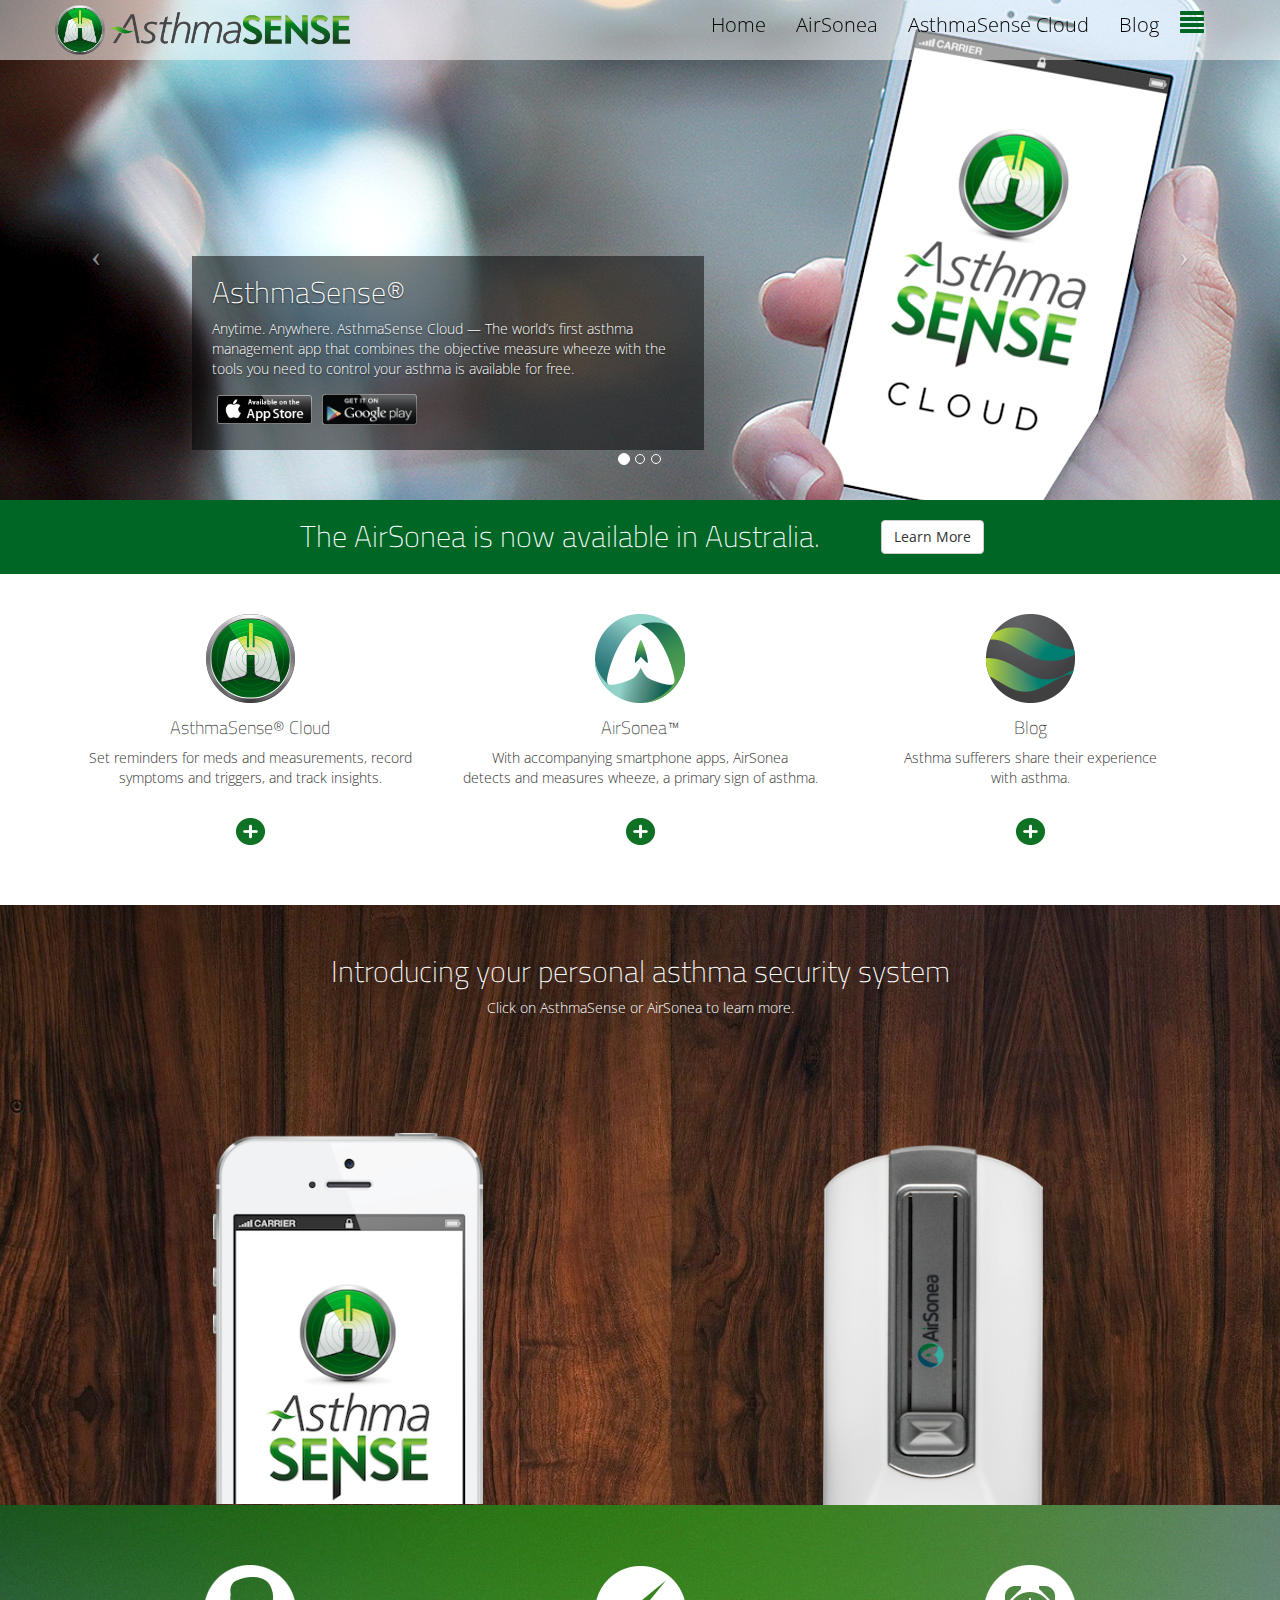
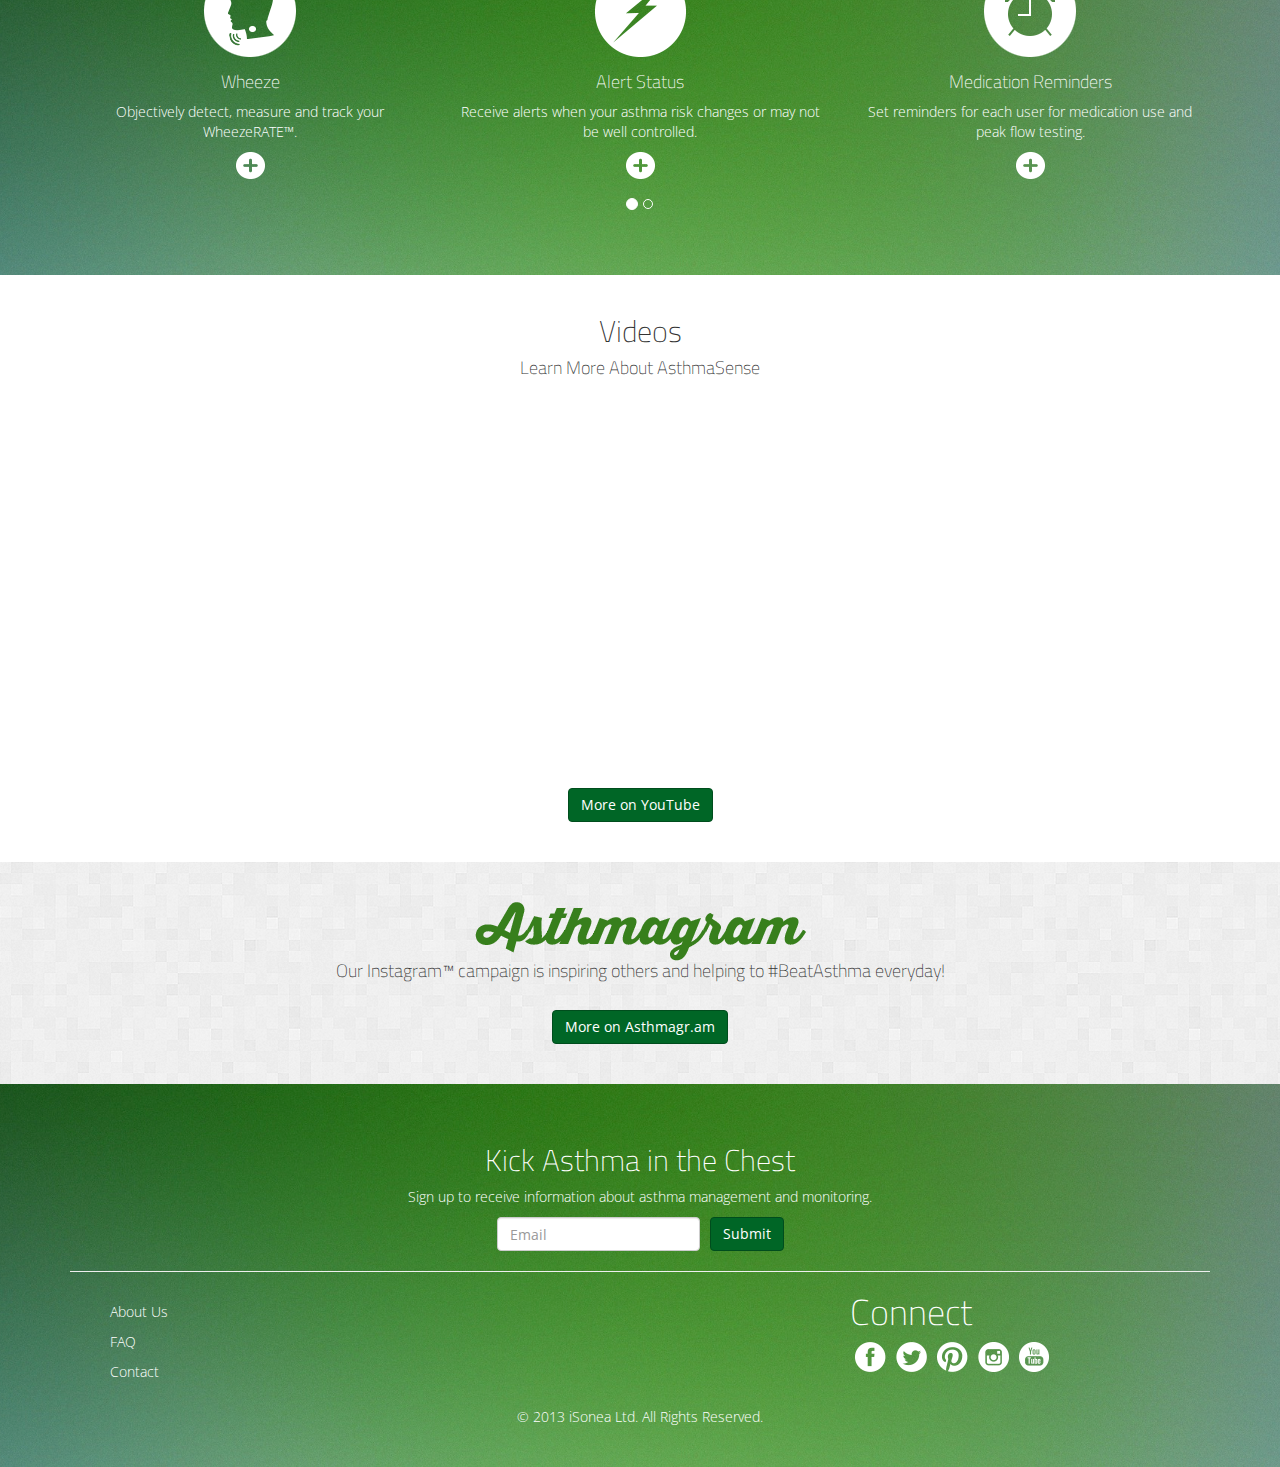
<file: index.html>
<!DOCTYPE html>

<html>
<head>
    <meta charset="utf-8">
    <meta content="width=device-width, initial-scale=1.0" name="viewport">
    <meta content="app-id=529799477" name="apple-itunes-app">
    <meta content=
    "AsthmaSense is your resource for innovative technology, proven medical research and unbiased information that can help you improve control of asthma."
    name="description">

    <title>Asthma Management &amp; Monitoring | Asthma App |
    AsthmaSense</title>
    <link rel="favicon">
    <link href="/assets/img/favicon.ico" rel="shortcut icon" type=
    "image/x-icon">
    <link href="/assets/css/app.css" rel="stylesheet">
    <script src="/assets/js/modernizr.custom.js"></script>
    <script src="http://j.maxmind.com/app/country.js"></script>
    <script>
(function(){

    var target = new Array(); // Create a new target Array.

    // Example Code:
    target['All'] = ""; // Redirects' Non-targeted/other visitors to this URL.
    target['AU']  = "http://asthmasense.com.au/";  // Redirects' US Visitors to this URL.

    var visitorCountryCode = geoip_country_code();
    var redirectURL = target[visitorCountryCode];
    if(redirectURL == null) redirectURL = target['All'];
    if(redirectURL) window.top.location.href = redirectURL;

    })(); 
    </script>

<script type="text/javascript">

  var _gaq = _gaq || [];
  _gaq.push(['_setAccount', 'UA-44298118-1']);
  _gaq.push(['_trackPageview']);

  (function() {
    var ga = document.createElement('script'); ga.type = 'text/javascript'; ga.async = true;
    ga.src = ('https:' == document.location.protocol ? 'https://ssl' : 'http://www') + '.google-analytics.com/ga.js';
    var s = document.getElementsByTagName('script')[0]; s.parentNode.insertBefore(ga, s);
  })();

</script>
</head>

<body class="cbp-spmenu-push">
    <div class="navbar navbar-fixed-top clearHeader" id="main-navbar">
        <div class="container">
            <a class="navbar-brand hidden-xs" href=
            "http://asthmasense.com"><img alt="asthmasense" src=
            "/assets/img/asthmasenselogo.png"></a><a class=
            "navbar-brand visible-xs" href="http://asthmasense.com"><img alt=
            "asthmasense" src=
            "/assets/img/AsthmaSenseLogoround.png"></a><button class=
            "pull-right menu-trigger" id="showLeftPush"><span class=
            "glyphicon glyphicon-align-justify"></span></button>

            <ul class="nav navbar-nav pull-right hidden-xs">
                <li>
                    <a href="http://asthmasense.com" onClick="_gaq.push(['_trackEvent', 'TopNav', 'Visit Asthmasense website', 'asthmasense']);">Home</a>
                </li>

                <li>
                    <a href="http://airsonea.com" target="_blank" onClick="_gaq.push(['_trackEvent', 'TopNav', 'Visit AirSonea website', 'asthmasense']);">AirSonea</a>
                </li>

                <li>
                    <a href="http://asthmasense.com/cloud" target="_blank" onClick="_gaq.push(['_trackEvent', 'TopNav', 'Visit Asthmasense Cloud website', 'asthmasense']);">AsthmaSense
                    Cloud</a>
                </li>

                <li>
                    <a href="http://blog.asthmasense.com" target="_blank" onClick="_gaq.push(['_trackEvent', 'TopNav', 'Visit Asthmasense Blog', 'asthmasense']);">Blog</a>
                </li>
            </ul>
        </div>
    </div>

    <section class="head">
        <div class="carousel slide" id="header-carousel">
            <div class="carousel-inner">
                <div class="item active">
                    <img alt="phone" src="assets/img/asthmasense_slider.jpg">

                    <div class="carousel-caption left">
                        <h2><a href=
                        "http://asthmasense.com/cloud" onClick="_gaq.push(['_trackEvent', 'Carousel', 'Visit Asthmasense Cloud website', 'asthmasense']);">AsthmaSense&reg;</a></h2>

                        <p class="hidden-xs">Anytime. Anywhere. AsthmaSense
                        Cloud — The world’s first asthma management app that combines the objective measure wheeze with the tools you need to control your asthma is
                        available for free.</p><a href=
                        "https://itunes.apple.com/us/app/asthmasense/id529799477?mt=8" onClick="_gaq.push(['_trackEvent', 'Carousel', 'Visit appstore', 'asthmasense']);"><img alt="available-on-app-store"
                        class="appstore" src=
                        "assets/img/available-on-app-store.png"></a><a href=
                        "https://play.google.com/store/apps/details?id=com.ezasia.isonea&amp;hl=en" onClick="_gaq.push(['_trackEvent', 'TopNav', 'Visit appstore', 'asthmasense']);"><img alt="googleplay"
                        class="appstore" src="assets/img/googleplay.png"></a>
                    </div>
                </div>

                <div class="item">
                    <img alt="ipad" src="assets/img/airsonea_slider_2.jpg">

                    <div class="carousel-caption left">
                        <h2><a href=
                        "http://airsonea.com" onClick="_gaq.push(['_trackEvent', 'Carousel', 'Visit AirSonea website', 'asthmasense']);">AirSonea&trade;</a></h2>

                        <p class="hidden-xs">A revolution in asthma monitoring
                        is coming. Learn more about AirSonea and when it will
                        arrive in your market. Manage your asthma worries.
                        Manage your life.</p>
                    </div>
                </div>

                <div class="item">
                    <img alt="macbookair" src="assets/img/blog_slider.jpg">

                    <div class="carousel-caption left">
                        <h2><a href="http://blog.asthmasense.com" onClick="_gaq.push(['_trackEvent', 'Carousel', 'Visit Asthmasense Blog', 'asthmasense']);">Blog</a></h2>

                        <p class="hidden-xs">Raising awareness about asthma and
                        asthma management and monitoring are important to us --
                        and we're getting a little help from our friends. Read
                        impactful, first hand stories about how asthma has
                        affected lives and share their inspiration.</p>
                    </div>
                </div>
            </div><a class="left carousel-control" data-slide="prev" href=
            "#header-carousel"><span class="icon-prev"></span></a><a class=
            "right carousel-control" data-slide="next" href=
            "#header-carousel"><span class="icon-next"></span></a>

            <ol class="carousel-indicators hidden-xs">
                <li class="active" data-slide-to="0" data-target=
                "#header-carousel"></li>

                <li data-slide-to="1" data-target="#header-carousel"></li>

                <li data-slide-to="2" data-target="#header-carousel"></li>
            </ol>
        </div>
    </section>

    <section class="alert-banner">
        <div class="container">
            <div class="row">
                <div class="col-sm-7 col-sm-offset-1">
                    <div class="pull-right">
                        <h2>The AirSonea is now available in Australia.</h2>
                    </div>
                </div>

                <div class="col-sm-2">
                    <div class="center">
                        <a class="btn btn-default" href=
                        "http://airsonea.com.au">Learn More</a>
                    </div>
                </div>
            </div>
        </div>
    </section>

    <section class="circles" id="circles">
        <div class="container">
            <div class="row">
                <div class="col-sm-4 center">
                    <a href="http://asthmasense.com" onClick="_gaq.push(['_trackEvent', 'MidNav', 'Visit Asthmasense website', 'asthmasense']);"><img alt="Asthmasense"
                    class="siteicons" src=
                    "assets/img/AsthmaSenseLogoround.png"></a>

                    <h4>AsthmaSense&reg; Cloud</h4>

                    <p>Set reminders for meds and measurements, record symptoms
                    and triggers, and track insights.</p>
                </div>

                <div class="col-sm-4 center">
                    <a href="http://airsonea.com" onClick="_gaq.push(['_trackEvent', 'MidNav', 'Visit Airsonea website', 'asthmasense']);"><img alt="AirsoneaLogoround"
                    class="siteicons" src=
                    "assets/img/AirsoneaLogoround.png"></a>

                    <h4>AirSonea&trade;</h4>

                    <p>With accompanying smartphone apps, AirSonea
                    detects&nbsp;and&nbsp;measures wheeze, a primary sign of
                    asthma.</p>
                </div>

                <div class="col-sm-4 center">
                    <a href="http://blog.asthmasense.com" onClick="_gaq.push(['_trackEvent', 'MidNav', 'Visit Asthmasense Blog', 'asthmasense']);"><img alt="Blog"
                    class="siteicons" src="assets/img/BlogLogo.png"></a>

                    <h4>Blog</h4>

                    <p>Asthma sufferers share their experience<br>with asthma.</p>
                </div>
            </div>

            <div class="row top-plus hidden-xs">
                <div class="col-sm-4 center">
                    <a class="plus" href="http://asthmasense.com" onClick="_gaq.push(['_trackEvent', 'MidNavPlus', 'Visit Asthmasense website', 'asthmasense']);"></a>
                </div>

                <div class="col-sm-4 center">
                    <a class="plus" href="http://airsonea.com" onClick="_gaq.push(['_trackEvent', 'MidNavPlus', 'Visit Airsonea website', 'asthmasense']);"></a>
                </div>

                <div class="col-sm-4 center">
                    <a class="plus" href="http://blog.asthmasense.com" onClick="_gaq.push(['_trackEvent', 'MidNav', 'Visit Airsonea blog', 'asthmasense']);"></a>
                </div>
            </div>
        </div>
    </section>

    <section class="pickone hidden-xs">
        <div class="container">
            <h2 class="center">Introducing your personal asthma security
            system</h2>

            <p class="center">Click on AsthmaSense or AirSonea to learn
            more.</p>

            <div class="row">
                <div class="col-sm-12"></div>

                <div class="col-sm-6">
                    <a href="http://asthmasense.com/cloud" target="_blank" onClick="_gaq.push(['_trackEvent', 'DeviceNav', 'Visit Asthmasense Cloud website', 'asthmasense']);"><img alt=
                    "iphone_withscreen3" class="center phone-hover" src=
                    "assets/img/iphone_withscreen3.png"></a>
                </div>

                <div class="col-sm-6">
                    <a href="http://airsonea.com" target="_blank" onClick="_gaq.push(['_trackEvent', 'DeviceNav', 'Visit Airsonea website', 'asthmasense']);"><img alt="airsonea_device3"
                    class="center device-hover" src=
                    "assets/img/airsonea_device3.png"></a>
                </div>
            </div>
        </div>
    </section>

    <section class="security hidden-xs">
        <div class="container">
            <div class="carousel slide" id="feat-carousel">
                <div class="carousel-inner">
                    <div class="item active slide-icons">
                        <div class="row">
                            <div class="col-sm-4 center">
                                <img alt="Wheeze" src=
                                "assets/img/WheezeWhite92.png">

                                <h4>Wheeze</h4>

                                <p class="hidden-xs">Objectively detect,
                                measure and track your WheezeRATE&trade;.</p>
                            </div>

                            <div class="col-sm-4 center">
                                <img alt="AlertWhite92" src=
                                "assets/img/AlertWhite92.png">

                                <h4>Alert Status</h4>

                                <p class="hidden-xs">Receive alerts when your
                                asthma risk changes or may not be well
                                controlled.</p>
                            </div>

                            <div class="col-sm-4 center">
                                <img alt="RemindersWhite92" src=
                                "assets/img/RemindersWhite92.png">

                                <h4>Medication Reminders</h4>

                                <p class="hidden-xs">Set reminders for each
                                user for medication use and peak&nbsp;flow
                                testing.</p>
                            </div>
                        </div>

                        <div class="row">
                            <div class="col-sm-4 center">
                                <a class="plus" data-toggle="modal" href=
                                "#wheeze" onClick="_gaq.push(['_trackEvent', 'InfoModal', 'Wheeze', 'asthmasense']);"></a>
                            </div>

                            <div class="col-sm-4 center">
                                <a class="plus" data-toggle="modal" href=
                                "#alertstatus" onClick="_gaq.push(['_trackEvent', 'InfoModal', 'Alert Status', 'asthmasense']);"></a>
                            </div>

                            <div class="col-sm-4 center">
                                <a class="plus" data-toggle="modal" href=
                                "#reminders" onClick="_gaq.push(['_trackEvent', 'InfoModal', 'Medication Reminders', 'asthmasense']);"></a>
                            </div>
                        </div>
                    </div>

                    <div class="item slide-icons">
                        <div class="row">
                            <div class="col-sm-4 center">
                                <img alt="menu-black" src=
                                "assets/img/measure_icon_92.png">

                                <h4>Track & Measure</h4>

                                <p class="hidden-xs">Track symptoms, triggers,
                                wheeze and peak flow measurements, and
                                medication usage.</p>
                            </div>

                            <div class="col-sm-4 center">
                                <img alt="accuratedata_icon" src=
                                "assets/img/accuratedata_icon_round.png">

                                <h4>Share Data</h4>

                                <p class="hidden-xs">Enables you to share data
                                with your health care provider to help
                                customize your care.</p>
                            </div>

                            <div class="col-sm-4 center">
                                <img alt="cloud_icon-2" src=
                                "assets/img/cloud_icon-2.png">

                                <h4>Seamless Monitoring</h4>

                                <p class="hidden-xs">AirSonea and AsthmaSense
                                Cloud are convenient and easy to use.</p>
                            </div>
                        </div>

                        <div class="row">
                            <div class="col-sm-4 center">
                                <a class="plus" data-toggle="modal" href=
                                "#track" onClick="_gaq.push(['_trackEvent', 'InfoModal', 'Track and Measure', 'asthmasense']);"></a>
                            </div>

                            <div class="col-sm-4 center">
                                <a class="plus" data-toggle="modal" href=
                                "#accuratedata" onClick="_gaq.push(['_trackEvent', 'InfoModal', 'Share Data', 'asthmasense']);"></a>
                            </div>

                            <div class="col-sm-4 center">
                                <a class="plus" data-toggle="modal" href=
                                "#seamless" onClick="_gaq.push(['_trackEvent', 'InfoModal', 'Seamless Monitoring', 'asthmasense']);"></a>
                            </div>
                        </div>
                    </div>
                </div>

                <ol class="carousel-indicators">
                    <li class="active" data-slide-to="0" data-target=
                    "#feat-carousel"></li>

                    <li data-slide-to="1" data-target="#feat-carousel"></li>
                </ol>
            </div>
        </div>
    </section>

    <section class="videos hidden-xs" id="videos">
        <div class="container">
            <div class="row">
                <div class="col-sm-12">
                    <h2 class="center">Videos</h2>

                    <h4 class="center">Learn More About AsthmaSense</h4>
                </div>

                <div class="ytChanPlayer" id="ytChanPlayer"></div>
            </div>

            <div class="row more-yt">
                <div class="col-sm-12 center">
                    <a class="btn btn-primary" href=
                    "http://youtube.com/SoundAsthma" target="_blank" onClick="_gaq.push(['_trackEvent', 'Video', 'Click to YouTube', 'asthmasense']);">More on
                    YouTube</a>
                </div>
            </div>
        </div>
    </section>

    <section class="social">
        <div class="container">
            <div class="row">
                <div class="col-sm-12">
                    <img alt="AsthmagramLogo" class="center" src=
                    "assets/img/asthmagram_logo.png">

                    <h4 class="center">Our Instagram&trade; campaign is
                    inspiring others and helping to #BeatAsthma everyday!</h4>
                </div>
            </div>

            <div class="row" id="asthmagram"></div>

            <div class="row">
                <div class="col-sm-12 center">
                    <a class="btn btn-primary" href="http://asthmagr.am"
                    target="_blank" onClick="_gaq.push(['_trackEvent', 'Photos', 'View photos on Asthmagr.am', 'asthmasense']);">More on Asthmagr.am</a>
                </div>
            </div>
        </div>
    </section>

    <div class="modal fade" id="wheeze" tabindex="-1">
        <div class="modal-dialog">
            <div class="modal-content">
                <div class="modal-header">
                    <button class="close" data-dismiss="modal" type=
                    "button">&times;</button>

                    <h4 class="modal-title">Did you know?</h4>
                </div>

                <div class="modal-body">
                    <p>AsthmaSense Cloud provides an ongoing record of your
                    symptoms, medication use, and AirSonea WheezeRate
                    measurements. This information will help you and your
                    healthcare provider know how well your asthma is controlled
                    and may indicate if you are at risk for a flare up of your
                    asthma.</p>
                </div>
            </div>
        </div>
    </div>

    <div class="modal fade" id="alertstatus" tabindex="-1">
        <div class="modal-dialog">
            <div class="modal-content">
                <div class="modal-header">
                    <button class="close" data-dismiss="modal" type=
                    "button">&times;</button>

                    <h4 class="modal-title">Did you know?</h4>
                </div>

                <div class="modal-body">
                    <p>You can control your asthma by knowing the warning signs
                    of an asthma attack. Making sure your asthma stays well
                    controlled can allow you to sleep better, not miss as much
                    work or school, take part in physical activities and most
                    important of all, not have to go to the hospital.</p>
                </div>
            </div>
        </div>
    </div>

    <div class="modal fade" id="reminders" tabindex="-1">
        <div class="modal-dialog">
            <div class="modal-content">
                <div class="modal-header">
                    <button class="close" data-dismiss="modal" type=
                    "button">&times;</button>

                    <h4 class="modal-title">Did you know?</h4>
                </div>

                <div class="modal-body">
                    <p>Most children and adults diagnosed with asthma do not
                    keep their asthma under control, mostly due to not properly
                    taking medications when prescribed and proper peak flow
                    testing.&nbsp;</p>
                </div>
            </div>
        </div>
    </div>

    <div class="modal fade" id="track" tabindex="-1">
        <div class="modal-dialog">
            <div class="modal-content">
                <div class="modal-header">
                    <button class="close" data-dismiss="modal" type=
                    "button">&times;</button>

                    <h4 class="modal-title">Did you know?</h4>
                </div>

                <div class="modal-body">
                    <p>The goal of asthma treatment to control the disease is
                    by adhering to a treatment plan that you created with your
                    doctor. Take asthma medicines as prescribed, along with
                    tracking symptoms and triggers can help you play an active
                    role in managing your asthma.&nbsp;</p>
                </div>
            </div>
        </div>
    </div>

    <div class="modal fade" id="accuratedata" tabindex="-1">
        <div class="modal-dialog">
            <div class="modal-content">
                <div class="modal-header">
                    <button class="close" data-dismiss="modal" type=
                    "button">&times;</button>

                    <h4 class="modal-title">Did you know?</h4>
                </div>

                <div class="modal-body">
                    <p>By taking the guesswork out of your symptoms, triggers
                    and events, you can manage your asthma and give accurate
                    data to your physician so your treatment plan can work for
                    you and not the other way around.</p>
                </div>
            </div>
        </div>
    </div>

    <div class="modal fade" id="seamless" tabindex="-1">
        <div class="modal-dialog">
            <div class="modal-content">
                <div class="modal-header">
                    <button class="close" data-dismiss="modal" type=
                    "button">&times;</button>

                    <h4 class="modal-title">Did you know?</h4>
                </div>

                <div class="modal-body">
                    <p>An estimated 235 million people worldwide suffer from
                    asthma. There are more than 250,000 asthma-related
                    fatalities each year. Asthma deaths are related to lack of
                    proper treatment. Better monitoring is critical to
                    successful asthma management.&nbsp;</p>
                </div>
            </div>
        </div>
    </div>

    <footer class="asthmasense-footer">
        <div class="container">
            <div class="row">
                <div class="col-sm-12">
                    <h2 class="center">Kick Asthma in the Chest</h2>

                    <p class="center">Sign up to receive information about
                    asthma management and monitoring.</p>

                    <form action=
                    "http://soundasthma.us7.list-manage.com/subscribe/post?u=214cede23e4a2c905e457618c&amp;amp;id=cd2cb0fc26"
                    class="form-inline validate center" id=
                    "mc-embedded-subscribe-form" method="post" name=
                    "mc-embedded-subscribe-form" novalidate="" target="_blank">
                        <div class="form-group">
                            <input class="form-control required email" id=
                            "mce-EMAIL" name="EMAIL" placeholder="Email" type=
                            "email" value="">
                        </div><input class="btn btn-primary" id=
                        "mc-embedded-subscribe" name="subscribe" type="submit"
                        value="Submit">
                    </form>
                </div>
            </div>
            <hr>

            <div class="row">
                <div class="col-sm-4 footer-menu hidden-xs">
                    <nav>
                        <ul>
                            <li>
                                <a href="http://asthmasense.com/about" onClick="_gaq.push(['_trackEvent', 'FooterNav', 'Learn about asthmasense', 'asthmasense']);">About
                                Us</a>
                            </li>

                            <li>
                                <a href="http://asthmasense.com/faq" onClick="_gaq.push(['_trackEvent', 'FooterNav', 'View FAQ', 'asthmasense']);">FAQ</a>
                            </li>

                            <li>
                                <a href=
                                "http://asthmasense.com/contact" onClick="_gaq.push(['_trackEvent', 'FooterNav', 'View Contact Information', 'asthmasense']);">Contact</a>
                            </li>
                        </ul>
                    </nav>
                </div>

                <div class="col-sm-4 footer-menu">
                    <ul>
                        <li></li>
                    </ul>
                </div>

                <div class="col-sm-4 social-icons">
                    <h1>Connect</h1>

                    <div class="links">
                        <a href="http://facebook.com/asthmasense" target=
                        "_blank" onClick="_gaq.push(['_trackEvent', 'SocialNav', 'Engage on Facebook', 'asthmasense']);"><img alt="facebook" src=
                        "/assets/img/fb.png"></a><a href=
                        "http://twitter.com/asthmasense" target=
                        "_blank" onClick="_gaq.push(['_trackEvent', 'SocialNav', 'Engage on Twitter', 'asthmasense']);"><img alt="twitter" src=
                        "/assets/img/tt.png"></a><a href=
                        "http://pinterest.com/SoundAsthma" target=
                        "_blank" onClick="_gaq.push(['_trackEvent', 'SocialNav', 'Engage on Pinterest', 'asthmasense']);"><img alt="pinterest" src=
                        "/assets/img/pt.png"></a><a href=
                        "http://instagram.com/asthmasense" target=
                        "_blank" onClick="_gaq.push(['_trackEvent', 'SocialNav', 'Engage on Instagram', 'asthmasense']);"><img alt="instagram" src=
                        "/assets/img/ig.png"></a><a href=
                        "http://youtube.com/SoundAsthma" target=
                        "_blank" onClick="_gaq.push(['_trackEvent', 'SocialNav', 'Engage on YouTube', 'asthmasense']);"><img alt="youtube" src=
                        "/assets/img/yt.png"></a>
                    </div>
                </div>
            </div>

            <div class="row copyright">
                <div class="col-sm-12">
                    <p class="center">&copy; 2013 iSonea Ltd. All Rights
                    Reserved.</p>
                </div>
            </div>
        </div>
    </footer>

    <div class="modal fade" id="emailModal" tabindex="-1">
        <div class="modal-dialog">
            <div class="modal-content">
                <div class="modal-header">
                    <button class="close" data-dismiss="modal" type=
                    "button">&times;</button>

                    <h4 class="modal-title">Modal Title</h4>

                    <form action=
                    "http://soundasthma.us7.list-manage.com/subscribe/post?u=214cede23e4a2c905e457618c&amp;amp;id=20f02701c4"
                    class="validate" id="mc-embedded-subscribe-form" method=
                    "post" name="mc-embedded-subscribe-form" novalidate=""
                    target="_blank">
                        <div class="modal-body">
                            <div class="form-group">
                                <input class="required email" id="mce_Email"
                                name="EMAIL" type="email" value="">
                            </div>

                            <div class="form-group">
                                <input id="mce-FNAME" name="FNAME" placeholder=
                                "First Name" type="text" value="">
                            </div>

                            <div class="form-group">
                                <input id="mce-LNAME" name="LNAME" placeholder=
                                "Last Name" type="text" value="">
                            </div>
                        </div>

                        <div class="modal-footer">
                            <button class="btn btn-default" data-dismiss=
                            "modal" type="button">Close</button><input class=
                            "mc-embedded-subscripe btn btn-primary"
                            data-dismiss="modal" type="submit" value="Submit">
                        </div>
                    </form>
                </div>
            </div>
        </div>
    </div>

    <nav class="cbp-spmenu cbp-spmenu-vertical cbp-spmenu-left" id=
    "cbp-spmenu">
        <a class="visible-xs" href="http://airsonea.com">AirSonea</a><a class=
        "visible-xs" href="http://asthmasense.com/cloud">AsthmaSense
        Cloud</a><a class="visible-xs" href=
        "http://blog.asthmasense.com" onClick="_gaq.push(['_trackEvent', 'HiddenNav', 'Visit Asthmasense Blog', 'asthmasense']);">Blog</a><a href=
        "http://asthmasense.com/about" onClick="_gaq.push(['_trackEvent', 'HiddenNav', 'Learn about Asthmasense', 'asthmasense']);">About</a><a href=
        "http://asthmasense.com/news" onClick="_gaq.push(['_trackEvent', 'HiddenNav', 'See news about Asthmasense', 'asthmasense']);">News</a><a href=
        "http://asthmasense.com#videos" onClick="_gaq.push(['_trackEvent', 'HiddenNav', 'See videos about Asthmasense', 'asthmasense']);">Videos</a><a href=
        "http://asthmasense.com/technology" onClick="_gaq.push(['_trackEvent', 'HiddenNav', 'Learn about the Asthmasense technology', 'asthmasense']);">Technology</a><a href=
        "http://asthmasense.com/faq" onClick="_gaq.push(['_trackEvent', 'HiddenNav', 'See frequently asked questions about Asthmasense', 'asthmasense']);">FAQ</a><a href=
        "http://asthmasense.com/contact" onClick="_gaq.push(['_trackEvent', 'HiddenNav', 'See contact information for Asthmasense', 'asthmasense']);">Contact</a>
    </nav><script src=
    "http://ajax.googleapis.com/ajax/libs/jquery/1.10.1/jquery.min.js"></script><script src="/assets/js/bootstrap.min.js"></script><script src="/assets/js/app.js"></script>
</body>
</html>
</file>
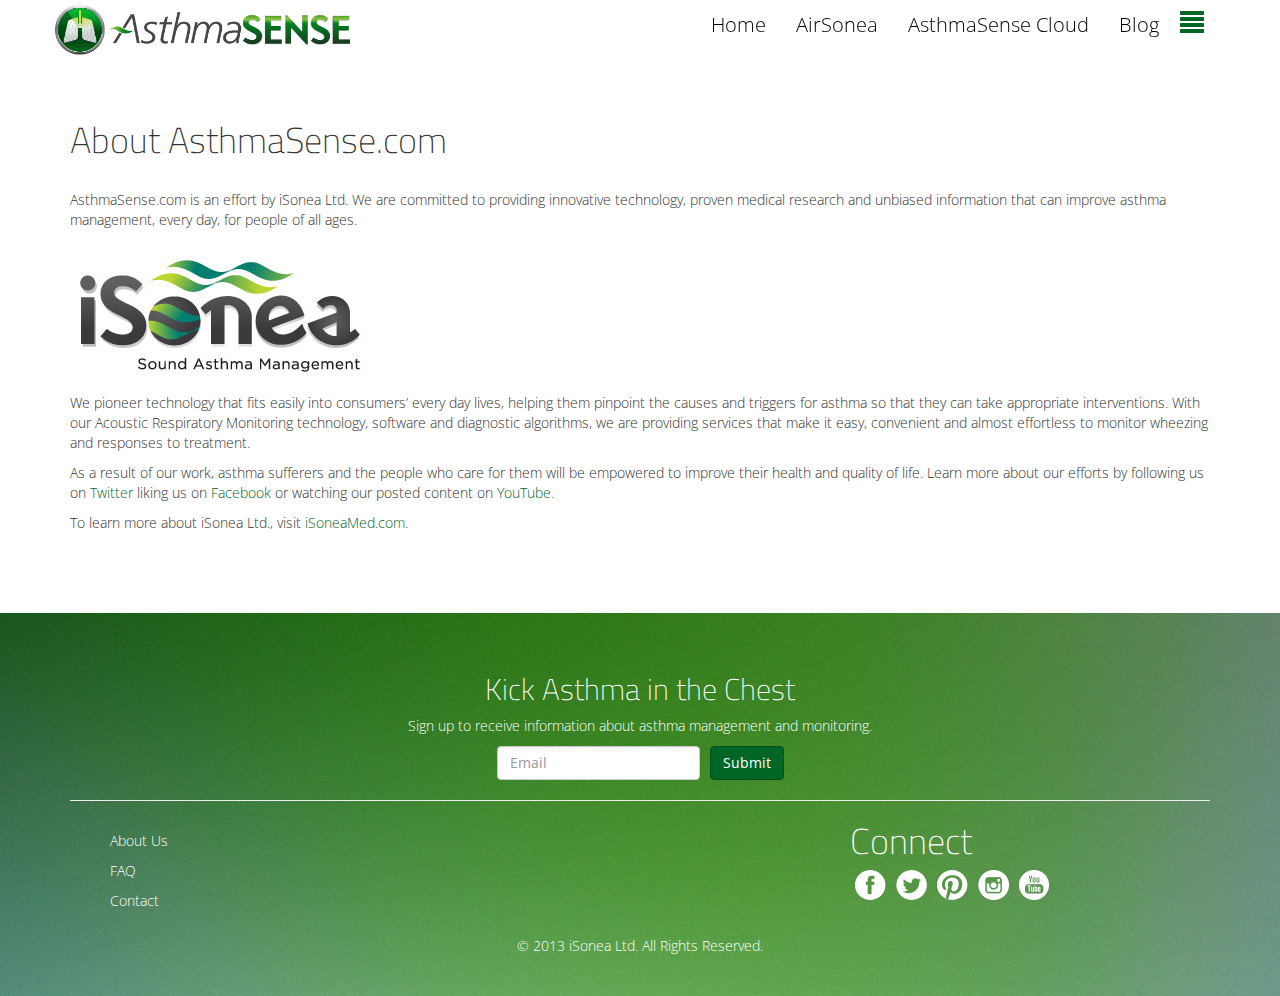
<file: about/index.html>
<!DOCTYPE html>

<html>
<head>
    <meta charset="utf-8">
    <meta content="width=device-width, initial-scale=1.0" name="viewport">
    <meta content="app-id=529799477" name="apple-itunes-app">
    <meta content=
    "With our Acoustic Respiratory Monitoring technology, AsthmaSense provides a mobile app that makes it easy and convenient to monitor your asthma treatment."
    name="description">

    <title>About AsthmaSense | Asthma Management &amp; Monitoring App</title>
    <link rel="favicon">
    <link href="/assets/img/favicon.ico" rel="shortcut icon" type=
    "image/x-icon">
    <link href="/assets/css/app.css" rel="stylesheet">
    <script src="/assets/js/modernizr.custom.js"></script>
    <script src="http://j.maxmind.com/app/country.js"></script>
    <script>
(function(){

    var target = new Array(); // Create a new target Array.

    // Example Code:
    target['All'] = ""; // Redirects' Non-targeted/other visitors to this URL.
    target['AU']  = "http://asthmasense.com.au/";  // Redirects' US Visitors to this URL.

    var visitorCountryCode = geoip_country_code();
    var redirectURL = target[visitorCountryCode];
    if(redirectURL == null) redirectURL = target['All'];
    if(redirectURL) window.top.location.href = redirectURL;

    })(); 
    </script>
<script type="text/javascript">

  var _gaq = _gaq || [];
  _gaq.push(['_setAccount', 'UA-44298118-1']);
  _gaq.push(['_trackPageview']);

  (function() {
    var ga = document.createElement('script'); ga.type = 'text/javascript'; ga.async = true;
    ga.src = ('https:' == document.location.protocol ? 'https://ssl' : 'http://www') + '.google-analytics.com/ga.js';
    var s = document.getElementsByTagName('script')[0]; s.parentNode.insertBefore(ga, s);
  })();

</script>
</head>

<body class="cbp-spmenu-push">
    <div class="navbar navbar-fixed-top clearHeader" id="main-navbar">
        <div class="container">
            <a class="navbar-brand hidden-xs" href="http://asthmasense.com"><img alt="asthmasense" src="/assets/img/asthmasenselogo.png"></a><a class="navbar-brand visible-xs" href="http://asthmasense.com"><img alt="asthmasense" src="/assets/img/AsthmaSenseLogoround.png"></a><button class="pull-right menu-trigger" id="showLeftPush"><span class="glyphicon glyphicon-align-justify"></span></button>

            <ul class="nav navbar-nav pull-right hidden-xs">
                <li>
                    <a href="http://asthmasense.com" onClick="_gaq.push(['_trackEvent', 'TopNav', 'Visit Asthmasense website', 'asthmasense about']);">Home</a>
                </li>

                <li>
                    <a href="http://airsonea.com" target="_blank" onClick="_gaq.push(['_trackEvent', 'TopNav', 'Visit AirSonea website', 'asthmasense about']);">AirSonea</a>
                </li>

                <li>
                    <a href="http://asthmasense.com/cloud" target="_blank" onClick="_gaq.push(['_trackEvent', 'TopNav', 'Visit Asthmasense Cloud website', 'asthmasense about']);">AsthmaSense
                    Cloud</a>
                </li>

                <li>
                    <a href="http://blog.asthmasense.com" target="_blank" onClick="_gaq.push(['_trackEvent', 'TopNav', 'Visit Asthmasense Blog', 'asthmasense about']);">Blog</a>
                </li>
            </ul>
        </div>
    </div>

    <section class="main-content">
        <div class="container">
            <div class="row">
                <div class="col-lg-12">
                    <h1 class="page-title">About AsthmaSense.com</h1>

                    <p>AsthmaSense.com is an effort by iSonea Ltd. We are
                    committed to providing innovative technology, proven
                    medical research and unbiased information that can improve
                    asthma management, every day, for people of all
                    ages.</p><img alt="isonealogo" src="../assets/img/isonealogo.jpg">

                    <p>We pioneer technology that fits easily into consumers’
                    every day lives, helping them pinpoint the causes and
                    triggers for asthma so that they can take appropriate
                    interventions. With our Acoustic Respiratory Monitoring
                    technology, software and diagnostic algorithms, we are
                    providing services that make it easy, convenient and almost
                    effortless to monitor wheezing and responses to
                    treatment.</p>

                    <p>As a result of our work, asthma sufferers and the people
                    who care for them will be empowered to improve their health
                    and quality of life. Learn more about our efforts by
                    following us on <a href="http://www.twitter.com/soundasthma" target="_blank" title="SoundAsthma on Twitter">Twitter</a> liking us on <a href="http://www.facebook.com/soundasthma" target="_blank" title="SoundAsthma on Facebook">Facebook</a> or watching our posted content on <a href="http://www.youtube.com/soundasthma" target="_blank" title="SoundAsthma on YouTube">YouTube.</a></p>

                    <p>To learn more about iSonea Ltd., visit <a href="http://www.isoneamed.com" target="_blank" title="iSoneaMed.com">iSoneaMed.com.</a></p>
                </div>
            </div>
        </div>
    </section>

    <footer class="asthmasense-footer">
        <div class="container">
            <div class="row">
                <div class="col-sm-12">
                    <h2 class="center">Kick Asthma in the Chest</h2>

                    <p class="center">Sign up to receive information about
                    asthma management and monitoring.</p>

                    <form action="http://soundasthma.us7.list-manage.com/subscribe/post?u=214cede23e4a2c905e457618c&amp;amp;id=cd2cb0fc26" class="form-inline validate center" id="mc-embedded-subscribe-form" method="post" name="mc-embedded-subscribe-form" novalidate="" target="_blank">
                        <div class="form-group">
                            <input class="form-control required email" id="mce-EMAIL" name="EMAIL" placeholder="Email" type="email" value="">
                        </div><input class="btn btn-primary" id="mc-embedded-subscribe" name="subscribe" type="submit" value="Submit">
                    </form>
                </div>
            </div>
            <hr>

            <div class="row">
                <div class="col-sm-4 footer-menu hidden-xs">
                    <nav>
                        <ul>
                            <li>
                                <a href="http://asthmasense.com/about" onClick="_gaq.push(['_trackEvent', 'FooterNav', 'Learn about asthmasense', 'asthmasense about']);">About
                                Us</a>
                            </li>

                            <li>
                                <a href="http://asthmasense.com/faq" onClick="_gaq.push(['_trackEvent', 'FooterNav', 'View FAQ', 'asthmasense about']);">FAQ</a>
                            </li>

                            <li>
                                <a href="http://asthmasense.com/contact" onClick="_gaq.push(['_trackEvent', 'FooterNav', 'View Contact Information', 'asthmasense about']);">Contact</a>
                            </li>
                        </ul>
                    </nav>
                </div>

                <div class="col-sm-4 footer-menu">
                    <ul>
                        <li></li>
                    </ul>
                </div>

                <div class="col-sm-4 social-icons">
                    <h1>Connect</h1>

                    <div class="links">
                        <a href="http://facebook.com/asthmasense" target="_blank" onClick="_gaq.push(['_trackEvent', 'SocialNav', 'Engage on Facebook', 'asthmasense about']);"><img alt="facebook" src="/assets/img/fb.png"></a><a href="http://twitter.com/asthmasense" target="_blank" onClick="_gaq.push(['_trackEvent', 'SocialNav', 'Engage on Twitter', 'asthmasense about']);"><img alt="twitter" src="/assets/img/tt.png"></a><a href="http://pinterest.com/SoundAsthma" target="_blank" onClick="_gaq.push(['_trackEvent', 'SocialNav', 'Engage on Pinterest', 'asthmasense about']);"><img alt="pinterest" src="/assets/img/pt.png"></a><a href="http://instagram.com/asthmasense" target="_blank" onClick="_gaq.push(['_trackEvent', 'SocialNav', 'Engage on Instagram', 'asthmasense about']);"><img alt="instagram" src="/assets/img/ig.png"></a><a href="http://youtube.com/SoundAsthma" target="_blank" onClick="_gaq.push(['_trackEvent', 'SocialNav', 'Engage on YouTube', 'asthmasense about']);"><img alt="youtube" src="/assets/img/yt.png"></a>
                    </div>
                </div>
            </div>

            <div class="row copyright">
                <div class="col-sm-12">
                    <p class="center">&copy; 2013 iSonea Ltd. All Rights
                    Reserved.</p>
                </div>
            </div>
        </div>
    </footer>

    <div class="modal fade" id="emailModal" tabindex="-1">
        <div class="modal-dialog">
            <div class="modal-content">
                <div class="modal-header">
                    <button class="close" data-dismiss="modal" type="button">&times;</button>

                    <h4 class="modal-title">Modal Title</h4>

                    <form action="http://soundasthma.us7.list-manage.com/subscribe/post?u=214cede23e4a2c905e457618c&amp;amp;id=20f02701c4" class="validate" id="mc-embedded-subscribe-form" method="post" name="mc-embedded-subscribe-form" novalidate="" target="_blank">
                        <div class="modal-body">
                            <div class="form-group">
                                <input class="required email" id="mce_Email" name="EMAIL" type="email" value="">
                            </div>

                            <div class="form-group">
                                <input id="mce-FNAME" name="FNAME" placeholder="First Name" type="text" value="">
                            </div>

                            <div class="form-group">
                                <input id="mce-LNAME" name="LNAME" placeholder="Last Name" type="text" value="">
                            </div>
                        </div>

                        <div class="modal-footer">
                            <button class="btn btn-default" data-dismiss="modal" type="button">Close</button><input class="mc-embedded-subscripe btn btn-primary" data-dismiss="modal" type="submit" value="Submit">
                        </div>
                    </form>
                </div>
            </div>
        </div>
    </div>

    <nav class="cbp-spmenu cbp-spmenu-vertical cbp-spmenu-left" id=
    "cbp-spmenu">
        <a class="visible-xs" href="http://airsonea.com">AirSonea</a><a class="visible-xs" href="http://asthmasense.com/cloud">AsthmaSense Cloud</a><a class="visible-xs" href="http://blog.asthmasense.com" onClick="_gaq.push(['_trackEvent', 'HiddenNav', 'Visit Asthmasense Blog', 'asthmasense about']);">Blog</a><a href="http://asthmasense.com/about" onClick="_gaq.push(['_trackEvent', 'HiddenNav', 'Learn about Asthmasense', 'asthmasense about']);">About</a><a href="http://asthmasense.com/news" onClick="_gaq.push(['_trackEvent', 'HiddenNav', 'See news about Asthmasense', 'asthmasense about']);">News</a><a href="http://asthmasense.com#videos" onClick="_gaq.push(['_trackEvent', 'HiddenNav', 'See videos about Asthmasense', 'asthmasense about']);">Videos</a><a href="http://asthmasense.com/technology" onClick="_gaq.push(['_trackEvent', 'HiddenNav', 'Learn about the Asthmasense technology', 'asthmasense about']);">Technology</a><a href="http://asthmasense.com/faq" onClick="_gaq.push(['_trackEvent', 'HiddenNav', 'See frequently asked questions about Asthmasense', 'asthmasense about']);">FAQ</a><a href="http://asthmasense.com/contact" onClick="_gaq.push(['_trackEvent', 'HiddenNav', 'See contact information for Asthmasense', 'asthmasense about']);">Contact</a>
    </nav><script src="http://ajax.googleapis.com/ajax/libs/jquery/1.10.1/jquery.min.js"></script><script src="/assets/js/bootstrap.min.js"></script><script src="/assets/js/app.js"></script>
</body>
</html>
</file>
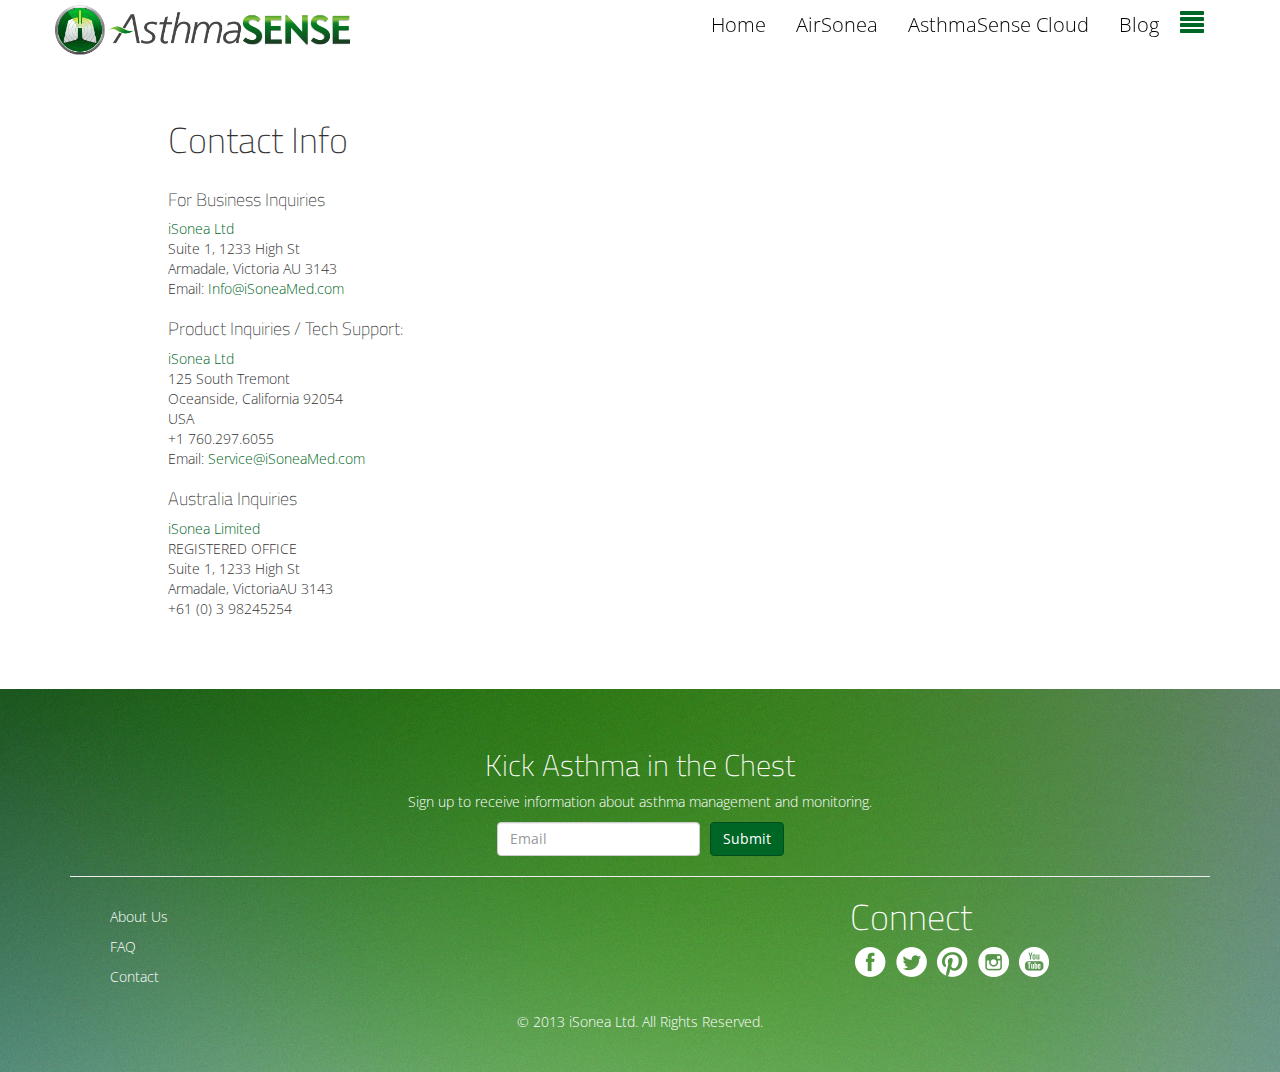
<file: contact/index.html>
<!DOCTYPE html>

<html>
<head>
    <meta charset="utf-8">
    <meta content="width=device-width, initial-scale=1.0" name="viewport">
    <meta content="app-id=529799477" name="apple-itunes-app">
    <meta content=
    "Contact AsthmaSense today to ask us any questions regarding our asthma management and monitoring technologies and mobile apps. Talk to you soon."
    name="description">

    <title>Contact AsthmaSense | AirSonea Contact Information</title>
    <link rel="favicon">
    <link href="/assets/img/favicon.ico" rel="shortcut icon" type="image/x-icon">
    <link href="/assets/css/app.css" rel="stylesheet">
    <script src="/assets/js/modernizr.custom.js"></script>
    <script src="http://j.maxmind.com/app/country.js"></script>
    <script>
(function(){

    var target = new Array(); // Create a new target Array.

    // Example Code:
    target['All'] = ""; // Redirects' Non-targeted/other visitors to this URL.
    target['AU']  = "http://asthmasense.com.au/";  // Redirects' US Visitors to this URL.

    var visitorCountryCode = geoip_country_code();
    var redirectURL = target[visitorCountryCode];
    if(redirectURL == null) redirectURL = target['All'];
    if(redirectURL) window.top.location.href = redirectURL;

    })(); 
    </script>

<script type="text/javascript">

  var _gaq = _gaq || [];
  _gaq.push(['_setAccount', 'UA-44298118-1']);
  _gaq.push(['_trackPageview']);

  (function() {
    var ga = document.createElement('script'); ga.type = 'text/javascript'; ga.async = true;
    ga.src = ('https:' == document.location.protocol ? 'https://ssl' : 'http://www') + '.google-analytics.com/ga.js';
    var s = document.getElementsByTagName('script')[0]; s.parentNode.insertBefore(ga, s);
  })();

</script>
</head>

<body class="cbp-spmenu-push">
    <div class="navbar navbar-fixed-top clearHeader" id="main-navbar">
        <div class="container">
            <a class="navbar-brand hidden-xs" href="http://asthmasense.com"><img alt="asthmasense" src="/assets/img/asthmasenselogo.png"></a><a class="navbar-brand visible-xs" href="http://asthmasense.com"><img alt="asthmasense" src="/assets/img/AsthmaSenseLogoround.png"></a><button class="pull-right menu-trigger" id="showLeftPush"><span class="glyphicon glyphicon-align-justify"></span></button>

            <ul class="nav navbar-nav pull-right hidden-xs">
                <li>
                    <a href="http://asthmasense.com" onClick="_gaq.push(['_trackEvent', 'TopNav', 'Visit Asthmasense website', 'asthmasense contact']);">Home</a>
                </li>

                <li>
                    <a href="http://airsonea.com" target="_blank" onClick="_gaq.push(['_trackEvent', 'TopNav', 'Visit AirSonea website', 'asthmasense contact']);">AirSonea</a>
                </li>

                <li>
                    <a href="http://asthmasense.com/cloud" target="_blank" onClick="_gaq.push(['_trackEvent', 'TopNav', 'Visit Asthmasense Cloud website', 'asthmasense contact']);">AsthmaSense Cloud</a>
                </li>

                <li>
                    <a href="http://blog.asthmasense.com" target="_blank" onClick="_gaq.push(['_trackEvent', 'TopNav', 'Visit Asthmasense Blog', 'asthmasense contact']);">Blog</a>
                </li>
            </ul>
        </div>
    </div>

    <section class="main-content contact"><div class="container"><div class="row"><div class="col-lg-11 col-sm-offset-1"><h1 class="page-title">Contact Info</h1><h4>For Business Inquiries     </h4><div class="vcard"><a href="http://isoneamed.com/" class="fn org url">iSonea Ltd</a><div class="adr"><div class="street-address">Suite 1, 1233 High St</div><span class="locality">Armadale,  </span><span title="Victoria" class="region">Victoria  </span><span class="country-name">AU <span class="postal-code">3143</span></span></div><div> <span>Email: <a href="mailto:info@isoneamed.com">Info@iSoneaMed.com</a></span></div></div><h4>Product Inquiries / Tech Support:</h4><div class="vcard"><a href="http://isoneamed.com/" class="fn org url">iSonea Ltd</a><div class="adr"><div class="street-address">125 South Tremont</div><span class="locality">Oceanside,  </span><span title="California" class="region">California  </span><span class="postal-code">92054</span><div class="country-name">USA</div></div><div class="tel"><span>+1 760.297.6055</span></div><div class="email"><span>Email: <a href="mailto:service@isoneamed.com">Service@iSoneaMed.com</a></span></div></div><h4>Australia Inquiries   </h4><div class="vcard"><a href="http://isoneamed.com/" class="fn org url">iSonea Limited</a><div class="adr"><div class="office">REGISTERED OFFICE</div><div class="street-address">Suite 1, 1233 High St</div><span class="locality">Armadale,  </span><span title="Victoria" class="region">Victoria</span><span class="country-name">AU  <span class="postal-code">3143</span></span><div class="tel"></div><span>+61 (0) 3 98245254</span></div></div></div></div></div></section>
    
    <footer class="asthmasense-footer">
        <div class="container">
            <div class="row">
                <div class="col-sm-12">
                    <h2 class="center">Kick Asthma in the Chest</h2>

                    <p class="center">Sign up to receive information about
                    asthma management and monitoring.</p>

                    <form action="http://soundasthma.us7.list-manage.com/subscribe/post?u=214cede23e4a2c905e457618c&amp;amp;id=cd2cb0fc26" class="form-inline validate center" id="mc-embedded-subscribe-form" method="post" name="mc-embedded-subscribe-form" novalidate="" target="_blank">
                        <div class="form-group">
                            <input class="form-control required email" id="mce-EMAIL" name="EMAIL" placeholder="Email" type="email" value="">
                        </div><input class="btn btn-primary" id="mc-embedded-subscribe" name="subscribe" type="submit" value="Submit">
                    </form>
                </div>
            </div>
            <hr>

            <div class="row">
                <div class="col-sm-4 footer-menu hidden-xs">
                    <nav>
                        <ul>
                            <li>
                                <a href="http://asthmasense.com/about" onClick="_gaq.push(['_trackEvent', 'FooterNav', 'Learn about asthmasense', 'asthmasense contact']);">About
                                Us</a>
                            </li>

                            <li>
                                <a href="http://asthmasense.com/faq" onClick="_gaq.push(['_trackEvent', 'FooterNav', 'View FAQ', 'asthmasense contact']);">FAQ</a>
                            </li>

                            <li>
                                <a href=
                                "http://asthmasense.com/contact" onClick="_gaq.push(['_trackEvent', 'FooterNav', 'View Contact Information', 'asthmasense contact']);">Contact</a>
                            </li>
                        </ul>
                    </nav>
                </div>

                <div class="col-sm-4 footer-menu">
                    <ul>
                        <li></li>
                    </ul>
                </div>

                <div class="col-sm-4 social-icons">
                    <h1>Connect</h1>

                    <div class="links">
                        <a href="http://facebook.com/asthmasense" target="_blank" onClick="_gaq.push(['_trackEvent', 'SocialNav', 'Engage on Facebook', 'asthmasense contact']);"><img alt="facebook" src="/assets/img/fb.png"></a><a href="http://twitter.com/asthmasense" target="_blank" onClick="_gaq.push(['_trackEvent', 'SocialNav', 'Engage on Twitter', 'asthmasense contact']);"><img alt="twitter" src="/assets/img/tt.png"></a><a href="http://pinterest.com/SoundAsthma" target="_blank" onClick="_gaq.push(['_trackEvent', 'SocialNav', 'Engage on Pinterest', 'asthmasense contact']);"><img alt="pinterest" src="/assets/img/pt.png"></a><a href="http://instagram.com/asthmasense" target="_blank" onClick="_gaq.push(['_trackEvent', 'SocialNav', 'Engage on Instagram', 'asthmasense contact']);"><img alt="instagram" src="/assets/img/ig.png"></a><a href="http://youtube.com/SoundAsthma" target="_blank" onClick="_gaq.push(['_trackEvent', 'SocialNav', 'Engage on YouTube', 'asthmasense contact']);"><img alt="youtube" src="/assets/img/yt.png"></a>
                    </div>
                </div>
            </div>

            <div class="row copyright">
                <div class="col-sm-12">
                    <p class="center">&copy; 2013 iSonea Ltd. All Rights
                    Reserved.</p>
                </div>
            </div>
        </div>
    </footer>

    <div class="modal fade" id="emailModal" tabindex="-1">
        <div class="modal-dialog">
            <div class="modal-content">
                <div class="modal-header">
                    <button class="close" data-dismiss="modal" type="button">&times;</button>

                    <h4 class="modal-title">Modal Title</h4>

                    <form action="http://soundasthma.us7.list-manage.com/subscribe/post?u=214cede23e4a2c905e457618c&amp;amp;id=20f02701c4" class="validate" id="mc-embedded-subscribe-form" method="post" name="mc-embedded-subscribe-form" novalidate="" target="_blank">
                        <div class="modal-body">
                            <div class="form-group">
                                <input class="required email" id="mce_Email" name="EMAIL" type="email" value="">
                            </div>

                            <div class="form-group">
                                <input id="mce-FNAME" name="FNAME" placeholder="First Name" type="text" value="">
                            </div>

                            <div class="form-group">
                                <input id="mce-LNAME" name="LNAME" placeholder="Last Name" type="text" value="">
                            </div>
                        </div>

                        <div class="modal-footer">
                            <button class="btn btn-default" data-dismiss="modal" type="button">Close</button><input class="mc-embedded-subscripe btn btn-primary" data-dismiss="modal" type="submit" value="Submit">
                        </div>
                    </form>
                </div>
            </div>
        </div>
    </div>

    <nav class="cbp-spmenu cbp-spmenu-vertical cbp-spmenu-left" id=
    "cbp-spmenu">
        <a class="visible-xs" href="http://airsonea.com">AirSonea</a><a class="visible-xs" href="http://asthmasense.com/cloud">AsthmaSense Cloud</a><a class="visible-xs" href="http://blog.asthmasense.com" onClick="_gaq.push(['_trackEvent', 'HiddenNav', 'Visit Asthmasense Blog', 'asthmasense contact']);">Blog</a><a href="http://asthmasense.com/about" onClick="_gaq.push(['_trackEvent', 'HiddenNav', 'Learn about Asthmasense', 'asthmasense contact']);">About</a><a href="http://asthmasense.com/news" onClick="_gaq.push(['_trackEvent', 'HiddenNav', 'See news about Asthmasense', 'asthmasense contact']);">News</a><a href="http://asthmasense.com#videos" onClick="_gaq.push(['_trackEvent', 'HiddenNav', 'See videos about Asthmasense', 'asthmasense contact']);">Videos</a><a href="http://asthmasense.com/technology" onClick="_gaq.push(['_trackEvent', 'HiddenNav', 'Learn about the Asthmasense technology', 'asthmasense contact']);">Technology</a><a href="http://asthmasense.com/faq" onClick="_gaq.push(['_trackEvent', 'HiddenNav', 'See frequently asked questions about Asthmasense', 'asthmasense contact']);">FAQ</a><a href="http://asthmasense.com/contact" onClick="_gaq.push(['_trackEvent', 'HiddenNav', 'See contact information for Asthmasense', 'asthmasense contact']);">Contact</a>
    </nav><script src="http://ajax.googleapis.com/ajax/libs/jquery/1.10.1/jquery.min.js"></script><script src="/assets/js/bootstrap.min.js"></script><script src="/assets/js/app.js"></script>
</body>
</html>
</file>
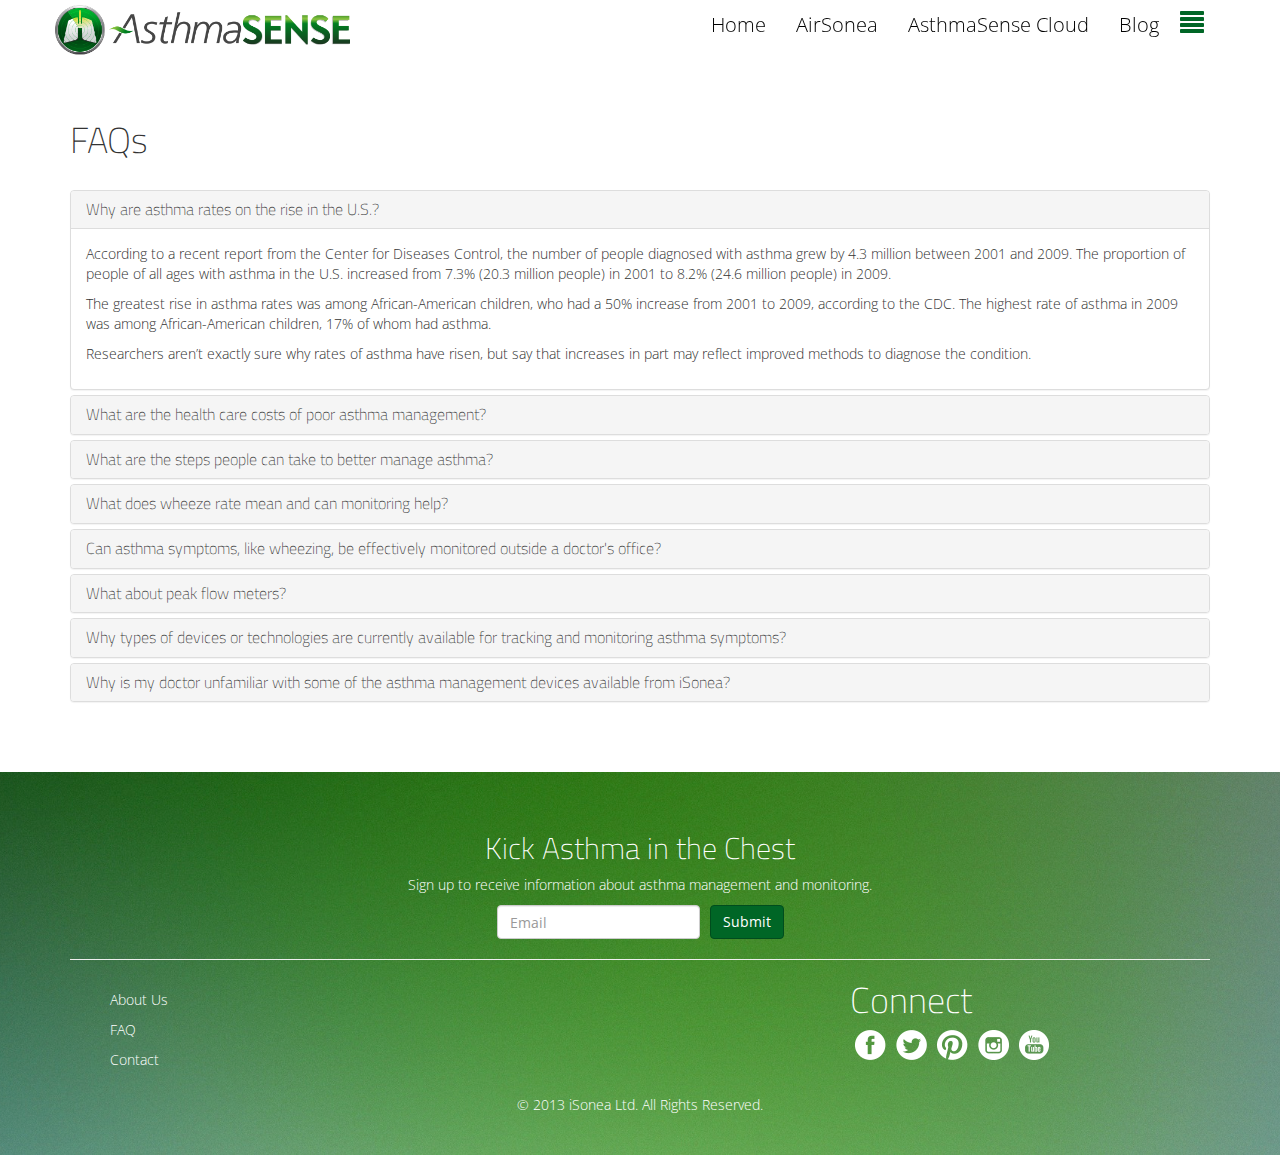
<file: faq/index.html>
<!DOCTYPE html>

<html>
<head>
    <meta charset="utf-8">
    <meta content="width=device-width, initial-scale=1.0" name="viewport">
    <meta content="app-id=529799477" name="apple-itunes-app">
    <meta content=
    "Read our FAQs to learn about asthma symptoms and treatment and some technologies that may help you manage and relieve triggers that cause an asthma attack."
    name="description">

    <title>Asthma FAQs | Asthma Symptoms and Treatment | AsthmaSense</title>
    <link rel="favicon">
    <link href="/assets/img/favicon.ico" rel="shortcut icon" type=
    "image/x-icon">
    <link href="/assets/css/app.css" rel="stylesheet">
    <script src="/assets/js/modernizr.custom.js"></script>
    <script src="http://j.maxmind.com/app/country.js"></script>
    <script>
(function(){

    var target = new Array(); // Create a new target Array.

    // Example Code:
    target['All'] = ""; // Redirects' Non-targeted/other visitors to this URL.
    target['AU']  = "http://asthmasense.com.au/";  // Redirects' US Visitors to this URL.

    var visitorCountryCode = geoip_country_code();
    var redirectURL = target[visitorCountryCode];
    if(redirectURL == null) redirectURL = target['All'];
    if(redirectURL) window.top.location.href = redirectURL;

    })(); 
    </script>
<script type="text/javascript">

  var _gaq = _gaq || [];
  _gaq.push(['_setAccount', 'UA-44298118-1']);
  _gaq.push(['_trackPageview']);

  (function() {
    var ga = document.createElement('script'); ga.type = 'text/javascript'; ga.async = true;
    ga.src = ('https:' == document.location.protocol ? 'https://ssl' : 'http://www') + '.google-analytics.com/ga.js';
    var s = document.getElementsByTagName('script')[0]; s.parentNode.insertBefore(ga, s);
  })();

</script>
</head>

<body class="cbp-spmenu-push">
    <div class="navbar navbar-fixed-top clearHeader" id="main-navbar">
        <div class="container">
            <a class="navbar-brand hidden-xs" href=
            "http://asthmasense.com"><img alt="asthmasense" src=
            "/assets/img/asthmasenselogo.png"></a><a class=
            "navbar-brand visible-xs" href="http://asthmasense.com"><img alt=
            "asthmasense" src=
            "/assets/img/AsthmaSenseLogoround.png"></a><button class=
            "pull-right menu-trigger" id="showLeftPush"><span class=
            "glyphicon glyphicon-align-justify"></span></button>

            <ul class="nav navbar-nav pull-right hidden-xs">
                <li>
                    <a href="http://asthmasense.com" onClick="_gaq.push(['_trackEvent', 'TopNav', 'Visit Asthmasense website', 'asthmasense faq']);">Home</a>
                </li>

                <li>
                    <a href="http://airsonea.com" target="_blank" onClick="_gaq.push(['_trackEvent', 'TopNav', 'Visit AirSonea website', 'asthmasense faq']);">AirSonea</a>
                </li>

                <li>
                    <a href="http://asthmasense.com/cloud" target="_blank" onClick="_gaq.push(['_trackEvent', 'TopNav', 'Visit Asthmasense Cloud website', 'asthmasense faq']);">AsthmaSense
                    Cloud</a>
                </li>

                <li>
                    <a href="http://blog.asthmasense.com" target="_blank" onClick="_gaq.push(['_trackEvent', 'TopNav', 'Visit Asthmasense Blog', 'asthmasense faq']);">Blog</a>
                </li>
            </ul>
        </div>
    </div>

    <section class="main-content">
        <div class="container">
            <div class="row">
                <div class="col-lg-12">
                    <h1 class="page-title">FAQs</h1>

                    <div class="panel-group" id="accordion">
                        <div class="panel panel-default">
                            <div class="panel-heading">
                                <h4 class="panel-title"><a class=
                                "accordion-toggle" data-parent="#accordion"
                                data-toggle="collapse" href="#collapseOne" onClick="_gaq.push(['_trackEvent', 'Accordian', 'Why are asthma rates on the rise in the U.S.?', 'asthmasense faq']);">Why
                                are asthma rates on the rise in the
                                U.S.?</a></h4>
                            </div>

                            <div class="panel-collapse collapse in" id=
                            "collapseOne">
                                <div class="panel-body">
                                    <p>According to a recent report from the
                                    Center for Diseases Control, the number of
                                    people diagnosed with asthma grew by 4.3
                                    million between 2001 and 2009. The
                                    proportion of people of all ages with
                                    asthma in the U.S. increased from 7.3%
                                    (20.3 million people) in 2001 to 8.2% (24.6
                                    million people) in 2009.</p>

                                    <p>The greatest rise in asthma rates was
                                    among African-American children, who had a
                                    50% increase from 2001 to 2009, according
                                    to the CDC. The highest rate of asthma in
                                    2009 was among African-American children,
                                    17% of whom had asthma.</p>

                                    <p>Researchers aren’t exactly sure why
                                    rates of asthma have risen, but say that
                                    increases in part may reflect improved
                                    methods to diagnose the condition.</p>
                                </div>
                            </div>
                        </div>

                        <div class="panel panel-default">
                            <div class="panel-heading">
                                <h4 class="panel-title"><a class=
                                "accordion-toggle" data-parent="#accordion"
                                data-toggle="collapse" href="#collapseTwo" onClick="_gaq.push(['_trackEvent', 'Accordian', 'What are the health care costs of poor asthma management?', 'asthmasense faq']);">What are the health care costs of poor asthma management?</a></h4>
                            </div>

                            <div class="panel-collapse collapse" id=
                            "collapseTwo">
                                <div class="panel-body">
                                    <p>Annual asthma costs in the U.S. were
                                    $3,300 per person between 2002 and 2007.
                                    Costs are rising too, from $53 billion in
                                    2002 to about $56 billion in 2007, for a 6%
                                    increase. There are other economic costs
                                    that can be attributed to poor asthma
                                    management:</p>

                                    <ul>
                                        <li>In 2008, almost 42% of people with
                                        asthma said they missed one or more
                                        days of school or work because of
                                        asthma in the past year.</li>

                                        <li>People who had an asthma attack
                                        missed an average of 4.5 days of school
                                        or work per year.</li>

                                        <li>26% of people with asthma reported
                                        emergency department or urgent care
                                        center visits</li>

                                        <li>7% were admitted to a hospital for
                                        asthma.</li>
                                    </ul><a href=
                                    "http://www.cdc.gov/mmwr/preview/mmwrhtml/mm6017a4.htm?s_cid=mm6017a4_wreport">Source:
                                    http://www.cdc.gov/mmwr/preview/mmwrhtml/mm6017a4.htm?s_cid=mm6017a4_wreport</a>
                                </div>
                            </div>
                        </div>

                        <div class="panel panel-default">
                            <div class="panel-heading">
                                <h4 class="panel-title"><a class=
                                "accordion-toggle" data-parent="#accordion"
                                data-toggle="collapse" href=
                                "#collapseThree" onClick="_gaq.push(['_trackEvent', 'Accordian', 'What are the steps people can take to better manage asthma?', 'asthmasense faq']);">What are the steps people can take to better manage asthma?</a></h4>
                            </div>

                            <div class="panel-collapse collapse" id=
                            "collapseThree">
                                <div class="panel-body">
                                    <p>Most experts agree on the importance of
                                    educating patients to self manage asthma
                                    and its attack. Self-management is one of
                                    the four key components of effective asthma
                                    management listed in the National
                                    Institutes of Health guidelines that were
                                    developed by National Asthma Education and
                                    Prevention Program.</p>

                                    <p>Even though an NAEPP expert panel
                                    recommends that every person with asthma
                                    have an asthma action plan, only one-third
                                    of adults and children reported having such
                                    a plan. An asthma action plan is developed
                                    by health-care providers to address the
                                    specific needs and circumstances of an
                                    individual patient.</p>

                                    <ul>
                                        <li style="list-style: none">It
                                        describes:</li>

                                        <li>how to monitor symptoms, such as
                                        wheeze rate</li>

                                        <li>when to change the amount or type
                                        of medication</li>

                                        <li>how to identify and avoid exposure
                                        to allergens and irritants</li>

                                        <li>how to recognize worsening asthma
                                        symptoms</li>

                                        <li>when to take action, such as
                                        calling the physician for advice or
                                        going to the emergency department</li>
                                    </ul><a href=
                                    "http://www.cdc.gov/mmwr/preview/mmwrhtml/mm6017a4.htm?s_cid=mm6017a4_wreport">Source:
                                    http://www.cdc.gov/mmwr/preview/mmwrhtml/mm6017a4.htm?s_cid=mm6017a4_wreport</a>
                                </div>
                            </div>
                        </div>

                        <div class="panel panel-default">
                            <div class="panel-heading">
                                <h4 class="panel-title"><a class=
                                "accordion-toggle" data-parent="#accordion"
                                data-toggle="collapse" href=
                                "#collapseFour" onClick="_gaq.push(['_trackEvent', 'Accordian', 'What does wheeze rate mean and can monitoring help?', 'asthmasense faq']);">What does wheeze rate mean and can monitoring help?</a></h4>
                            </div>

                            <div class="panel-collapse collapse" id=
                            "collapseFour">
                                <div class="panel-body">
                                    <p>The percentage of your breathing time
                                    spent wheezing is called your
                                    WheezeRATE&trade;. Monitoring your
                                    WheezeRATE can help you determine if your
                                    wheezing is stable, increasing, or
                                    decreasing.</p>

                                    <p>A WheezeRATE that is elevated or
                                    increasing can be a sign that you need to
                                    use your rescue inhaler or contact your
                                    physician. Exercise, weather, climate, use
                                    of medication or exposure to allergens also
                                    may affect your WheezeRATE.</p>

                                    <p>With regular monitoring of your
                                    WheezeRATE, you will learn more about your
                                    asthma. And better knowledge can lead to
                                    better asthma control.</p>
                                </div>
                            </div>
                        </div>

                        <div class="panel panel-default">
                            <div class="panel-heading">
                                <h4 class="panel-title"><a class=
                                "accordion-toggle" data-parent="#accordion"
                                data-toggle="collapse" href="#collapseFive" onClick="_gaq.push(['_trackEvent', 'Accordian', 'Can asthma symptoms, like wheezing, be effectively monitored outside a doctor\'s office?', 'asthmasense faq']);">Can asthma symptoms, like wheezing, be effectively monitored outside a doctor's office?</a></h4>
                            </div>

                            <div class="panel-collapse collapse" id=
                            "collapseFive">
                                <div class="panel-body">
                                    <p>According to the Global Initiative for
                                    Asthma (GINA), Internet-based home
                                    monitoring, and mobile phones have been
                                    shown to be successful modes to improve
                                    asthma control. Self-management programs
                                    have been tested in diverse groups,
                                    including community health workers,
                                    pregnant women with asthma, children and
                                    adolescents, and in multi-racial
                                    populations.</p><a href=
                                    "http://www.ginasthma.org/guidelines-gina-report-global-strategy-for-asthma.html">Source:
                                    http://www.ginasthma.org/guidelines-gina-report-global-strategy-for-asthma.html</a>
                                </div>
                            </div>
                        </div>

                        <div class="panel panel-default">
                            <div class="panel-heading">
                                <h4 class="panel-title"><a class=
                                "accordion-toggle" data-parent="#accordion"
                                data-toggle="collapse" href="#collapseSix" onClick="_gaq.push(['_trackEvent', 'Accordian', 'What about peak flow meters?', 'asthmasense faq']);">What about peak flow meters?</a></h4>
                            </div>

                            <div class="panel-collapse collapse" id=
                            "collapseSix">
                                <div class="panel-body">
                                    <p>A peak flow meter measures how well your
                                    lungs are working. However, compliance with
                                    peak flow rate monitoring is limited by the
                                    difficulty that patients and their
                                    caregivers often have with keeping records.
                                    Peak flow rate measurement may be of lower
                                    utility in younger children and elderly
                                    patients, but it has been shown to be of
                                    greater benefit in children who are poor or
                                    are members of minority groups.</p>

                                    <p>Compliance with monitoring is also low
                                    for adults. In a study of adults, adherence
                                    was greatly improved by using an electronic
                                    device.</p>

                                    <p>Compliance with peak flow rate
                                    monitoring is also limited by the lack of
                                    ability, on the part of most clinicians, to
                                    interpret the data in a meaningful way.
                                    Numerous scales and charts are available,
                                    but many of them are difficult to
                                    interpret.</p><a href=
                                    "http://emedicine.medscape.com/article/1413347-overview">Source:
                                    http://emedicine.medscape.com/article/1413347-overview</a>
                                </div>
                            </div>
                        </div>

                        <div class="panel panel-default">
                            <div class="panel-heading">
                                <h4 class="panel-title"><a class=
                                "accordion-toggle" data-parent="#accordion"
                                data-toggle="collapse" href=
                                "#collapseSeven" onClick="_gaq.push(['_trackEvent', 'Accordian', 'Why types of devices or technologies are currently available for tracking and monitoring asthma symptoms?', 'asthmasense faq']);">Why types of devices or technologies are currently available for tracking and monitoring asthma symptoms?</a></h4>
                            </div>

                            <div class="panel-collapse collapse" id=
                            "collapseSeven">
                                <div class="panel-body">
                                    <p>iSonea offers several convenient
                                    handheld devices and apps that can help you
                                    monitor your asthma and share information
                                    about your symptoms. None of these devices
                                    and technologies is intended to replace the
                                    care of a physician, but can be used to
                                    provide immediate information to your
                                    doctor and your family about your
                                    asthma.</p>

                                    <h5>WheezoMeter&reg;</h5>

                                    <p>The WheezoMeter uses Acoustic
                                    Respiratory Monitoring (ARM™) to record and
                                    assess symptoms of breathing distress such
                                    as wheezing, one of the principal symptoms
                                    of asthma. The WheezoMeter tells you what
                                    percentage of your breathing time is spent
                                    wheezing – also called your WheezeRATE.
                                    Monitoring your WheezeRATE can help you
                                    determine if your wheezing is stable,
                                    increasing, or decreasing.</p>

                                    <ul>
                                        <li>The WheezoMeter analyzes and
                                        records the sounds of your breathing
                                        for 30 seconds.</li>

                                        <li>Information about your WheezeRATE
                                        is stored in the WheezoMeter so that
                                        you can share important information
                                        with a family member or your
                                        doctor.</li>

                                        <li>Device is placed at the base of
                                        your throat; easy and convenient to
                                        use.</li>

                                        <li>Available by prescription
                                        only.</li>

                                        <li>Includes one-year limited warranty,
                                        complete instructions and storage
                                        case.</li>
                                    </ul>

                                    <h5>Other ARM technology coming soon:</h5>

                                    <p>iSonea Ltd. is committed to developing
                                    proprietary devices to acoustically measure
                                    and analyze breathing sounds caused by
                                    narrowing of a patient’s airway. Other ARM
                                    Technology coming soon from iSonea
                                    includes:</p>

                                    <h5>SonoSentry&trade;</h5>

                                    <p>SonoSentry offer many of the features of
                                    the WheezoMeter, but does not require a
                                    prescription to purchase. Like the
                                    WheezoMeter, the SonoSentry tells you what
                                    percentage of your breathing time is spent
                                    wheezing.</p>

                                    <h5>AirSonea&trade;</h5>

                                    <p>AirSonea integrates WheezoMeter
                                    technology with Bluetooth® and mobile
                                    health apps to help you track information
                                    such as weather, pollen counts, inhaler use
                                    and your asthma symptoms.</p>

                                    <h5 class="room">Mobile Apps</h5>

                                    <h5>AsthmaSense&trade;</h5>

                                    <p>There’s never been an asthma management
                                    tool like AsthmaSense™. For the first time,
                                    the AsthmaSense app brings together
                                    everything you need to manage your asthma,
                                    and may help to prevent attacks.</p>

                                    <p>One Screen, One Stop</p>

                                    <ul>
                                        <li>Once screen does it all: see when
                                        medications are due.</li>

                                        <li>Enter when you’ve taken medication,
                                        or even if you’ve forgotten to take
                                        it.</li>

                                        <li>Record peak flow and
                                        WheezeRATE&trade;</li>

                                        <li>Keep emergency contact information
                                        and phone numbers in easy reach</li>

                                        <li>Access NHLBI guidelines (The
                                        National Heart, Lung, and Blood
                                        Institute)</li>
                                    </ul>
                                </div>
                            </div>
                        </div>

                        <div class="panel panel-default">
                            <div class="panel-heading">
                                <h4 class="panel-title"><a class=
                                "accordion-toggle" data-parent="#accordion"
                                data-toggle="collapse" href=
                                "#collapseEight" onClick="_gaq.push(['_trackEvent', 'Accordian', 'Why is my doctor unfamiliar with some of the asthma management devices available from iSonea?', 'asthmasense faq']);">Why is my doctor unfamiliar with some of the asthma management devices available from iSonea?</a></h4>
                            </div>

                            <div class="panel-collapse collapse" id=
                            "collapseEight">
                                <div class="panel-body">
                                    <p>Acoustic Respiratory Monitoring (ARM™)
                                    used in the WheezoMeter is a new technology
                                    and your doctor may not be familiar with it
                                    yet. Numerous clinical studies have been
                                    published that demonstrate the value of
                                    this monitoring approach in clinical
                                    settings such as a doctor’s office or
                                    hospital.</p>

                                    <p>Information for medical professionals
                                    about the advantages of wheeze monitoring
                                    also is available at <a href=
                                    "http://isoneamed.com">iSoneamed.com</a></p>
                                </div>
                            </div>
                        </div>
                    </div>
                </div>
            </div>
        </div>
    </section>

    <footer class="asthmasense-footer">
        <div class="container">
            <div class="row">
                <div class="col-sm-12">
                    <h2 class="center">Kick Asthma in the Chest</h2>

                    <p class="center">Sign up to receive information about
                    asthma management and monitoring.</p>

                    <form action=
                    "http://soundasthma.us7.list-manage.com/subscribe/post?u=214cede23e4a2c905e457618c&amp;amp;id=cd2cb0fc26"
                    class="form-inline validate center" id=
                    "mc-embedded-subscribe-form" method="post" name=
                    "mc-embedded-subscribe-form" novalidate="" target="_blank">
                        <div class="form-group">
                            <input class="form-control required email" id=
                            "mce-EMAIL" name="EMAIL" placeholder="Email" type=
                            "email" value="">
                        </div><input class="btn btn-primary" id=
                        "mc-embedded-subscribe" name="subscribe" type="submit"
                        value="Submit">
                    </form>
                </div>
            </div>
            <hr>

            <div class="row">
                <div class="col-sm-4 footer-menu hidden-xs">
                    <nav>
                        <ul>
                            <li>
                                <a href="http://asthmasense.com/about" onClick="_gaq.push(['_trackEvent', 'FooterNav', 'Learn about asthmasense', 'asthmasense faq']);">About
                                Us</a>
                            </li>

                            <li>
                                <a href="http://asthmasense.com/faq" onClick="_gaq.push(['_trackEvent', 'FooterNav', 'View FAQ', 'asthmasense faq']);">FAQ</a>
                            </li>

                            <li>
                                <a href=
                                "http://asthmasense.com/contact" onClick="_gaq.push(['_trackEvent', 'FooterNav', 'View Contact Information', 'asthmasense faq']);">Contact</a>
                            </li>
                        </ul>
                    </nav>
                </div>

                <div class="col-sm-4 footer-menu">
                    <ul>
                        <li></li>
                    </ul>
                </div>

                <div class="col-sm-4 social-icons">
                    <h1>Connect</h1>

                    <div class="links">
                        <a href="http://facebook.com/asthmasense" target=
                        "_blank" onClick="_gaq.push(['_trackEvent', 'SocialNav', 'Engage on Facebook', 'asthmasense faq']);"><img alt="facebook" src=
                        "/assets/img/fb.png"></a><a href=
                        "http://twitter.com/asthmasense" target=
                        "_blank" onClick="_gaq.push(['_trackEvent', 'SocialNav', 'Engage on Twitter', 'asthmasense faq']);"><img alt="twitter" src=
                        "/assets/img/tt.png"></a><a href=
                        "http://pinterest.com/SoundAsthma" target=
                        "_blank" onClick="_gaq.push(['_trackEvent', 'SocialNav', 'Engage on Pinterest', 'asthmasense faq']);"><img alt="pinterest" src=
                        "/assets/img/pt.png"></a><a href=
                        "http://instagram.com/asthmasense" target=
                        "_blank" onClick="_gaq.push(['_trackEvent', 'SocialNav', 'Engage on Instagram', 'asthmasense faq']);"><img alt="instagram" src=
                        "/assets/img/ig.png"></a><a href=
                        "http://youtube.com/SoundAsthma" target=
                        "_blank" onClick="_gaq.push(['_trackEvent', 'SocialNav', 'Engage on YouTube', 'asthmasense faq']);"><img alt="youtube" src=
                        "/assets/img/yt.png"></a>
                    </div>
                </div>
            </div>

            <div class="row copyright">
                <div class="col-sm-12">
                    <p class="center">&copy; 2013 iSonea Ltd. All Rights
                    Reserved.</p>
                </div>
            </div>
        </div>
    </footer>

    <div class="modal fade" id="emailModal" tabindex="-1">
        <div class="modal-dialog">
            <div class="modal-content">
                <div class="modal-header">
                    <button class="close" data-dismiss="modal" type=
                    "button">&times;</button>

                    <h4 class="modal-title">Modal Title</h4>

                    <form action=
                    "http://soundasthma.us7.list-manage.com/subscribe/post?u=214cede23e4a2c905e457618c&amp;amp;id=20f02701c4"
                    class="validate" id="mc-embedded-subscribe-form" method=
                    "post" name="mc-embedded-subscribe-form" novalidate=""
                    target="_blank">
                        <div class="modal-body">
                            <div class="form-group">
                                <input class="required email" id="mce_Email"
                                name="EMAIL" type="email" value="">
                            </div>

                            <div class="form-group">
                                <input id="mce-FNAME" name="FNAME" placeholder=
                                "First Name" type="text" value="">
                            </div>

                            <div class="form-group">
                                <input id="mce-LNAME" name="LNAME" placeholder=
                                "Last Name" type="text" value="">
                            </div>
                        </div>

                        <div class="modal-footer">
                            <button class="btn btn-default" data-dismiss=
                            "modal" type="button">Close</button><input class=
                            "mc-embedded-subscripe btn btn-primary"
                            data-dismiss="modal" type="submit" value="Submit">
                        </div>
                    </form>
                </div>
            </div>
        </div>
    </div>

    <nav class="cbp-spmenu cbp-spmenu-vertical cbp-spmenu-left" id=
    "cbp-spmenu">
        <a class="visible-xs" href="http://airsonea.com">AirSonea</a><a class=
        "visible-xs" href="http://asthmasense.com/cloud">AsthmaSense
        Cloud</a><a class="visible-xs" href=
        "http://blog.asthmasense.com" onClick="_gaq.push(['_trackEvent', 'HiddenNav', 'Visit Asthmasense Blog', 'asthmasense faq']);">Blog</a><a href=
        "http://asthmasense.com/about" onClick="_gaq.push(['_trackEvent', 'HiddenNav', 'Learn about Asthmasense', 'asthmasense faq']);">About</a><a href=
        "http://asthmasense.com/news" onClick="_gaq.push(['_trackEvent', 'HiddenNav', 'See news about Asthmasense', 'asthmasense faq']);">News</a><a href=
        "http://asthmasense.com#videos" onClick="_gaq.push(['_trackEvent', 'HiddenNav', 'See videos about Asthmasense', 'asthmasense faq']);">Videos</a><a href=
        "http://asthmasense.com/technology" onClick="_gaq.push(['_trackEvent', 'HiddenNav', 'Learn about the Asthmasense technology', 'asthmasense faq']);">Technology</a><a href=
        "http://asthmasense.com/faq" onClick="_gaq.push(['_trackEvent', 'HiddenNav', 'See frequently asked questions about Asthmasense', 'asthmasense faq']);">FAQ</a><a href=
        "http://asthmasense.com/contact" onClick="_gaq.push(['_trackEvent', 'HiddenNav', 'See contact information for Asthmasense', 'asthmasense faq']);">Contact</a>
    </nav><script src=
    "http://ajax.googleapis.com/ajax/libs/jquery/1.10.1/jquery.min.js"></script><script src="/assets/js/bootstrap.min.js"></script><script src="/assets/js/app.js"></script>
</body>
</html>
</file>
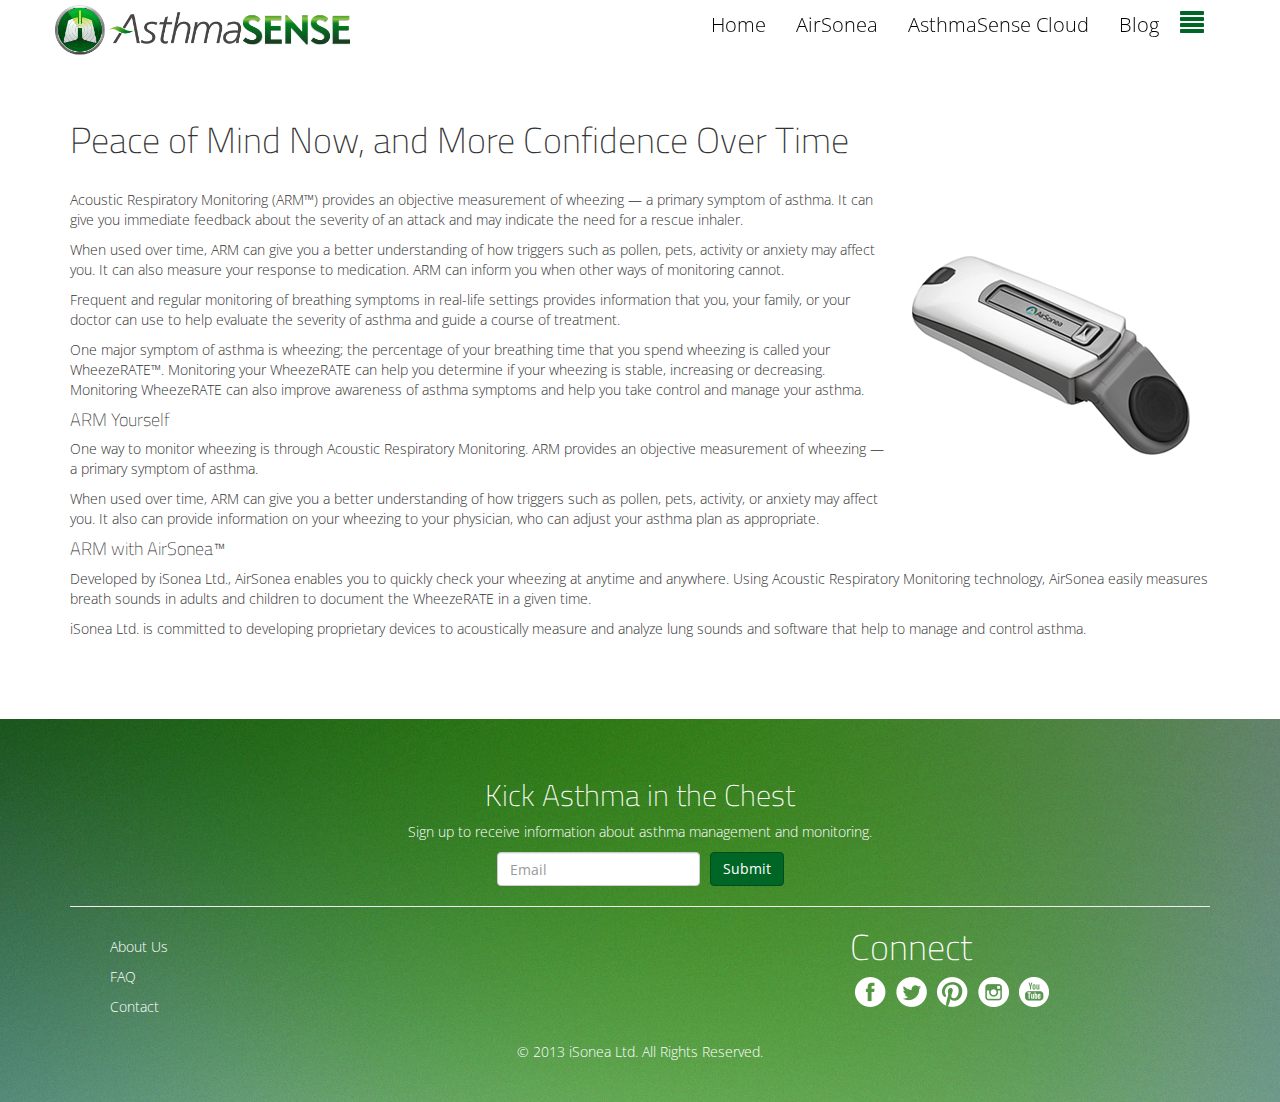
<file: technology/index.html>
<!DOCTYPE html>

<html>
<head>
    <meta charset="utf-8">
    <meta content="width=device-width, initial-scale=1.0" name="viewport">
    <meta content="app-id=529799477" name="apple-itunes-app">
    <meta content=
    "Acoustic Respiratory Monitoring (ARM) to monitor and manage your asthma."
    name="description">

    <title>Technology used with AsthmaSense App | AirSonea Technologies</title>
    <link rel="favicon">
    <link href="/assets/img/favicon.ico" rel="shortcut icon" type=
    "image/x-icon">
    <link href="/assets/css/app.css" rel="stylesheet">
    <script src="/assets/js/modernizr.custom.js"></script>
    <script src="http://j.maxmind.com/app/country.js"></script>
    <script>
(function(){

    var target = new Array(); // Create a new target Array.

    // Example Code:
    target['All'] = ""; // Redirects' Non-targeted/other visitors to this URL.
    target['AU']  = "http://asthmasense.com.au/";  // Redirects' US Visitors to this URL.

    var visitorCountryCode = geoip_country_code();
    var redirectURL = target[visitorCountryCode];
    if(redirectURL == null) redirectURL = target['All'];
    if(redirectURL) window.top.location.href = redirectURL;

    })(); 
    </script>

<script type="text/javascript">

  var _gaq = _gaq || [];
  _gaq.push(['_setAccount', 'UA-44298118-1']);
  _gaq.push(['_trackPageview']);

  (function() {
    var ga = document.createElement('script'); ga.type = 'text/javascript'; ga.async = true;
    ga.src = ('https:' == document.location.protocol ? 'https://ssl' : 'http://www') + '.google-analytics.com/ga.js';
    var s = document.getElementsByTagName('script')[0]; s.parentNode.insertBefore(ga, s);
  })();

</script>
</head>

<body class="cbp-spmenu-push">
    <div class="navbar navbar-fixed-top clearHeader" id="main-navbar">
        <div class="container">
            <a class="navbar-brand hidden-xs" href=
            "http://asthmasense.com"><img alt="asthmasense" src=
            "/assets/img/asthmasenselogo.png"></a><a class=
            "navbar-brand visible-xs" href="http://asthmasense.com"><img alt=
            "asthmasense" src=
            "/assets/img/AsthmaSenseLogoround.png"></a><button class=
            "pull-right menu-trigger" id="showLeftPush"><span class=
            "glyphicon glyphicon-align-justify"></span></button>

            <ul class="nav navbar-nav pull-right hidden-xs">
                <li>
                    <a href="http://asthmasense.com" onClick="_gaq.push(['_trackEvent', 'TopNav', 'Visit Asthmasense website', 'asthmasense technology']);">Home</a>
                </li>

                <li>
                    <a href="http://airsonea.com" target="_blank" onClick="_gaq.push(['_trackEvent', 'TopNav', 'Visit AirSonea website', 'asthmasense technology']);">AirSonea</a>
                </li>

                <li>
                    <a href="http://asthmasense.com/cloud" target="_blank" onClick="_gaq.push(['_trackEvent', 'TopNav', 'Visit Asthmasense Cloud website', 'asthmasense technology']);">AsthmaSense
                    Cloud</a>
                </li>

                <li>
                    <a href="http://blog.asthmasense.com" target="_blank" onClick="_gaq.push(['_trackEvent', 'TopNav', 'Visit Asthmasense Blog', 'asthmasense technology']);">Blog</a>
                </li>
            </ul>
        </div>
    </div>

    <section class="main-content">
        <div class="container">
            <div class="row">
                <div class="col-lg-12">
                    <h1 class="page-title">Peace of Mind Now, and More
                    Confidence Over Time</h1><img alt="airsonea-device" class=
                    "pull-right img-padding img-responsive" src=
                    "/assets/img/isonea-folding.jpg">

                    <p>Acoustic Respiratory Monitoring (ARM&trade;) provides an
                    objective measurement of wheezing — a primary symptom of
                    asthma. It can give you immediate feedback about the
                    severity of an attack and may indicate the need for a
                    rescue inhaler.</p>

                    <p>When used over time, ARM can give you a better
                    understanding of how triggers such as pollen, pets,
                    activity or anxiety may affect you. It can also measure
                    your response to medication. ARM can inform you when other
                    ways of monitoring cannot.</p>

                    <p>Frequent and regular monitoring of breathing symptoms in
                    real-life settings provides information that you, your
                    family, or your doctor can use to help evaluate the
                    severity of asthma and guide a course of treatment.</p>

                    <p>One major symptom of asthma is wheezing; the percentage
                    of your breathing time that you spend wheezing is called
                    your WheezeRATE™. Monitoring your WheezeRATE can help you
                    determine if your wheezing is stable, increasing or
                    decreasing. Monitoring WheezeRATE can also improve awareness 
                    of asthma symptoms and help you take control and manage your asthma.</p>

                    <h4>ARM Yourself</h4>

                    <p>One way to monitor wheezing is through Acoustic
                    Respiratory Monitoring. ARM provides an objective
                    measurement of wheezing — a primary symptom of asthma.</p>

                    <p>When used over time, ARM can give you a better
                    understanding of how triggers such as pollen, pets,
                    activity, or anxiety may affect you. It also can provide information
                    on your wheezing to your physician, who can adjust your
                    asthma plan as appropriate.</p>

                    <h4>ARM with AirSonea&trade;</h4>

                    <p>Developed by iSonea Ltd., AirSonea enables you to
                    quickly check your wheezing at anytime and anywhere. Using
                    Acoustic Respiratory Monitoring technology, AirSonea
                    easily measures breath sounds in adults and children to
                    document the WheezeRATE in a given time.</p>

                    <p>iSonea Ltd. is committed to developing proprietary
                    devices to acoustically measure and analyze lung
                    sounds and software that help to manage and control asthma.</p>
                </div>
            </div>
        </div>
    </section>

    <footer class="asthmasense-footer">
        <div class="container">
            <div class="row">
                <div class="col-sm-12">
                    <h2 class="center">Kick Asthma in the Chest</h2>

                    <p class="center">Sign up to receive information about
                    asthma management and monitoring.</p>

                    <form action=
                    "http://soundasthma.us7.list-manage.com/subscribe/post?u=214cede23e4a2c905e457618c&amp;amp;id=cd2cb0fc26"
                    class="form-inline validate center" id=
                    "mc-embedded-subscribe-form" method="post" name=
                    "mc-embedded-subscribe-form" novalidate="" target="_blank">
                        <div class="form-group">
                            <input class="form-control required email" id=
                            "mce-EMAIL" name="EMAIL" placeholder="Email" type=
                            "email" value="">
                        </div><input class="btn btn-primary" id=
                        "mc-embedded-subscribe" name="subscribe" type="submit"
                        value="Submit">
                    </form>
                </div>
            </div>
            <hr>

            <div class="row">
                <div class="col-sm-4 footer-menu hidden-xs">
                    <nav>
                        <ul>
                            <li>
                                <a href="http://asthmasense.com/about" onClick="_gaq.push(['_trackEvent', 'FooterNav', 'Learn about asthmasense', 'asthmasense technology']);">About
                                Us</a>
                            </li>

                            <li>
                                <a href="http://asthmasense.com/faq" onClick="_gaq.push(['_trackEvent', 'FooterNav', 'View FAQ', 'asthmasense technology']);">FAQ</a>
                            </li>

                            <li>
                                <a href=
                                "http://asthmasense.com/contact" onClick="_gaq.push(['_trackEvent', 'FooterNav', 'View Contact Information', 'asthmasense technology']);">Contact</a>
                            </li>
                        </ul>
                    </nav>
                </div>

                <div class="col-sm-4 footer-menu">
                    <ul>
                        <li></li>
                    </ul>
                </div>

                <div class="col-sm-4 social-icons">
                    <h1>Connect</h1>

                    <div class="links">
                        <a href="http://facebook.com/asthmasense" target=
                        "_blank" onClick="_gaq.push(['_trackEvent', 'SocialNav', 'Engage on Facebook', 'asthmasense technology']);"><img alt="facebook" src=
                        "/assets/img/fb.png"></a><a href=
                        "http://twitter.com/asthmasense" target=
                        "_blank" onClick="_gaq.push(['_trackEvent', 'SocialNav', 'Engage on Twitter', 'asthmasense technology']);"><img alt="twitter" src=
                        "/assets/img/tt.png"></a><a href=
                        "http://pinterest.com/SoundAsthma" target=
                        "_blank" onClick="_gaq.push(['_trackEvent', 'SocialNav', 'Engage on Pinterest', 'asthmasense technology']);"><img alt="pinterest" src=
                        "/assets/img/pt.png"></a><a href=
                        "http://instagram.com/asthmasense" target=
                        "_blank" onClick="_gaq.push(['_trackEvent', 'SocialNav', 'Engage on Instagram', 'asthmasense technology']);"><img alt="instagram" src=
                        "/assets/img/ig.png"></a><a href=
                        "http://youtube.com/SoundAsthma" target=
                        "_blank" onClick="_gaq.push(['_trackEvent', 'SocialNav', 'Engage on YouTube', 'asthmasense technology']);"><img alt="youtube" src=
                        "/assets/img/yt.png"></a>
                    </div>
                </div>
            </div>

            <div class="row copyright">
                <div class="col-sm-12">
                    <p class="center">&copy; 2013 iSonea Ltd. All Rights
                    Reserved.</p>
                </div>
            </div>
        </div>
    </footer>

    <div class="modal fade" id="emailModal" tabindex="-1">
        <div class="modal-dialog">
            <div class="modal-content">
                <div class="modal-header">
                    <button class="close" data-dismiss="modal" type=
                    "button">&times;</button>

                    <h4 class="modal-title">Modal Title</h4>

                    <form action=
                    "http://soundasthma.us7.list-manage.com/subscribe/post?u=214cede23e4a2c905e457618c&amp;amp;id=20f02701c4"
                    class="validate" id="mc-embedded-subscribe-form" method=
                    "post" name="mc-embedded-subscribe-form" novalidate=""
                    target="_blank">
                        <div class="modal-body">
                            <div class="form-group">
                                <input class="required email" id="mce_Email"
                                name="EMAIL" type="email" value="">
                            </div>

                            <div class="form-group">
                                <input id="mce-FNAME" name="FNAME" placeholder=
                                "First Name" type="text" value="">
                            </div>

                            <div class="form-group">
                                <input id="mce-LNAME" name="LNAME" placeholder=
                                "Last Name" type="text" value="">
                            </div>
                        </div>

                        <div class="modal-footer">
                            <button class="btn btn-default" data-dismiss=
                            "modal" type="button">Close</button><input class=
                            "mc-embedded-subscripe btn btn-primary"
                            data-dismiss="modal" type="submit" value="Submit">
                        </div>
                    </form>
                </div>
            </div>
        </div>
    </div>

    <nav class="cbp-spmenu cbp-spmenu-vertical cbp-spmenu-left" id=
    "cbp-spmenu">
        <a class="visible-xs" href="http://airsonea.com">AirSonea</a><a class=
        "visible-xs" href="http://asthmasense.com/cloud">AsthmaSense
        Cloud</a><a class="visible-xs" href=
        "http://blog.asthmasense.com" onClick="_gaq.push(['_trackEvent', 'HiddenNav', 'Visit Asthmasense Blog', 'asthmasense technology']);">Blog</a><a href=
        "http://asthmasense.com/about" onClick="_gaq.push(['_trackEvent', 'HiddenNav', 'Learn about Asthmasense', 'asthmasense technology']);">About</a><a href=
        "http://asthmasense.com/news" onClick="_gaq.push(['_trackEvent', 'HiddenNav', 'See news about Asthmasense', 'asthmasense technology']);">News</a><a href=
        "http://asthmasense.com#videos" onClick="_gaq.push(['_trackEvent', 'HiddenNav', 'See videos about Asthmasense', 'asthmasense technology']);">Videos</a><a href=
        "http://asthmasense.com/technology" onClick="_gaq.push(['_trackEvent', 'HiddenNav', 'Learn about the Asthmasense technology', 'asthmasense technology']);">Technology</a><a href=
        "http://asthmasense.com/faq" onClick="_gaq.push(['_trackEvent', 'HiddenNav', 'See frequently asked questions about Asthmasense', 'asthmasense technology']);">FAQ</a><a href=
        "http://asthmasense.com/contact" onClick="_gaq.push(['_trackEvent', 'HiddenNav', 'See contact information for Asthmasense', 'asthmasense technology']);">Contact</a>
    </nav><script src="http://ajax.googleapis.com/ajax/libs/jquery/1.10.1/jquery.min.js"></script>
    <script src="/assets/js/bootstrap.min.js"></script>
    <script src="/assets/js/app.js"></script>
</body>
</html>
</file>
<file: assets/css/app.css>
@import url(http://fonts.googleapis.com/css?family=Titillium+Web:400,600,700,300,200|Open+Sans:400,300,600);/*! normalize.css v2.1.0 | MIT License | git.io/normalize */article,aside,details,figcaption,figure,footer,header,hgroup,main,nav,section,summary{display:block}audio,canvas,video{display:inline-block}audio:not([controls]){display:none;height:0}[hidden]{display:none}html{font-family:sans-serif;-webkit-text-size-adjust:100%;-ms-text-size-adjust:100%}body{margin:0}a:focus{outline:thin dotted}a:active,a:hover{outline:0}h1{font-size:2em;margin:0.67em 0}abbr[title]{border-bottom:1px dotted}b,strong{font-weight:bold}dfn{font-style:italic}hr{-moz-box-sizing:content-box;box-sizing:content-box;height:0}mark{background:#ff0;color:#000}code,kbd,pre,samp{font-family:monospace, serif;font-size:1em}pre{white-space:pre-wrap}q{quotes:"\201C" "\201D" "\2018" "\2019"}small{font-size:80%}sub,sup{font-size:75%;line-height:0;position:relative;vertical-align:baseline}sup{top:-0.5em}sub{bottom:-0.25em}img{border:0}svg:not(:root){overflow:hidden}figure{margin:0}fieldset{border:1px solid #c0c0c0;margin:0 2px;padding:0.35em 0.625em 0.75em}legend{border:0;padding:0}button,input,select,textarea{font-family:inherit;font-size:100%;margin:0}button,input{line-height:normal}button,select{text-transform:none}button,html input[type="button"],input[type="reset"],input[type="submit"]{-webkit-appearance:button;cursor:pointer}button[disabled],html input[disabled]{cursor:default}input[type="checkbox"],input[type="radio"]{box-sizing:border-box;padding:0}input[type="search"]{-webkit-appearance:textfield;-moz-box-sizing:content-box;-webkit-box-sizing:content-box;box-sizing:content-box}input[type="search"]::-webkit-search-cancel-button,input[type="search"]::-webkit-search-decoration{-webkit-appearance:none}button::-moz-focus-inner,input::-moz-focus-inner{border:0;padding:0}textarea{overflow:auto;vertical-align:top}table{border-collapse:collapse;border-spacing:0}@media print{*{text-shadow:none !important;color:#000 !important;background:transparent !important;box-shadow:none !important}a,a:visited{text-decoration:underline}a[href]:after{content:" (" attr(href) ")"}abbr[title]:after{content:" (" attr(title) ")"}.ir a:after,a[href^="javascript:"]:after,a[href^="#"]:after{content:""}pre,blockquote{border:1px solid #999;page-break-inside:avoid}thead{display:table-header-group}tr,img{page-break-inside:avoid}img{max-width:100% !important}@page{margin:2cm .5cm}p,h2,h3{orphans:3;widows:3}h2,h3{page-break-after:avoid}.navbar{display:none}.table td,.table th{background-color:#fff !important}.btn>.caret,.dropup>.btn>.caret{border-top-color:#000 !important}.label{border:1px solid #000}.table{border-collapse:collapse !important}.table-bordered th,.table-bordered td{border:1px solid #ddd !important}}*,*:before,*:after{-webkit-box-sizing:border-box;-moz-box-sizing:border-box;box-sizing:border-box}html{font-size:62.5%;-webkit-tap-highlight-color:rgba(0,0,0,0)}body{font-family:"Open Sans","Helvetica Neue",Helvetica,Arial,sans-serif;font-size:14px;line-height:1.428571429;color:#333;background-color:#fff}input,button,select,textarea{font-family:inherit;font-size:inherit;line-height:inherit}button,input,select[multiple],textarea{background-image:none}a{color:#006626;text-decoration:none}a:hover,a:focus{color:#001a0a;text-decoration:underline}a:focus{outline:thin dotted #333;outline:5px auto -webkit-focus-ring-color;outline-offset:-2px}img{vertical-align:middle}.img-responsive{display:block;max-width:100%;height:auto}.img-rounded{border-radius:6px}.img-thumbnail{padding:4px;line-height:1.428571429;background-color:#fff;border:1px solid #ddd;border-radius:4px;-webkit-transition:all .2s ease-in-out;transition:all .2s ease-in-out;display:inline-block;max-width:100%;height:auto}.img-circle{border-radius:50%}hr{margin-top:20px;margin-bottom:20px;border:0;border-top:1px solid #eee}.sr-only{position:absolute;width:1px;height:1px;margin:-1px;padding:0;overflow:hidden;clip:rect(0 0 0 0);border:0}p{margin:0 0 10px}.lead{margin-bottom:20px;font-size:16.099999999999998px;font-weight:200;line-height:1.4}@media (min-width:768px){.lead{font-size:21px}}small{font-size:85%}cite{font-style:normal}.text-muted{color:#999}.text-primary{color:#006626}.text-warning{color:#c09853}.text-danger{color:#b94a48}.text-success{color:#468847}.text-info{color:#3a87ad}.text-left{text-align:left}.text-right{text-align:right}.text-center{text-align:center}h1,h2,h3,h4,h5,h6,.h1,.h2,.h3,.h4,.h5,.h6{font-family:"Open Sans","Helvetica Neue",Helvetica,Arial,sans-serif;font-weight:500;line-height:1.1}h1 small,h2 small,h3 small,h4 small,h5 small,h6 small,.h1 small,.h2 small,.h3 small,.h4 small,.h5 small,.h6 small{font-weight:normal;line-height:1;color:#999}h1,h2,h3{margin-top:20px;margin-bottom:10px}h4,h5,h6{margin-top:10px;margin-bottom:10px}h1,.h1{font-size:36px}h2,.h2{font-size:30px}h3,.h3{font-size:24px}h4,.h4{font-size:18px}h5,.h5{font-size:14px}h6,.h6{font-size:12px}h1 small,.h1 small{font-size:24px}h2 small,.h2 small{font-size:18px}h3 small,.h3 small,h4 small,.h4 small{font-size:14px}.page-header{padding-bottom:9px;margin:40px 0 20px;border-bottom:1px solid #eee}ul,ol{margin-top:0;margin-bottom:10px}ul ul,ol ul,ul ol,ol ol{margin-bottom:0}.list-unstyled{padding-left:0;list-style:none}.list-inline{padding-left:0;list-style:none}.list-inline>li{display:inline-block;padding-left:5px;padding-right:5px}dl{margin-bottom:20px}dt,dd{line-height:1.428571429}dt{font-weight:bold}dd{margin-left:0}@media (min-width:768px){.dl-horizontal dt{float:left;width:160px;clear:left;text-align:right;overflow:hidden;text-overflow:ellipsis;white-space:nowrap}.dl-horizontal dd{margin-left:180px}.dl-horizontal dd:before,.dl-horizontal dd:after{content:" ";display:table}.dl-horizontal dd:after{clear:both}.dl-horizontal dd:before,.dl-horizontal dd:after{content:" ";display:table}.dl-horizontal dd:after{clear:both}}abbr[title],abbr[data-original-title]{cursor:help;border-bottom:1px dotted #999}abbr.initialism{font-size:90%;text-transform:uppercase}blockquote{padding:10px 20px;margin:0 0 20px;border-left:5px solid #eee}blockquote p{font-size:17.5px;font-weight:300;line-height:1.25}blockquote p:last-child{margin-bottom:0}blockquote small{display:block;line-height:1.428571429;color:#999}blockquote small:before{content:'\2014 \00A0'}blockquote.pull-right{padding-right:15px;padding-left:0;border-right:5px solid #eee;border-left:0}blockquote.pull-right p,blockquote.pull-right small{text-align:right}blockquote.pull-right small:before{content:''}blockquote.pull-right small:after{content:'\00A0 \2014'}q:before,q:after,blockquote:before,blockquote:after{content:""}address{display:block;margin-bottom:20px;font-style:normal;line-height:1.428571429}.container{margin-right:auto;margin-left:auto;padding-left:15px;padding-right:15px}.container:before,.container:after{content:" ";display:table}.container:after{clear:both}.container:before,.container:after{content:" ";display:table}.container:after{clear:both}.row{margin-left:-15px;margin-right:-15px}.row:before,.row:after{content:" ";display:table}.row:after{clear:both}.row:before,.row:after{content:" ";display:table}.row:after{clear:both}.col-xs-1,.col-xs-2,.col-xs-3,.col-xs-4,.col-xs-5,.col-xs-6,.col-xs-7,.col-xs-8,.col-xs-9,.col-xs-10,.col-xs-11,.col-xs-12,.col-sm-1,.col-sm-2,.col-sm-3,.col-sm-4,.col-sm-5,.col-sm-6,.col-sm-7,.col-sm-8,.col-sm-9,.col-sm-10,.col-sm-11,.col-sm-12,.col-md-1,.col-md-2,.col-md-3,.col-md-4,.col-md-5,.col-md-6,.col-md-7,.col-md-8,.col-md-9,.col-md-10,.col-md-11,.col-md-12,.col-lg-1,.col-lg-2,.col-lg-3,.col-lg-4,.col-lg-5,.col-lg-6,.col-lg-7,.col-lg-8,.col-lg-9,.col-lg-10,.col-lg-11,.col-lg-12{position:relative;min-height:1px;padding-left:15px;padding-right:15px}.col-xs-1,.col-xs-2,.col-xs-3,.col-xs-4,.col-xs-5,.col-xs-6,.col-xs-7,.col-xs-8,.col-xs-9,.col-xs-10,.col-xs-11{float:left}.col-xs-1{width:8.333333333333332%}.col-xs-2{width:16.666666666666664%}.col-xs-3{width:25%}.col-xs-4{width:33.33333333333333%}.col-xs-5{width:41.66666666666667%}.col-xs-6{width:50%}.col-xs-7{width:58.333333333333336%}.col-xs-8{width:66.66666666666666%}.col-xs-9{width:75%}.col-xs-10{width:83.33333333333334%}.col-xs-11{width:91.66666666666666%}.col-xs-12{width:100%}@media (min-width:768px){.container{max-width:750px}.col-sm-1,.col-sm-2,.col-sm-3,.col-sm-4,.col-sm-5,.col-sm-6,.col-sm-7,.col-sm-8,.col-sm-9,.col-sm-10,.col-sm-11{float:left}.col-sm-1{width:8.333333333333332%}.col-sm-2{width:16.666666666666664%}.col-sm-3{width:25%}.col-sm-4{width:33.33333333333333%}.col-sm-5{width:41.66666666666667%}.col-sm-6{width:50%}.col-sm-7{width:58.333333333333336%}.col-sm-8{width:66.66666666666666%}.col-sm-9{width:75%}.col-sm-10{width:83.33333333333334%}.col-sm-11{width:91.66666666666666%}.col-sm-12{width:100%}.col-sm-push-1{left:8.333333333333332%}.col-sm-push-2{left:16.666666666666664%}.col-sm-push-3{left:25%}.col-sm-push-4{left:33.33333333333333%}.col-sm-push-5{left:41.66666666666667%}.col-sm-push-6{left:50%}.col-sm-push-7{left:58.333333333333336%}.col-sm-push-8{left:66.66666666666666%}.col-sm-push-9{left:75%}.col-sm-push-10{left:83.33333333333334%}.col-sm-push-11{left:91.66666666666666%}.col-sm-pull-1{right:8.333333333333332%}.col-sm-pull-2{right:16.666666666666664%}.col-sm-pull-3{right:25%}.col-sm-pull-4{right:33.33333333333333%}.col-sm-pull-5{right:41.66666666666667%}.col-sm-pull-6{right:50%}.col-sm-pull-7{right:58.333333333333336%}.col-sm-pull-8{right:66.66666666666666%}.col-sm-pull-9{right:75%}.col-sm-pull-10{right:83.33333333333334%}.col-sm-pull-11{right:91.66666666666666%}.col-sm-offset-1{margin-left:8.333333333333332%}.col-sm-offset-2{margin-left:16.666666666666664%}.col-sm-offset-3{margin-left:25%}.col-sm-offset-4{margin-left:33.33333333333333%}.col-sm-offset-5{margin-left:41.66666666666667%}.col-sm-offset-6{margin-left:50%}.col-sm-offset-7{margin-left:58.333333333333336%}.col-sm-offset-8{margin-left:66.66666666666666%}.col-sm-offset-9{margin-left:75%}.col-sm-offset-10{margin-left:83.33333333333334%}.col-sm-offset-11{margin-left:91.66666666666666%}}@media (min-width:992px){.container{max-width:970px}.col-md-1,.col-md-2,.col-md-3,.col-md-4,.col-md-5,.col-md-6,.col-md-7,.col-md-8,.col-md-9,.col-md-10,.col-md-11{float:left}.col-md-1{width:8.333333333333332%}.col-md-2{width:16.666666666666664%}.col-md-3{width:25%}.col-md-4{width:33.33333333333333%}.col-md-5{width:41.66666666666667%}.col-md-6{width:50%}.col-md-7{width:58.333333333333336%}.col-md-8{width:66.66666666666666%}.col-md-9{width:75%}.col-md-10{width:83.33333333333334%}.col-md-11{width:91.66666666666666%}.col-md-12{width:100%}.col-md-push-0{left:auto}.col-md-push-1{left:8.333333333333332%}.col-md-push-2{left:16.666666666666664%}.col-md-push-3{left:25%}.col-md-push-4{left:33.33333333333333%}.col-md-push-5{left:41.66666666666667%}.col-md-push-6{left:50%}.col-md-push-7{left:58.333333333333336%}.col-md-push-8{left:66.66666666666666%}.col-md-push-9{left:75%}.col-md-push-10{left:83.33333333333334%}.col-md-push-11{left:91.66666666666666%}.col-md-pull-0{right:auto}.col-md-pull-1{right:8.333333333333332%}.col-md-pull-2{right:16.666666666666664%}.col-md-pull-3{right:25%}.col-md-pull-4{right:33.33333333333333%}.col-md-pull-5{right:41.66666666666667%}.col-md-pull-6{right:50%}.col-md-pull-7{right:58.333333333333336%}.col-md-pull-8{right:66.66666666666666%}.col-md-pull-9{right:75%}.col-md-pull-10{right:83.33333333333334%}.col-md-pull-11{right:91.66666666666666%}.col-md-offset-0{margin-left:0}.col-md-offset-1{margin-left:8.333333333333332%}.col-md-offset-2{margin-left:16.666666666666664%}.col-md-offset-3{margin-left:25%}.col-md-offset-4{margin-left:33.33333333333333%}.col-md-offset-5{margin-left:41.66666666666667%}.col-md-offset-6{margin-left:50%}.col-md-offset-7{margin-left:58.333333333333336%}.col-md-offset-8{margin-left:66.66666666666666%}.col-md-offset-9{margin-left:75%}.col-md-offset-10{margin-left:83.33333333333334%}.col-md-offset-11{margin-left:91.66666666666666%}}@media (min-width:1200px){.container{max-width:1170px}.col-lg-1,.col-lg-2,.col-lg-3,.col-lg-4,.col-lg-5,.col-lg-6,.col-lg-7,.col-lg-8,.col-lg-9,.col-lg-10,.col-lg-11{float:left}.col-lg-1{width:8.333333333333332%}.col-lg-2{width:16.666666666666664%}.col-lg-3{width:25%}.col-lg-4{width:33.33333333333333%}.col-lg-5{width:41.66666666666667%}.col-lg-6{width:50%}.col-lg-7{width:58.333333333333336%}.col-lg-8{width:66.66666666666666%}.col-lg-9{width:75%}.col-lg-10{width:83.33333333333334%}.col-lg-11{width:91.66666666666666%}.col-lg-12{width:100%}.col-lg-push-0{left:auto}.col-lg-push-1{left:8.333333333333332%}.col-lg-push-2{left:16.666666666666664%}.col-lg-push-3{left:25%}.col-lg-push-4{left:33.33333333333333%}.col-lg-push-5{left:41.66666666666667%}.col-lg-push-6{left:50%}.col-lg-push-7{left:58.333333333333336%}.col-lg-push-8{left:66.66666666666666%}.col-lg-push-9{left:75%}.col-lg-push-10{left:83.33333333333334%}.col-lg-push-11{left:91.66666666666666%}.col-lg-pull-0{right:auto}.col-lg-pull-1{right:8.333333333333332%}.col-lg-pull-2{right:16.666666666666664%}.col-lg-pull-3{right:25%}.col-lg-pull-4{right:33.33333333333333%}.col-lg-pull-5{right:41.66666666666667%}.col-lg-pull-6{right:50%}.col-lg-pull-7{right:58.333333333333336%}.col-lg-pull-8{right:66.66666666666666%}.col-lg-pull-9{right:75%}.col-lg-pull-10{right:83.33333333333334%}.col-lg-pull-11{right:91.66666666666666%}.col-lg-offset-0{margin-left:0}.col-lg-offset-1{margin-left:8.333333333333332%}.col-lg-offset-2{margin-left:16.666666666666664%}.col-lg-offset-3{margin-left:25%}.col-lg-offset-4{margin-left:33.33333333333333%}.col-lg-offset-5{margin-left:41.66666666666667%}.col-lg-offset-6{margin-left:50%}.col-lg-offset-7{margin-left:58.333333333333336%}.col-lg-offset-8{margin-left:66.66666666666666%}.col-lg-offset-9{margin-left:75%}.col-lg-offset-10{margin-left:83.33333333333334%}.col-lg-offset-11{margin-left:91.66666666666666%}}fieldset{padding:0;margin:0;border:0}legend{display:block;width:100%;padding:0;margin-bottom:20px;font-size:21px;line-height:inherit;color:#333;border:0;border-bottom:1px solid #e5e5e5}label{display:inline-block;margin-bottom:5px;font-weight:bold}input[type="search"]{-webkit-box-sizing:border-box;-moz-box-sizing:border-box;box-sizing:border-box}input[type="radio"],input[type="checkbox"]{margin:4px 0 0;margin-top:1px \9;line-height:normal}input[type="file"]{display:block}select[multiple],select[size]{height:auto}select optgroup{font-size:inherit;font-style:inherit;font-family:inherit}input[type="file"]:focus,input[type="radio"]:focus,input[type="checkbox"]:focus{outline:thin dotted #333;outline:5px auto -webkit-focus-ring-color;outline-offset:-2px}input[type="number"]::-webkit-outer-spin-button,input[type="number"]::-webkit-inner-spin-button{height:auto}.form-control:-moz-placeholder{color:#999}.form-control::-moz-placeholder{color:#999}.form-control:-ms-input-placeholder{color:#999}.form-control::-webkit-input-placeholder{color:#999}.form-control{display:block;width:100%;height:34px;padding:6px 12px;font-size:14px;line-height:1.428571429;color:#555;vertical-align:middle;background-color:#fff;border:1px solid #ccc;border-radius:4px;-webkit-box-shadow:inset 0 1px 1px rgba(0,0,0,0.075);box-shadow:inset 0 1px 1px rgba(0,0,0,0.075);-webkit-transition:border-color ease-in-out .15s, box-shadow ease-in-out .15s;transition:border-color ease-in-out .15s, box-shadow ease-in-out .15s}.form-control:focus{border-color:#66afe9;outline:0;-webkit-box-shadow:inset 0 1px 1px rgba(0,0,0,.075), 0 0 8px rgba(102, 175, 233, 0.6);box-shadow:inset 0 1px 1px rgba(0,0,0,.075), 0 0 8px rgba(102, 175, 233, 0.6)}.form-control[disabled],.form-control[readonly],fieldset[disabled] .form-control{cursor:not-allowed;background-color:#eee}textarea.form-control{height:auto}.form-group{margin-bottom:15px}.radio,.checkbox{display:block;min-height:20px;margin-top:10px;margin-bottom:10px;padding-left:20px;vertical-align:middle}.radio label,.checkbox label{display:inline;margin-bottom:0;font-weight:normal;cursor:pointer}.radio input[type="radio"],.radio-inline input[type="radio"],.checkbox input[type="checkbox"],.checkbox-inline input[type="checkbox"]{float:left;margin-left:-20px}.radio+.radio,.checkbox+.checkbox{margin-top:-5px}.radio-inline,.checkbox-inline{display:inline-block;padding-left:20px;margin-bottom:0;vertical-align:middle;font-weight:normal;cursor:pointer}.radio-inline+.radio-inline,.checkbox-inline+.checkbox-inline{margin-top:0;margin-left:10px}input[type="radio"][disabled],input[type="checkbox"][disabled],.radio[disabled],.radio-inline[disabled],.checkbox[disabled],.checkbox-inline[disabled],fieldset[disabled] input[type="radio"],fieldset[disabled] input[type="checkbox"],fieldset[disabled] .radio,fieldset[disabled] .radio-inline,fieldset[disabled] .checkbox,fieldset[disabled] .checkbox-inline{cursor:not-allowed}.input-sm{height:30px;padding:5px 10px;font-size:12px;line-height:1.5;border-radius:3px}select.input-sm{height:30px;line-height:30px}textarea.input-sm{height:auto}.input-lg{height:45px;padding:10px 16px;font-size:18px;line-height:1.33;border-radius:6px}select.input-lg{height:45px;line-height:45px}textarea.input-lg{height:auto}.has-warning .help-block,.has-warning .control-label{color:#c09853}.has-warning .form-control{border-color:#c09853;-webkit-box-shadow:inset 0 1px 1px rgba(0,0,0,0.075);box-shadow:inset 0 1px 1px rgba(0,0,0,0.075)}.has-warning .form-control:focus{border-color:#a47e3c;-webkit-box-shadow:inset 0 1px 1px rgba(0,0,0,0.075),0 0 6px #dbc59e;box-shadow:inset 0 1px 1px rgba(0,0,0,0.075),0 0 6px #dbc59e}.has-warning .input-group-addon{color:#c09853;border-color:#c09853;background-color:#fcf8e3}.has-error .help-block,.has-error .control-label{color:#b94a48}.has-error .form-control{border-color:#b94a48;-webkit-box-shadow:inset 0 1px 1px rgba(0,0,0,0.075);box-shadow:inset 0 1px 1px rgba(0,0,0,0.075)}.has-error .form-control:focus{border-color:#953b39;-webkit-box-shadow:inset 0 1px 1px rgba(0,0,0,0.075),0 0 6px #d59392;box-shadow:inset 0 1px 1px rgba(0,0,0,0.075),0 0 6px #d59392}.has-error .input-group-addon{color:#b94a48;border-color:#b94a48;background-color:#f2dede}.has-success .help-block,.has-success .control-label{color:#468847}.has-success .form-control{border-color:#468847;-webkit-box-shadow:inset 0 1px 1px rgba(0,0,0,0.075);box-shadow:inset 0 1px 1px rgba(0,0,0,0.075)}.has-success .form-control:focus{border-color:#356635;-webkit-box-shadow:inset 0 1px 1px rgba(0,0,0,0.075),0 0 6px #7aba7b;box-shadow:inset 0 1px 1px rgba(0,0,0,0.075),0 0 6px #7aba7b}.has-success .input-group-addon{color:#468847;border-color:#468847;background-color:#dff0d8}.form-control-static{margin-bottom:0;padding-top:7px}.help-block{display:block;margin-top:5px;margin-bottom:10px;color:#737373}@media (min-width:768px){.form-inline .form-group{display:inline-block;margin-bottom:0;vertical-align:middle}.form-inline .form-control{display:inline-block}.form-inline .radio,.form-inline .checkbox{display:inline-block;margin-top:0;margin-bottom:0;padding-left:0}.form-inline .radio input[type="radio"],.form-inline .checkbox input[type="checkbox"]{float:none;margin-left:0}}.form-horizontal .control-label,.form-horizontal .radio,.form-horizontal .checkbox,.form-horizontal .radio-inline,.form-horizontal .checkbox-inline{margin-top:0;margin-bottom:0;padding-top:7px}.form-horizontal .form-group{margin-left:-15px;margin-right:-15px}.form-horizontal .form-group:before,.form-horizontal .form-group:after{content:" ";display:table}.form-horizontal .form-group:after{clear:both}.form-horizontal .form-group:before,.form-horizontal .form-group:after{content:" ";display:table}.form-horizontal .form-group:after{clear:both}@media (min-width:768px){.form-horizontal .control-label{text-align:right}}.btn{display:inline-block;padding:6px 12px;margin-bottom:0;font-size:14px;font-weight:normal;line-height:1.428571429;text-align:center;vertical-align:middle;cursor:pointer;border:1px solid transparent;border-radius:4px;white-space:nowrap;-webkit-user-select:none;-moz-user-select:none;-ms-user-select:none;-o-user-select:none;user-select:none}.btn:focus{outline:thin dotted #333;outline:5px auto -webkit-focus-ring-color;outline-offset:-2px}.btn:hover,.btn:focus{color:#333;text-decoration:none}.btn:active,.btn.active{outline:0;background-image:none;-webkit-box-shadow:inset 0 3px 5px rgba(0,0,0,0.125);box-shadow:inset 0 3px 5px rgba(0,0,0,0.125)}.btn.disabled,.btn[disabled],fieldset[disabled] .btn{cursor:not-allowed;pointer-events:none;opacity:.65;filter:alpha(opacity=65);-webkit-box-shadow:none;box-shadow:none}.btn-default{color:#333;background-color:#fff;border-color:#ccc}.btn-default:hover,.btn-default:focus,.btn-default:active,.btn-default.active,.open .dropdown-toggle.btn-default{color:#333;background-color:#ebebeb;border-color:#adadad}.btn-default:active,.btn-default.active,.open .dropdown-toggle.btn-default{background-image:none}.btn-default.disabled,.btn-default[disabled],fieldset[disabled] .btn-default,.btn-default.disabled:hover,.btn-default[disabled]:hover,fieldset[disabled] .btn-default:hover,.btn-default.disabled:focus,.btn-default[disabled]:focus,fieldset[disabled] .btn-default:focus,.btn-default.disabled:active,.btn-default[disabled]:active,fieldset[disabled] .btn-default:active,.btn-default.disabled.active,.btn-default[disabled].active,fieldset[disabled] .btn-default.active{background-color:#fff;border-color:#ccc}.btn-primary{color:#fff;background-color:#006626;border-color:#004d1d}.btn-primary:hover,.btn-primary:focus,.btn-primary:active,.btn-primary.active,.open .dropdown-toggle.btn-primary{color:#fff;background-color:#003d17;border-color:#000f06}.btn-primary:active,.btn-primary.active,.open .dropdown-toggle.btn-primary{background-image:none}.btn-primary.disabled,.btn-primary[disabled],fieldset[disabled] .btn-primary,.btn-primary.disabled:hover,.btn-primary[disabled]:hover,fieldset[disabled] .btn-primary:hover,.btn-primary.disabled:focus,.btn-primary[disabled]:focus,fieldset[disabled] .btn-primary:focus,.btn-primary.disabled:active,.btn-primary[disabled]:active,fieldset[disabled] .btn-primary:active,.btn-primary.disabled.active,.btn-primary[disabled].active,fieldset[disabled] .btn-primary.active{background-color:#006626;border-color:#004d1d}.btn-warning{color:#fff;background-color:#f0ad4e;border-color:#eea236}.btn-warning:hover,.btn-warning:focus,.btn-warning:active,.btn-warning.active,.open .dropdown-toggle.btn-warning{color:#fff;background-color:#ed9c28;border-color:#d58512}.btn-warning:active,.btn-warning.active,.open .dropdown-toggle.btn-warning{background-image:none}.btn-warning.disabled,.btn-warning[disabled],fieldset[disabled] .btn-warning,.btn-warning.disabled:hover,.btn-warning[disabled]:hover,fieldset[disabled] .btn-warning:hover,.btn-warning.disabled:focus,.btn-warning[disabled]:focus,fieldset[disabled] .btn-warning:focus,.btn-warning.disabled:active,.btn-warning[disabled]:active,fieldset[disabled] .btn-warning:active,.btn-warning.disabled.active,.btn-warning[disabled].active,fieldset[disabled] .btn-warning.active{background-color:#f0ad4e;border-color:#eea236}.btn-danger{color:#fff;background-color:#d9534f;border-color:#d43f3a}.btn-danger:hover,.btn-danger:focus,.btn-danger:active,.btn-danger.active,.open .dropdown-toggle.btn-danger{color:#fff;background-color:#d2322d;border-color:#ac2925}.btn-danger:active,.btn-danger.active,.open .dropdown-toggle.btn-danger{background-image:none}.btn-danger.disabled,.btn-danger[disabled],fieldset[disabled] .btn-danger,.btn-danger.disabled:hover,.btn-danger[disabled]:hover,fieldset[disabled] .btn-danger:hover,.btn-danger.disabled:focus,.btn-danger[disabled]:focus,fieldset[disabled] .btn-danger:focus,.btn-danger.disabled:active,.btn-danger[disabled]:active,fieldset[disabled] .btn-danger:active,.btn-danger.disabled.active,.btn-danger[disabled].active,fieldset[disabled] .btn-danger.active{background-color:#d9534f;border-color:#d43f3a}.btn-success{color:#fff;background-color:#5cb85c;border-color:#4cae4c}.btn-success:hover,.btn-success:focus,.btn-success:active,.btn-success.active,.open .dropdown-toggle.btn-success{color:#fff;background-color:#47a447;border-color:#398439}.btn-success:active,.btn-success.active,.open .dropdown-toggle.btn-success{background-image:none}.btn-success.disabled,.btn-success[disabled],fieldset[disabled] .btn-success,.btn-success.disabled:hover,.btn-success[disabled]:hover,fieldset[disabled] .btn-success:hover,.btn-success.disabled:focus,.btn-success[disabled]:focus,fieldset[disabled] .btn-success:focus,.btn-success.disabled:active,.btn-success[disabled]:active,fieldset[disabled] .btn-success:active,.btn-success.disabled.active,.btn-success[disabled].active,fieldset[disabled] .btn-success.active{background-color:#5cb85c;border-color:#4cae4c}.btn-info{color:#fff;background-color:#5bc0de;border-color:#46b8da}.btn-info:hover,.btn-info:focus,.btn-info:active,.btn-info.active,.open .dropdown-toggle.btn-info{color:#fff;background-color:#39b3d7;border-color:#269abc}.btn-info:active,.btn-info.active,.open .dropdown-toggle.btn-info{background-image:none}.btn-info.disabled,.btn-info[disabled],fieldset[disabled] .btn-info,.btn-info.disabled:hover,.btn-info[disabled]:hover,fieldset[disabled] .btn-info:hover,.btn-info.disabled:focus,.btn-info[disabled]:focus,fieldset[disabled] .btn-info:focus,.btn-info.disabled:active,.btn-info[disabled]:active,fieldset[disabled] .btn-info:active,.btn-info.disabled.active,.btn-info[disabled].active,fieldset[disabled] .btn-info.active{background-color:#5bc0de;border-color:#46b8da}.btn-link{color:#006626;font-weight:normal;cursor:pointer;border-radius:0}.btn-link,.btn-link:active,.btn-link[disabled],fieldset[disabled] .btn-link{background-color:transparent;-webkit-box-shadow:none;box-shadow:none}.btn-link,.btn-link:hover,.btn-link:focus,.btn-link:active{border-color:transparent}.btn-link:hover,.btn-link:focus{color:#001a0a;text-decoration:underline;background-color:transparent}.btn-link[disabled]:hover,fieldset[disabled] .btn-link:hover,.btn-link[disabled]:focus,fieldset[disabled] .btn-link:focus{color:#999;text-decoration:none}.btn-lg{padding:10px 16px;font-size:18px;line-height:1.33;border-radius:6px}.btn-sm,.btn-xs{padding:5px 10px;font-size:12px;line-height:1.5;border-radius:3px}.btn-xs{padding:1px 5px}.btn-block{display:block;width:100%;padding-left:0;padding-right:0}.btn-block+.btn-block{margin-top:5px}input[type="submit"].btn-block,input[type="reset"].btn-block,input[type="button"].btn-block{width:100%}.fade{opacity:0;-webkit-transition:opacity .15s linear;transition:opacity .15s linear}.fade.in{opacity:1}.collapse{display:none}.collapse.in{display:block}.collapsing{position:relative;height:0;overflow:hidden;-webkit-transition:height .35s ease;transition:height .35s ease}@font-face{font-family:'Glyphicons Halflings';src:url('../fonts/glyphicons-halflings-regular.eot');src:url('../fonts/glyphicons-halflings-regular.eot?#iefix') format('embedded-opentype'),url('../fonts/glyphicons-halflings-regular.woff') format('woff'),url('../fonts/glyphicons-halflings-regular.ttf') format('truetype'),url('../fonts/glyphicons-halflings-regular.svg#glyphicons-halflingsregular') format('svg')}.glyphicon{position:relative;top:1px;display:inline-block;font-family:'Glyphicons Halflings';font-style:normal;font-weight:normal;line-height:1;-webkit-font-smoothing:antialiased}.glyphicon-asterisk:before{content:"\2a"}.glyphicon-plus:before{content:"\2b"}.glyphicon-euro:before{content:"\20ac"}.glyphicon-minus:before{content:"\2212"}.glyphicon-cloud:before{content:"\2601"}.glyphicon-envelope:before{content:"\2709"}.glyphicon-pencil:before{content:"\270f"}.glyphicon-glass:before{content:"\e001"}.glyphicon-music:before{content:"\e002"}.glyphicon-search:before{content:"\e003"}.glyphicon-heart:before{content:"\e005"}.glyphicon-star:before{content:"\e006"}.glyphicon-star-empty:before{content:"\e007"}.glyphicon-user:before{content:"\e008"}.glyphicon-film:before{content:"\e009"}.glyphicon-th-large:before{content:"\e010"}.glyphicon-th:before{content:"\e011"}.glyphicon-th-list:before{content:"\e012"}.glyphicon-ok:before{content:"\e013"}.glyphicon-remove:before{content:"\e014"}.glyphicon-zoom-in:before{content:"\e015"}.glyphicon-zoom-out:before{content:"\e016"}.glyphicon-off:before{content:"\e017"}.glyphicon-signal:before{content:"\e018"}.glyphicon-cog:before{content:"\e019"}.glyphicon-trash:before{content:"\e020"}.glyphicon-home:before{content:"\e021"}.glyphicon-file:before{content:"\e022"}.glyphicon-time:before{content:"\e023"}.glyphicon-road:before{content:"\e024"}.glyphicon-download-alt:before{content:"\e025"}.glyphicon-download:before{content:"\e026"}.glyphicon-upload:before{content:"\e027"}.glyphicon-inbox:before{content:"\e028"}.glyphicon-play-circle:before{content:"\e029"}.glyphicon-repeat:before{content:"\e030"}.glyphicon-refresh:before{content:"\e031"}.glyphicon-list-alt:before{content:"\e032"}.glyphicon-flag:before{content:"\e034"}.glyphicon-headphones:before{content:"\e035"}.glyphicon-volume-off:before{content:"\e036"}.glyphicon-volume-down:before{content:"\e037"}.glyphicon-volume-up:before{content:"\e038"}.glyphicon-qrcode:before{content:"\e039"}.glyphicon-barcode:before{content:"\e040"}.glyphicon-tag:before{content:"\e041"}.glyphicon-tags:before{content:"\e042"}.glyphicon-book:before{content:"\e043"}.glyphicon-print:before{content:"\e045"}.glyphicon-font:before{content:"\e047"}.glyphicon-bold:before{content:"\e048"}.glyphicon-italic:before{content:"\e049"}.glyphicon-text-height:before{content:"\e050"}.glyphicon-text-width:before{content:"\e051"}.glyphicon-align-left:before{content:"\e052"}.glyphicon-align-center:before{content:"\e053"}.glyphicon-align-right:before{content:"\e054"}.glyphicon-align-justify:before{content:"\e055"}.glyphicon-list:before{content:"\e056"}.glyphicon-indent-left:before{content:"\e057"}.glyphicon-indent-right:before{content:"\e058"}.glyphicon-facetime-video:before{content:"\e059"}.glyphicon-picture:before{content:"\e060"}.glyphicon-map-marker:before{content:"\e062"}.glyphicon-adjust:before{content:"\e063"}.glyphicon-tint:before{content:"\e064"}.glyphicon-edit:before{content:"\e065"}.glyphicon-share:before{content:"\e066"}.glyphicon-check:before{content:"\e067"}.glyphicon-move:before{content:"\e068"}.glyphicon-step-backward:before{content:"\e069"}.glyphicon-fast-backward:before{content:"\e070"}.glyphicon-backward:before{content:"\e071"}.glyphicon-play:before{content:"\e072"}.glyphicon-pause:before{content:"\e073"}.glyphicon-stop:before{content:"\e074"}.glyphicon-forward:before{content:"\e075"}.glyphicon-fast-forward:before{content:"\e076"}.glyphicon-step-forward:before{content:"\e077"}.glyphicon-eject:before{content:"\e078"}.glyphicon-chevron-left:before{content:"\e079"}.glyphicon-chevron-right:before{content:"\e080"}.glyphicon-plus-sign:before{content:"\e081"}.glyphicon-minus-sign:before{content:"\e082"}.glyphicon-remove-sign:before{content:"\e083"}.glyphicon-ok-sign:before{content:"\e084"}.glyphicon-question-sign:before{content:"\e085"}.glyphicon-info-sign:before{content:"\e086"}.glyphicon-screenshot:before{content:"\e087"}.glyphicon-remove-circle:before{content:"\e088"}.glyphicon-ok-circle:before{content:"\e089"}.glyphicon-ban-circle:before{content:"\e090"}.glyphicon-arrow-left:before{content:"\e091"}.glyphicon-arrow-right:before{content:"\e092"}.glyphicon-arrow-up:before{content:"\e093"}.glyphicon-arrow-down:before{content:"\e094"}.glyphicon-share-alt:before{content:"\e095"}.glyphicon-resize-full:before{content:"\e096"}.glyphicon-resize-small:before{content:"\e097"}.glyphicon-exclamation-sign:before{content:"\e101"}.glyphicon-gift:before{content:"\e102"}.glyphicon-leaf:before{content:"\e103"}.glyphicon-eye-open:before{content:"\e105"}.glyphicon-eye-close:before{content:"\e106"}.glyphicon-warning-sign:before{content:"\e107"}.glyphicon-plane:before{content:"\e108"}.glyphicon-random:before{content:"\e110"}.glyphicon-comment:before{content:"\e111"}.glyphicon-magnet:before{content:"\e112"}.glyphicon-chevron-up:before{content:"\e113"}.glyphicon-chevron-down:before{content:"\e114"}.glyphicon-retweet:before{content:"\e115"}.glyphicon-shopping-cart:before{content:"\e116"}.glyphicon-folder-close:before{content:"\e117"}.glyphicon-folder-open:before{content:"\e118"}.glyphicon-resize-vertical:before{content:"\e119"}.glyphicon-resize-horizontal:before{content:"\e120"}.glyphicon-hdd:before{content:"\e121"}.glyphicon-bullhorn:before{content:"\e122"}.glyphicon-certificate:before{content:"\e124"}.glyphicon-thumbs-up:before{content:"\e125"}.glyphicon-thumbs-down:before{content:"\e126"}.glyphicon-hand-right:before{content:"\e127"}.glyphicon-hand-left:before{content:"\e128"}.glyphicon-hand-up:before{content:"\e129"}.glyphicon-hand-down:before{content:"\e130"}.glyphicon-circle-arrow-right:before{content:"\e131"}.glyphicon-circle-arrow-left:before{content:"\e132"}.glyphicon-circle-arrow-up:before{content:"\e133"}.glyphicon-circle-arrow-down:before{content:"\e134"}.glyphicon-globe:before{content:"\e135"}.glyphicon-tasks:before{content:"\e137"}.glyphicon-filter:before{content:"\e138"}.glyphicon-fullscreen:before{content:"\e140"}.glyphicon-dashboard:before{content:"\e141"}.glyphicon-heart-empty:before{content:"\e143"}.glyphicon-link:before{content:"\e144"}.glyphicon-phone:before{content:"\e145"}.glyphicon-usd:before{content:"\e148"}.glyphicon-gbp:before{content:"\e149"}.glyphicon-sort:before{content:"\e150"}.glyphicon-sort-by-alphabet:before{content:"\e151"}.glyphicon-sort-by-alphabet-alt:before{content:"\e152"}.glyphicon-sort-by-order:before{content:"\e153"}.glyphicon-sort-by-order-alt:before{content:"\e154"}.glyphicon-sort-by-attributes:before{content:"\e155"}.glyphicon-sort-by-attributes-alt:before{content:"\e156"}.glyphicon-unchecked:before{content:"\e157"}.glyphicon-expand:before{content:"\e158"}.glyphicon-collapse-down:before{content:"\e159"}.glyphicon-collapse-up:before{content:"\e160"}.glyphicon-log-in:before{content:"\e161"}.glyphicon-flash:before{content:"\e162"}.glyphicon-log-out:before{content:"\e163"}.glyphicon-new-window:before{content:"\e164"}.glyphicon-record:before{content:"\e165"}.glyphicon-save:before{content:"\e166"}.glyphicon-open:before{content:"\e167"}.glyphicon-saved:before{content:"\e168"}.glyphicon-import:before{content:"\e169"}.glyphicon-export:before{content:"\e170"}.glyphicon-send:before{content:"\e171"}.glyphicon-floppy-disk:before{content:"\e172"}.glyphicon-floppy-saved:before{content:"\e173"}.glyphicon-floppy-remove:before{content:"\e174"}.glyphicon-floppy-save:before{content:"\e175"}.glyphicon-floppy-open:before{content:"\e176"}.glyphicon-credit-card:before{content:"\e177"}.glyphicon-transfer:before{content:"\e178"}.glyphicon-cutlery:before{content:"\e179"}.glyphicon-header:before{content:"\e180"}.glyphicon-compressed:before{content:"\e181"}.glyphicon-earphone:before{content:"\e182"}.glyphicon-phone-alt:before{content:"\e183"}.glyphicon-tower:before{content:"\e184"}.glyphicon-stats:before{content:"\e185"}.glyphicon-sd-video:before{content:"\e186"}.glyphicon-hd-video:before{content:"\e187"}.glyphicon-subtitles:before{content:"\e188"}.glyphicon-sound-stereo:before{content:"\e189"}.glyphicon-sound-dolby:before{content:"\e190"}.glyphicon-sound-5-1:before{content:"\e191"}.glyphicon-sound-6-1:before{content:"\e192"}.glyphicon-sound-7-1:before{content:"\e193"}.glyphicon-copyright-mark:before{content:"\e194"}.glyphicon-registration-mark:before{content:"\e195"}.glyphicon-cloud-download:before{content:"\e197"}.glyphicon-cloud-upload:before{content:"\e198"}.glyphicon-tree-conifer:before{content:"\e199"}.glyphicon-tree-deciduous:before{content:"\e200"}.glyphicon-briefcase:before{content:"\1f4bc"}.glyphicon-calendar:before{content:"\1f4c5"}.glyphicon-pushpin:before{content:"\1f4cc"}.glyphicon-paperclip:before{content:"\1f4ce"}.glyphicon-camera:before{content:"\1f4f7"}.glyphicon-lock:before{content:"\1f512"}.glyphicon-bell:before{content:"\1f514"}.glyphicon-bookmark:before{content:"\1f516"}.glyphicon-fire:before{content:"\1f525"}.glyphicon-wrench:before{content:"\1f527"}.input-group{position:relative;display:table;border-collapse:separate}.input-group.col{float:none;padding-left:0;padding-right:0}.input-group .form-control{width:100%;margin-bottom:0}.input-group-lg>.form-control,.input-group-lg>.input-group-addon,.input-group-lg>.input-group-btn>.btn{height:45px;padding:10px 16px;font-size:18px;line-height:1.33;border-radius:6px}select.input-group-lg>.form-control,select.input-group-lg>.input-group-addon,select.input-group-lg>.input-group-btn>.btn{height:45px;line-height:45px}textarea.input-group-lg>.form-control,textarea.input-group-lg>.input-group-addon,textarea.input-group-lg>.input-group-btn>.btn{height:auto}.input-group-sm>.form-control,.input-group-sm>.input-group-addon,.input-group-sm>.input-group-btn>.btn{height:30px;padding:5px 10px;font-size:12px;line-height:1.5;border-radius:3px}select.input-group-sm>.form-control,select.input-group-sm>.input-group-addon,select.input-group-sm>.input-group-btn>.btn{height:30px;line-height:30px}textarea.input-group-sm>.form-control,textarea.input-group-sm>.input-group-addon,textarea.input-group-sm>.input-group-btn>.btn{height:auto}.input-group-addon,.input-group-btn,.input-group .form-control{display:table-cell}.input-group-addon:not(:first-child):not(:last-child),.input-group-btn:not(:first-child):not(:last-child),.input-group .form-control:not(:first-child):not(:last-child){border-radius:0}.input-group-addon,.input-group-btn{width:1%;white-space:nowrap;vertical-align:middle}.input-group-addon{padding:6px 12px;font-size:14px;font-weight:normal;line-height:1;text-align:center;background-color:#eee;border:1px solid #ccc;border-radius:4px}.input-group-addon.input-sm{padding:5px 10px;font-size:12px;border-radius:3px}.input-group-addon.input-lg{padding:10px 16px;font-size:18px;border-radius:6px}.input-group-addon input[type="radio"],.input-group-addon input[type="checkbox"]{margin-top:0}.input-group .form-control:first-child,.input-group-addon:first-child,.input-group-btn:first-child>.btn,.input-group-btn:first-child>.dropdown-toggle,.input-group-btn:last-child>.btn:not(:last-child):not(.dropdown-toggle){border-bottom-right-radius:0;border-top-right-radius:0}.input-group-addon:first-child{border-right:0}.input-group .form-control:last-child,.input-group-addon:last-child,.input-group-btn:last-child>.btn,.input-group-btn:last-child>.dropdown-toggle,.input-group-btn:first-child>.btn:not(:first-child){border-bottom-left-radius:0;border-top-left-radius:0}.input-group-addon:last-child{border-left:0}.input-group-btn{position:relative;white-space:nowrap}.input-group-btn>.btn{position:relative}.input-group-btn>.btn+.btn{margin-left:-4px}.input-group-btn>.btn:hover,.input-group-btn>.btn:active{z-index:2}.nav{margin-bottom:0;padding-left:0;list-style:none}.nav:before,.nav:after{content:" ";display:table}.nav:after{clear:both}.nav:before,.nav:after{content:" ";display:table}.nav:after{clear:both}.nav>li{position:relative;display:block}.nav>li>a{position:relative;display:block;padding:10px 15px}.nav>li>a:hover,.nav>li>a:focus{text-decoration:none;background-color:#eee}.nav>li.disabled>a{color:#999}.nav>li.disabled>a:hover,.nav>li.disabled>a:focus{color:#999;text-decoration:none;background-color:transparent;cursor:not-allowed}.nav .open>a,.nav .open>a:hover,.nav .open>a:focus{background-color:#eee;border-color:#006626}.nav .nav-divider{height:1px;margin:9px 0;overflow:hidden;background-color:#e5e5e5}.nav>li>a>img{max-width:none}.nav-tabs{border-bottom:1px solid #ddd}.nav-tabs>li{float:left;margin-bottom:-1px}.nav-tabs>li>a{margin-right:2px;line-height:1.428571429;border:1px solid transparent;border-radius:4px 4px 0 0}.nav-tabs>li>a:hover{border-color:#eee #eee #ddd}.nav-tabs>li.active>a,.nav-tabs>li.active>a:hover,.nav-tabs>li.active>a:focus{color:#555;background-color:#fff;border:1px solid #ddd;border-bottom-color:transparent;cursor:default}.nav-tabs.nav-justified{width:100%;border-bottom:0}.nav-tabs.nav-justified>li{float:none}.nav-tabs.nav-justified>li>a{text-align:center}@media (min-width:768px){.nav-tabs.nav-justified>li{display:table-cell;width:1%}}.nav-tabs.nav-justified>li>a{border-bottom:1px solid #ddd;margin-right:0}.nav-tabs.nav-justified>.active>a{border-bottom-color:#fff}.nav-pills>li{float:left}.nav-pills>li>a{border-radius:5px}.nav-pills>li+li{margin-left:2px}.nav-pills>li.active>a,.nav-pills>li.active>a:hover,.nav-pills>li.active>a:focus{color:#fff;background-color:#006626}.nav-stacked>li{float:none}.nav-stacked>li+li{margin-top:2px;margin-left:0}.nav-justified{width:100%}.nav-justified>li{float:none}.nav-justified>li>a{text-align:center}@media (min-width:768px){.nav-justified>li{display:table-cell;width:1%}}.nav-tabs-justified{border-bottom:0}.nav-tabs-justified>li>a{border-bottom:1px solid #ddd;margin-right:0}.nav-tabs-justified>.active>a{border-bottom-color:#fff}.tabbable:before,.tabbable:after{content:" ";display:table}.tabbable:after{clear:both}.tabbable:before,.tabbable:after{content:" ";display:table}.tabbable:after{clear:both}.tab-content>.tab-pane,.pill-content>.pill-pane{display:none}.tab-content>.active,.pill-content>.active{display:block}.nav .caret{border-top-color:#006626;border-bottom-color:#006626}.nav a:hover .caret{border-top-color:#001a0a;border-bottom-color:#001a0a}.nav-tabs .dropdown-menu{margin-top:-1px;border-top-right-radius:0;border-top-left-radius:0}.navbar{position:relative;z-index:1000;min-height:50px;margin-bottom:20px;border:1px solid transparent}.navbar:before,.navbar:after{content:" ";display:table}.navbar:after{clear:both}.navbar:before,.navbar:after{content:" ";display:table}.navbar:after{clear:both}@media (min-width:768px){.navbar{border-radius:4px}}.navbar-header:before,.navbar-header:after{content:" ";display:table}.navbar-header:after{clear:both}.navbar-header:before,.navbar-header:after{content:" ";display:table}.navbar-header:after{clear:both}@media (min-width:768px){.navbar-header{float:left}}.navbar-collapse{max-height:340px;overflow-x:visible;padding-right:15px;padding-left:15px;border-top:1px solid transparent;box-shadow:inset 0 1px 0 rgba(255,255,255,0.1);-webkit-overflow-scrolling:touch}.navbar-collapse:before,.navbar-collapse:after{content:" ";display:table}.navbar-collapse:after{clear:both}.navbar-collapse:before,.navbar-collapse:after{content:" ";display:table}.navbar-collapse:after{clear:both}.navbar-collapse.in{overflow-y:auto}@media (min-width:768px){.navbar-collapse{width:auto;border-top:0;box-shadow:none}.navbar-collapse.collapse{display:block !important;height:auto !important;padding-bottom:0;overflow:visible !important}.navbar-collapse.in{overflow-y:visible}.navbar-collapse .navbar-nav.navbar-left:first-child{margin-left:-15px}.navbar-collapse .navbar-nav.navbar-right:last-child{margin-right:-15px}.navbar-collapse .navbar-text:last-child{margin-right:0}}.container>.navbar-header,.container>.navbar-collapse{margin-right:-15px;margin-left:-15px}@media (min-width:768px){.container>.navbar-header,.container>.navbar-collapse{margin-right:0;margin-left:0}}.navbar-static-top{border-width:0 0 1px}@media (min-width:768px){.navbar-static-top{border-radius:0}}.navbar-fixed-top,.navbar-fixed-bottom{position:fixed;right:0;left:0;border-width:0 0 1px}@media (min-width:768px){.navbar-fixed-top,.navbar-fixed-bottom{border-radius:0}}.navbar-fixed-top{z-index:1030;top:0}.navbar-fixed-bottom{bottom:0;margin-bottom:0}.navbar-brand{float:left;padding:15px 15px;font-size:18px;line-height:20px}.navbar-brand:hover,.navbar-brand:focus{text-decoration:none}@media (min-width:768px){.navbar>.container .navbar-brand{margin-left:-15px}}.navbar-toggle{position:relative;float:right;margin-right:15px;padding:9px 10px;margin-top:8px;margin-bottom:8px;background-color:transparent;border:1px solid transparent;border-radius:4px}.navbar-toggle .icon-bar{display:block;width:22px;height:2px;border-radius:1px}.navbar-toggle .icon-bar+.icon-bar{margin-top:4px}@media (min-width:768px){.navbar-toggle{display:none}}.navbar-nav{margin:7.5px -15px}.navbar-nav>li>a{padding-top:10px;padding-bottom:10px;line-height:20px}@media (max-width:767px){.navbar-nav .open .dropdown-menu{position:static;float:none;width:auto;margin-top:0;background-color:transparent;border:0;box-shadow:none}.navbar-nav .open .dropdown-menu>li>a,.navbar-nav .open .dropdown-menu .dropdown-header{padding:5px 15px 5px 25px}.navbar-nav .open .dropdown-menu>li>a{line-height:20px}.navbar-nav .open .dropdown-menu>li>a:hover,.navbar-nav .open .dropdown-menu>li>a:focus{background-image:none}}@media (min-width:768px){.navbar-nav{float:left;margin:0}.navbar-nav>li{float:left}.navbar-nav>li>a{padding-top:15px;padding-bottom:15px}}@media (min-width:768px){.navbar-left{float:left !important}.navbar-right{float:right !important}}.navbar-form{margin-left:-15px;margin-right:-15px;padding:10px 15px;border-top:1px solid transparent;border-bottom:1px solid transparent;-webkit-box-shadow:inset 0 1px 0 rgba(255,255,255,0.1),0 1px 0 rgba(255,255,255,0.1);box-shadow:inset 0 1px 0 rgba(255,255,255,0.1),0 1px 0 rgba(255,255,255,0.1);margin-top:8px;margin-bottom:8px}@media (min-width:768px){.navbar-form .form-group{display:inline-block;margin-bottom:0;vertical-align:middle}.navbar-form .form-control{display:inline-block}.navbar-form .radio,.navbar-form .checkbox{display:inline-block;margin-top:0;margin-bottom:0;padding-left:0}.navbar-form .radio input[type="radio"],.navbar-form .checkbox input[type="checkbox"]{float:none;margin-left:0}}@media (max-width:767px){.navbar-form .form-group{margin-bottom:5px}}@media (min-width:768px){.navbar-form{width:auto;border:0;margin-left:0;margin-right:0;padding-top:0;padding-bottom:0;-webkit-box-shadow:none;box-shadow:none}}.navbar-nav>li>.dropdown-menu{margin-top:0;border-top-right-radius:0;border-top-left-radius:0}.navbar-fixed-bottom .navbar-nav>li>.dropdown-menu{border-bottom-right-radius:0;border-bottom-left-radius:0}.navbar-nav.pull-right>li>.dropdown-menu,.navbar-nav>li>.dropdown-menu.pull-right{left:auto;right:0}.navbar-btn{margin-top:8px;margin-bottom:8px}.navbar-text{float:left;margin-top:15px;margin-bottom:15px}@media (min-width:768px){.navbar-text{margin-left:15px;margin-right:15px}}.navbar-default{background-color:#f8f8f8;border-color:#e7e7e7}.navbar-default .navbar-brand{color:#777}.navbar-default .navbar-brand:hover,.navbar-default .navbar-brand:focus{color:#5e5e5e;background-color:transparent}.navbar-default .navbar-text{color:#777}.navbar-default .navbar-nav>li>a{color:#777}.navbar-default .navbar-nav>li>a:hover,.navbar-default .navbar-nav>li>a:focus{color:#333;background-color:transparent}.navbar-default .navbar-nav>.active>a,.navbar-default .navbar-nav>.active>a:hover,.navbar-default .navbar-nav>.active>a:focus{color:#555;background-color:#e7e7e7}.navbar-default .navbar-nav>.disabled>a,.navbar-default .navbar-nav>.disabled>a:hover,.navbar-default .navbar-nav>.disabled>a:focus{color:#ccc;background-color:transparent}.navbar-default .navbar-toggle{border-color:#ddd}.navbar-default .navbar-toggle:hover,.navbar-default .navbar-toggle:focus{background-color:#ddd}.navbar-default .navbar-toggle .icon-bar{background-color:#ccc}.navbar-default .navbar-collapse,.navbar-default .navbar-form{border-color:#e6e6e6}.navbar-default .navbar-nav>.dropdown>a:hover .caret,.navbar-default .navbar-nav>.dropdown>a:focus .caret{border-top-color:#333;border-bottom-color:#333}.navbar-default .navbar-nav>.open>a,.navbar-default .navbar-nav>.open>a:hover,.navbar-default .navbar-nav>.open>a:focus{background-color:#e7e7e7;color:#555}.navbar-default .navbar-nav>.open>a .caret,.navbar-default .navbar-nav>.open>a:hover .caret,.navbar-default .navbar-nav>.open>a:focus .caret{border-top-color:#555;border-bottom-color:#555}.navbar-default .navbar-nav>.dropdown>a .caret{border-top-color:#777;border-bottom-color:#777}@media (max-width:767px){.navbar-default .navbar-nav .open .dropdown-menu>li>a{color:#777}.navbar-default .navbar-nav .open .dropdown-menu>li>a:hover,.navbar-default .navbar-nav .open .dropdown-menu>li>a:focus{color:#333;background-color:transparent}.navbar-default .navbar-nav .open .dropdown-menu>.active>a,.navbar-default .navbar-nav .open .dropdown-menu>.active>a:hover,.navbar-default .navbar-nav .open .dropdown-menu>.active>a:focus{color:#555;background-color:#e7e7e7}.navbar-default .navbar-nav .open .dropdown-menu>.disabled>a,.navbar-default .navbar-nav .open .dropdown-menu>.disabled>a:hover,.navbar-default .navbar-nav .open .dropdown-menu>.disabled>a:focus{color:#ccc;background-color:transparent}}.navbar-default .navbar-link{color:#777}.navbar-default .navbar-link:hover{color:#333}.navbar-inverse{background-color:#222;border-color:#080808}.navbar-inverse .navbar-brand{color:#999}.navbar-inverse .navbar-brand:hover,.navbar-inverse .navbar-brand:focus{color:#fff;background-color:transparent}.navbar-inverse .navbar-text{color:#999}.navbar-inverse .navbar-nav>li>a{color:#999}.navbar-inverse .navbar-nav>li>a:hover,.navbar-inverse .navbar-nav>li>a:focus{color:#fff;background-color:transparent}.navbar-inverse .navbar-nav>.active>a,.navbar-inverse .navbar-nav>.active>a:hover,.navbar-inverse .navbar-nav>.active>a:focus{color:#fff;background-color:#080808}.navbar-inverse .navbar-nav>.disabled>a,.navbar-inverse .navbar-nav>.disabled>a:hover,.navbar-inverse .navbar-nav>.disabled>a:focus{color:#444;background-color:transparent}.navbar-inverse .navbar-toggle{border-color:#333}.navbar-inverse .navbar-toggle:hover,.navbar-inverse .navbar-toggle:focus{background-color:#333}.navbar-inverse .navbar-toggle .icon-bar{background-color:#fff}.navbar-inverse .navbar-collapse,.navbar-inverse .navbar-form{border-color:#101010}.navbar-inverse .navbar-nav>.open>a,.navbar-inverse .navbar-nav>.open>a:hover,.navbar-inverse .navbar-nav>.open>a:focus{background-color:#080808;color:#fff}.navbar-inverse .navbar-nav>.dropdown>a:hover .caret{border-top-color:#fff;border-bottom-color:#fff}.navbar-inverse .navbar-nav>.dropdown>a .caret{border-top-color:#999;border-bottom-color:#999}.navbar-inverse .navbar-nav>.open>a .caret,.navbar-inverse .navbar-nav>.open>a:hover .caret,.navbar-inverse .navbar-nav>.open>a:focus .caret{border-top-color:#fff;border-bottom-color:#fff}@media (max-width:767px){.navbar-inverse .navbar-nav .open .dropdown-menu>.dropdown-header{border-color:#080808}.navbar-inverse .navbar-nav .open .dropdown-menu>li>a{color:#999}.navbar-inverse .navbar-nav .open .dropdown-menu>li>a:hover,.navbar-inverse .navbar-nav .open .dropdown-menu>li>a:focus{color:#fff;background-color:transparent}.navbar-inverse .navbar-nav .open .dropdown-menu>.active>a,.navbar-inverse .navbar-nav .open .dropdown-menu>.active>a:hover,.navbar-inverse .navbar-nav .open .dropdown-menu>.active>a:focus{color:#fff;background-color:#080808}.navbar-inverse .navbar-nav .open .dropdown-menu>.disabled>a,.navbar-inverse .navbar-nav .open .dropdown-menu>.disabled>a:hover,.navbar-inverse .navbar-nav .open .dropdown-menu>.disabled>a:focus{color:#444;background-color:transparent}}.navbar-inverse .navbar-link{color:#999}.navbar-inverse .navbar-link:hover{color:#fff}.pager{padding-left:0;margin:20px 0;list-style:none;text-align:center}.pager:before,.pager:after{content:" ";display:table}.pager:after{clear:both}.pager:before,.pager:after{content:" ";display:table}.pager:after{clear:both}.pager li{display:inline}.pager li>a,.pager li>span{display:inline-block;padding:5px 14px;background-color:#fff;border:1px solid #ddd;border-radius:15px}.pager li>a:hover,.pager li>a:focus{text-decoration:none;background-color:#eee}.pager .next>a,.pager .next>span{float:right}.pager .previous>a,.pager .previous>span{float:left}.pager .disabled>a,.pager .disabled>a:hover,.pager .disabled>a:focus,.pager .disabled>span{color:#999;background-color:#fff;cursor:not-allowed}.label{display:inline;padding:.2em .6em .3em;font-size:75%;font-weight:bold;line-height:1;color:#fff;text-align:center;white-space:nowrap;vertical-align:baseline;border-radius:.25em}.label[href]:hover,.label[href]:focus{color:#fff;text-decoration:none;cursor:pointer}.label:empty{display:none}.label-default{background-color:#999}.label-default[href]:hover,.label-default[href]:focus{background-color:#808080}.label-primary{background-color:#006626}.label-primary[href]:hover,.label-primary[href]:focus{background-color:#003313}.label-success{background-color:#5cb85c}.label-success[href]:hover,.label-success[href]:focus{background-color:#449d44}.label-info{background-color:#5bc0de}.label-info[href]:hover,.label-info[href]:focus{background-color:#31b0d5}.label-warning{background-color:#f0ad4e}.label-warning[href]:hover,.label-warning[href]:focus{background-color:#ec971f}.label-danger{background-color:#d9534f}.label-danger[href]:hover,.label-danger[href]:focus{background-color:#c9302c}.thumbnail{padding:4px;line-height:1.428571429;background-color:#fff;border:1px solid #ddd;border-radius:4px;-webkit-transition:all .2s ease-in-out;transition:all .2s ease-in-out;display:inline-block;max-width:100%;height:auto;display:block}.thumbnail>img{display:block;max-width:100%;height:auto}a.thumbnail:hover,a.thumbnail:focus{border-color:#006626}.thumbnail>img{margin-left:auto;margin-right:auto}.thumbnail .caption{padding:9px;color:#333}.media,.media-body{overflow:hidden;zoom:1}.media,.media .media{margin-top:15px}.media:first-child{margin-top:0}.media-object{display:block}.media-heading{margin:0 0 5px}.media>.pull-left{margin-right:10px}.media>.pull-right{margin-left:10px}.media-list{padding-left:0;list-style:none}.list-group{margin-bottom:20px;padding-left:0}.list-group-item{position:relative;display:block;padding:10px 15px;margin-bottom:-1px;background-color:#fff;border:1px solid #ddd}.list-group-item:first-child{border-top-right-radius:4px;border-top-left-radius:4px}.list-group-item:last-child{margin-bottom:0;border-bottom-right-radius:4px;border-bottom-left-radius:4px}.list-group-item>.badge{float:right}.list-group-item>.badge+.badge{margin-right:5px}a.list-group-item{color:#555}a.list-group-item .list-group-item-heading{color:#333}a.list-group-item:hover,a.list-group-item:focus{text-decoration:none;background-color:#f5f5f5}.list-group-item.active,.list-group-item.active:hover,.list-group-item.active:focus{z-index:2;color:#fff;background-color:#006626;border-color:#006626}.list-group-item.active .list-group-item-heading,.list-group-item.active:hover .list-group-item-heading,.list-group-item.active:focus .list-group-item-heading{color:inherit}.list-group-item.active .list-group-item-text,.list-group-item.active:hover .list-group-item-text,.list-group-item.active:focus .list-group-item-text{color:#33ff7f}.list-group-item-heading{margin-top:0;margin-bottom:5px}.list-group-item-text{margin-bottom:0;line-height:1.3}.panel{margin-bottom:20px;background-color:#fff;border:1px solid transparent;border-radius:4px;-webkit-box-shadow:0 1px 1px rgba(0,0,0,0.05);box-shadow:0 1px 1px rgba(0,0,0,0.05)}.panel-body{padding:15px}.panel-body:before,.panel-body:after{content:" ";display:table}.panel-body:after{clear:both}.panel-body:before,.panel-body:after{content:" ";display:table}.panel-body:after{clear:both}.panel>.list-group{margin-bottom:0}.panel>.list-group .list-group-item{border-width:1px 0}.panel>.list-group .list-group-item:first-child{border-top-right-radius:0;border-top-left-radius:0}.panel>.list-group .list-group-item:last-child{border-bottom:0}.panel-heading+.list-group .list-group-item:first-child{border-top-width:0}.panel>.table{margin-bottom:0}.panel>.panel-body+.table{border-top:1px solid #ddd}.panel-heading{padding:10px 15px;border-bottom:1px solid transparent;border-top-right-radius:3px;border-top-left-radius:3px}.panel-title{margin-top:0;margin-bottom:0;font-size:16px}.panel-title>a{color:inherit}.panel-footer{padding:10px 15px;background-color:#f5f5f5;border-top:1px solid #ddd;border-bottom-right-radius:3px;border-bottom-left-radius:3px}.panel-group .panel{margin-bottom:0;border-radius:4px;overflow:hidden}.panel-group .panel+.panel{margin-top:5px}.panel-group .panel-heading{border-bottom:0}.panel-group .panel-heading+.panel-collapse .panel-body{border-top:1px solid #ddd}.panel-group .panel-footer{border-top:0}.panel-group .panel-footer+.panel-collapse .panel-body{border-bottom:1px solid #ddd}.panel-default{border-color:#ddd}.panel-default>.panel-heading{color:#333;background-color:#f5f5f5;border-color:#ddd}.panel-default>.panel-heading+.panel-collapse .panel-body{border-top-color:#ddd}.panel-default>.panel-footer+.panel-collapse .panel-body{border-bottom-color:#ddd}.panel-primary{border-color:#006626}.panel-primary>.panel-heading{color:#fff;background-color:#006626;border-color:#006626}.panel-primary>.panel-heading+.panel-collapse .panel-body{border-top-color:#006626}.panel-primary>.panel-footer+.panel-collapse .panel-body{border-bottom-color:#006626}.panel-success{border-color:#d6e9c6}.panel-success>.panel-heading{color:#468847;background-color:#dff0d8;border-color:#d6e9c6}.panel-success>.panel-heading+.panel-collapse .panel-body{border-top-color:#d6e9c6}.panel-success>.panel-footer+.panel-collapse .panel-body{border-bottom-color:#d6e9c6}.panel-warning{border-color:#fbeed5}.panel-warning>.panel-heading{color:#c09853;background-color:#fcf8e3;border-color:#fbeed5}.panel-warning>.panel-heading+.panel-collapse .panel-body{border-top-color:#fbeed5}.panel-warning>.panel-footer+.panel-collapse .panel-body{border-bottom-color:#fbeed5}.panel-danger{border-color:#eed3d7}.panel-danger>.panel-heading{color:#b94a48;background-color:#f2dede;border-color:#eed3d7}.panel-danger>.panel-heading+.panel-collapse .panel-body{border-top-color:#eed3d7}.panel-danger>.panel-footer+.panel-collapse .panel-body{border-bottom-color:#eed3d7}.panel-info{border-color:#bce8f1}.panel-info>.panel-heading{color:#3a87ad;background-color:#d9edf7;border-color:#bce8f1}.panel-info>.panel-heading+.panel-collapse .panel-body{border-top-color:#bce8f1}.panel-info>.panel-footer+.panel-collapse .panel-body{border-bottom-color:#bce8f1}.close{float:right;font-size:21px;font-weight:bold;line-height:1;color:#000;text-shadow:0 1px 0 #fff;opacity:.2;filter:alpha(opacity=20)}.close:hover,.close:focus{color:#000;text-decoration:none;cursor:pointer;opacity:.5;filter:alpha(opacity=50)}button.close{padding:0;cursor:pointer;background:transparent;border:0;-webkit-appearance:none}.modal-open{overflow:hidden}body.modal-open,.modal-open .navbar-fixed-top,.modal-open .navbar-fixed-bottom{margin-right:15px}.modal{display:none;overflow:auto;overflow-y:scroll;position:fixed;top:0;right:0;bottom:0;left:0;z-index:1040}.modal.fade .modal-dialog{-webkit-transform:translate(0, -25%);-ms-transform:translate(0, -25%);transform:translate(0, -25%);-webkit-transition:-webkit-transform 0.3s ease-out;-moz-transition:-moz-transform 0.3s ease-out;-o-transition:-o-transform 0.3s ease-out;transition:transform 0.3s ease-out}.modal.in .modal-dialog{-webkit-transform:translate(0, 0);-ms-transform:translate(0, 0);transform:translate(0, 0)}.modal-dialog{margin-left:auto;margin-right:auto;width:auto;padding:10px;z-index:1050}.modal-content{position:relative;background-color:#fff;border:1px solid #999;border:1px solid rgba(0,0,0,0.2);border-radius:6px;-webkit-box-shadow:0 3px 9px rgba(0,0,0,0.5);box-shadow:0 3px 9px rgba(0,0,0,0.5);background-clip:padding-box;outline:none}.modal-backdrop{position:fixed;top:0;right:0;bottom:0;left:0;z-index:1030;background-color:#000}.modal-backdrop.fade{opacity:0;filter:alpha(opacity=0)}.modal-backdrop.in{opacity:.5;filter:alpha(opacity=50)}.modal-header{padding:15px;border-bottom:1px solid #e5e5e5;min-height:16.428571429px}.modal-header .close{margin-top:-2px}.modal-title{margin:0;line-height:1.428571429}.modal-body{position:relative;padding:20px}.modal-footer{margin-top:15px;padding:19px 20px 20px;text-align:right;border-top:1px solid #e5e5e5}.modal-footer:before,.modal-footer:after{content:" ";display:table}.modal-footer:after{clear:both}.modal-footer:before,.modal-footer:after{content:" ";display:table}.modal-footer:after{clear:both}.modal-footer .btn+.btn{margin-left:5px;margin-bottom:0}.modal-footer .btn-group .btn+.btn{margin-left:-1px}.modal-footer .btn-block+.btn-block{margin-left:0}@media screen and (min-width:768px){.modal-dialog{left:50%;right:auto;width:600px;padding-top:30px;padding-bottom:30px}.modal-content{-webkit-box-shadow:0 5px 15px rgba(0,0,0,0.5);box-shadow:0 5px 15px rgba(0,0,0,0.5)}}.carousel{position:relative}.carousel-inner{position:relative;overflow:hidden;width:100%}.carousel-inner>.item{display:none;position:relative;-webkit-transition:.6s ease-in-out left;transition:.6s ease-in-out left}.carousel-inner>.item>img,.carousel-inner>.item>a>img{display:block;max-width:100%;height:auto;line-height:1}.carousel-inner>.active,.carousel-inner>.next,.carousel-inner>.prev{display:block}.carousel-inner>.active{left:0}.carousel-inner>.next,.carousel-inner>.prev{position:absolute;top:0;width:100%}.carousel-inner>.next{left:100%}.carousel-inner>.prev{left:-100%}.carousel-inner>.next.left,.carousel-inner>.prev.right{left:0}.carousel-inner>.active.left{left:-100%}.carousel-inner>.active.right{left:100%}.carousel-control{position:absolute;top:0;left:0;bottom:0;width:15%;opacity:.5;filter:alpha(opacity=50);font-size:20px;color:#fff;text-align:center;text-shadow:0 1px 2px rgba(0,0,0,0.6)}.carousel-control.left{background-image:-webkit-gradient(linear, 0 top, 100% top, from(rgba(0,0,0,0.5)), to(rgba(0,0,0,0.0001)));background-image:-webkit-linear-gradient(left, color-stop(rgba(0,0,0,0.5) 0), color-stop(rgba(0,0,0,0.0001) 100%));background-image:-moz-linear-gradient(left, rgba(0,0,0,0.5) 0, rgba(0,0,0,0.0001) 100%);background-image:linear-gradient(to right, rgba(0,0,0,0.5) 0, rgba(0,0,0,0.0001) 100%);background-repeat:repeat-x;filter:progid:DXImageTransform.Microsoft.gradient(startColorstr='#80000000', endColorstr='#00000000', GradientType=1)}.carousel-control.right{left:auto;right:0;background-image:-webkit-gradient(linear, 0 top, 100% top, from(rgba(0,0,0,0.0001)), to(rgba(0,0,0,0.5)));background-image:-webkit-linear-gradient(left, color-stop(rgba(0,0,0,0.0001) 0), color-stop(rgba(0,0,0,0.5) 100%));background-image:-moz-linear-gradient(left, rgba(0,0,0,0.0001) 0, rgba(0,0,0,0.5) 100%);background-image:linear-gradient(to right, rgba(0,0,0,0.0001) 0, rgba(0,0,0,0.5) 100%);background-repeat:repeat-x;filter:progid:DXImageTransform.Microsoft.gradient(startColorstr='#00000000', endColorstr='#80000000', GradientType=1)}.carousel-control:hover,.carousel-control:focus{color:#fff;text-decoration:none;opacity:.9;filter:alpha(opacity=90)}.carousel-control .icon-prev,.carousel-control .icon-next,.carousel-control .glyphicon-chevron-left,.carousel-control .glyphicon-chevron-right{position:absolute;top:50%;left:50%;z-index:5;display:inline-block}.carousel-control .icon-prev,.carousel-control .icon-next{width:20px;height:20px;margin-top:-10px;margin-left:-10px;font-family:serif}.carousel-control .icon-prev:before{content:'\2039'}.carousel-control .icon-next:before{content:'\203a'}.carousel-indicators{position:absolute;bottom:10px;left:50%;z-index:15;width:60%;margin-left:-30%;padding-left:0;list-style:none;text-align:center}.carousel-indicators li{display:inline-block;width:10px;height:10px;margin:1px;text-indent:-999px;border:1px solid #fff;border-radius:10px;cursor:pointer}.carousel-indicators .active{margin:0;width:12px;height:12px;background-color:#fff}.carousel-caption{position:absolute;left:15%;right:15%;bottom:20px;z-index:10;padding-top:20px;padding-bottom:20px;color:#fff;text-align:center;text-shadow:0 1px 2px rgba(0,0,0,0.6)}.carousel-caption .btn{text-shadow:none}@media screen and (min-width:768px){.carousel-control .icon-prev,.carousel-control .icon-next{width:30px;height:30px;margin-top:-15px;margin-left:-15px;font-size:30px}.carousel-caption{left:20%;right:20%;padding-bottom:30px}.carousel-indicators{bottom:20px}}.clearfix:before,.clearfix:after{content:" ";display:table}.clearfix:after{clear:both}.pull-right{float:right !important}.pull-left{float:left !important}.hide{display:none !important}.show{display:block !important}.invisible{visibility:hidden}.text-hide{font:0/0 a;color:transparent;text-shadow:none;background-color:transparent;border:0}.affix{position:fixed}@-ms-viewport{width:device-width}@media screen and (max-width:400px){@-ms-viewport{width:320px}}.hidden{display:none !important;visibility:hidden !important}.visible-xs{display:none !important}tr.visible-xs{display:none !important}th.visible-xs,td.visible-xs{display:none !important}@media (max-width:767px){.visible-xs{display:block !important}tr.visible-xs{display:table-row !important}th.visible-xs,td.visible-xs{display:table-cell !important}}@media (min-width:768px) and (max-width:991px){.visible-xs.visible-sm{display:block !important}tr.visible-xs.visible-sm{display:table-row !important}th.visible-xs.visible-sm,td.visible-xs.visible-sm{display:table-cell !important}}@media (min-width:992px) and (max-width:1199px){.visible-xs.visible-md{display:block !important}tr.visible-xs.visible-md{display:table-row !important}th.visible-xs.visible-md,td.visible-xs.visible-md{display:table-cell !important}}@media (min-width:1200px){.visible-xs.visible-lg{display:block !important}tr.visible-xs.visible-lg{display:table-row !important}th.visible-xs.visible-lg,td.visible-xs.visible-lg{display:table-cell !important}}.visible-sm{display:none !important}tr.visible-sm{display:none !important}th.visible-sm,td.visible-sm{display:none !important}@media (max-width:767px){.visible-sm.visible-xs{display:block !important}tr.visible-sm.visible-xs{display:table-row !important}th.visible-sm.visible-xs,td.visible-sm.visible-xs{display:table-cell !important}}@media (min-width:768px) and (max-width:991px){.visible-sm{display:block !important}tr.visible-sm{display:table-row !important}th.visible-sm,td.visible-sm{display:table-cell !important}}@media (min-width:992px) and (max-width:1199px){.visible-sm.visible-md{display:block !important}tr.visible-sm.visible-md{display:table-row !important}th.visible-sm.visible-md,td.visible-sm.visible-md{display:table-cell !important}}@media (min-width:1200px){.visible-sm.visible-lg{display:block !important}tr.visible-sm.visible-lg{display:table-row !important}th.visible-sm.visible-lg,td.visible-sm.visible-lg{display:table-cell !important}}.visible-md{display:none !important}tr.visible-md{display:none !important}th.visible-md,td.visible-md{display:none !important}@media (max-width:767px){.visible-md.visible-xs{display:block !important}tr.visible-md.visible-xs{display:table-row !important}th.visible-md.visible-xs,td.visible-md.visible-xs{display:table-cell !important}}@media (min-width:768px) and (max-width:991px){.visible-md.visible-sm{display:block !important}tr.visible-md.visible-sm{display:table-row !important}th.visible-md.visible-sm,td.visible-md.visible-sm{display:table-cell !important}}@media (min-width:992px) and (max-width:1199px){.visible-md{display:block !important}tr.visible-md{display:table-row !important}th.visible-md,td.visible-md{display:table-cell !important}}@media (min-width:1200px){.visible-md.visible-lg{display:block !important}tr.visible-md.visible-lg{display:table-row !important}th.visible-md.visible-lg,td.visible-md.visible-lg{display:table-cell !important}}.visible-lg{display:none !important}tr.visible-lg{display:none !important}th.visible-lg,td.visible-lg{display:none !important}@media (max-width:767px){.visible-lg.visible-xs{display:block !important}tr.visible-lg.visible-xs{display:table-row !important}th.visible-lg.visible-xs,td.visible-lg.visible-xs{display:table-cell !important}}@media (min-width:768px) and (max-width:991px){.visible-lg.visible-sm{display:block !important}tr.visible-lg.visible-sm{display:table-row !important}th.visible-lg.visible-sm,td.visible-lg.visible-sm{display:table-cell !important}}@media (min-width:992px) and (max-width:1199px){.visible-lg.visible-md{display:block !important}tr.visible-lg.visible-md{display:table-row !important}th.visible-lg.visible-md,td.visible-lg.visible-md{display:table-cell !important}}@media (min-width:1200px){.visible-lg{display:block !important}tr.visible-lg{display:table-row !important}th.visible-lg,td.visible-lg{display:table-cell !important}}.hidden-xs{display:block !important}tr.hidden-xs{display:table-row !important}th.hidden-xs,td.hidden-xs{display:table-cell !important}@media (max-width:767px){.hidden-xs{display:none !important}tr.hidden-xs{display:none !important}th.hidden-xs,td.hidden-xs{display:none !important}}@media (min-width:768px) and (max-width:991px){.hidden-xs.hidden-sm{display:none !important}tr.hidden-xs.hidden-sm{display:none !important}th.hidden-xs.hidden-sm,td.hidden-xs.hidden-sm{display:none !important}}@media (min-width:992px) and (max-width:1199px){.hidden-xs.hidden-md{display:none !important}tr.hidden-xs.hidden-md{display:none !important}th.hidden-xs.hidden-md,td.hidden-xs.hidden-md{display:none !important}}@media (min-width:1200px){.hidden-xs.hidden-lg{display:none !important}tr.hidden-xs.hidden-lg{display:none !important}th.hidden-xs.hidden-lg,td.hidden-xs.hidden-lg{display:none !important}}.hidden-sm{display:block !important}tr.hidden-sm{display:table-row !important}th.hidden-sm,td.hidden-sm{display:table-cell !important}@media (max-width:767px){.hidden-sm.hidden-xs{display:none !important}tr.hidden-sm.hidden-xs{display:none !important}th.hidden-sm.hidden-xs,td.hidden-sm.hidden-xs{display:none !important}}@media (min-width:768px) and (max-width:991px){.hidden-sm{display:none !important}tr.hidden-sm{display:none !important}th.hidden-sm,td.hidden-sm{display:none !important}}@media (min-width:992px) and (max-width:1199px){.hidden-sm.hidden-md{display:none !important}tr.hidden-sm.hidden-md{display:none !important}th.hidden-sm.hidden-md,td.hidden-sm.hidden-md{display:none !important}}@media (min-width:1200px){.hidden-sm.hidden-lg{display:none !important}tr.hidden-sm.hidden-lg{display:none !important}th.hidden-sm.hidden-lg,td.hidden-sm.hidden-lg{display:none !important}}.hidden-md{display:block !important}tr.hidden-md{display:table-row !important}th.hidden-md,td.hidden-md{display:table-cell !important}@media (max-width:767px){.hidden-md.hidden-xs{display:none !important}tr.hidden-md.hidden-xs{display:none !important}th.hidden-md.hidden-xs,td.hidden-md.hidden-xs{display:none !important}}@media (min-width:768px) and (max-width:991px){.hidden-md.hidden-sm{display:none !important}tr.hidden-md.hidden-sm{display:none !important}th.hidden-md.hidden-sm,td.hidden-md.hidden-sm{display:none !important}}@media (min-width:992px) and (max-width:1199px){.hidden-md{display:none !important}tr.hidden-md{display:none !important}th.hidden-md,td.hidden-md{display:none !important}}@media (min-width:1200px){.hidden-md.hidden-lg{display:none !important}tr.hidden-md.hidden-lg{display:none !important}th.hidden-md.hidden-lg,td.hidden-md.hidden-lg{display:none !important}}.hidden-lg{display:block !important}tr.hidden-lg{display:table-row !important}th.hidden-lg,td.hidden-lg{display:table-cell !important}@media (max-width:767px){.hidden-lg.hidden-xs{display:none !important}tr.hidden-lg.hidden-xs{display:none !important}th.hidden-lg.hidden-xs,td.hidden-lg.hidden-xs{display:none !important}}@media (min-width:768px) and (max-width:991px){.hidden-lg.hidden-sm{display:none !important}tr.hidden-lg.hidden-sm{display:none !important}th.hidden-lg.hidden-sm,td.hidden-lg.hidden-sm{display:none !important}}@media (min-width:992px) and (max-width:1199px){.hidden-lg.hidden-md{display:none !important}tr.hidden-lg.hidden-md{display:none !important}th.hidden-lg.hidden-md,td.hidden-lg.hidden-md{display:none !important}}@media (min-width:1200px){.hidden-lg{display:none !important}tr.hidden-lg{display:none !important}th.hidden-lg,td.hidden-lg{display:none !important}}.visible-print{display:none !important}tr.visible-print{display:none !important}th.visible-print,td.visible-print{display:none !important}@media print{.visible-print{display:block !important}tr.visible-print{display:table-row !important}th.visible-print,td.visible-print{display:table-cell !important}.hidden-print{display:none !important}tr.hidden-print{display:none !important}th.hidden-print,td.hidden-print{display:none !important}}.plus-hollow{width:29px;height:27px;background-repeat:no-repeat;background-image:url([data-uri])}.plus-green{width:29px;height:27px;background-repeat:no-repeat;background-image:url([data-uri])}.plus-white{width:29px;height:27px;background-repeat:no-repeat;background-image:url([data-uri])}.circle-radius{border-radius:50%;-webkit-border-radius:50%;-moz-border-radius:50%}.circle{display:block;background:#006626;margin-left:auto;margin-right:auto;border-radius:50%;-webkit-border-radius:50%;-moz-border-radius:50%;height:70px;width:70px}.center{display:block;text-align:center;margin-left:auto;margin-right:auto}.text-shadow{text-shadow:1px 1px 1px rgba(0,0,0,0.7)}.green{color:#fff;background:url(../img/green_blurred.jpg) top center no-repeat;padding:60px 0 30px}.green a{color:#fff}.green-title{color:#fff;background:url(../img/green_blurred.jpg) top center no-repeat;padding:35px 0 30px}.green-title a{color:#fff}.green-large{color:#fff;background:url(../img/green_blurred.jpg) top center no-repeat;background-size:cover;padding:60px 0 30px}.green-large a{color:#fff}h1,h2,h3,h4,h5,h6{font-family:'Titillium Web','Helvetica Nueue',Helvetica,sans-serif;margin-top:0;font-weight:200}body{font-weight:300}footer .form-group{margin-right:10px}.navbar{background:rgba(255,255,255,0.5);border:none;color:#000}.navbar a{color:#000}.navbar li a{color:#000;font-size:20px}.navbar .navbar-brand{margin-top:0;padding:5px 0}.navbar .navbar-brand img{height:50px;width:auto}.navbar .expanded-menu{padding:12px 0 0 20px}.menu-trigger{color:#006626;background:none;border:none;margin-top:5px;font-size:24px}.cbp-spmenu{background:#222;position:fixed;padding-top:60px}.cbp-spmenu h3{color:#afdefa;font-size:1.9em;padding:20px;margin:0;font-weight:300;background:#0d77b6}.cbp-spmenu a{display:block;color:#fff;font-size:1.1em;font-weight:300}.cbp-spmenu a:hover{background:#006626}.cbp-spmenu a:hover{background:#006626;color:#fff;text-decoration:none}.cbp-spmenu-vertical{width:240px;height:100%;top:0;z-index:1000;box-shadow:inset -4px 0 4px -2px rgba(0,0,0,0.5)}.cbp-spmenu-vertical a{border-bottom:1px solid #555;padding:1em}.cbp-spmenu-left{left:-240px}.cbp-spmenu-left.cbp-spmenu-open{left:0px}.cbp-spmenu-push{overflow-x:hidden;position:relative;left:0}.cbp-spmenu-push-toright{left:240px}.cbp-spmenu,.cbp-spmenu-push{-webkit-transition:all 0.3s ease;-moz-transition:all 0.3s ease;transition:all 0.3s ease}body.modal-open,.modal-open .navbar-fixed-top,.modal-open .navbar-fixed-bottom{margin-right:0}.darkHeader{background:#fff}.head{margin-top:60px}.video-head{background:url(https://www.numbrs.com/assets/intro-a1a4f48ca15a4b16e1b861b63756b464.jpg) top center no-repeat}.video-head video{display:block;min-width:100%;min-height:auto}.video-head source{width:auto}.buy{font-size:30px;font-weight:200;color:#006626}.buy:hover{color:#000;text-decoration:none}.start{margin-top:0px;padding-top:80px;background:#006626}.down-triangle{width:100%;height:0;border-top:200px solid #006626;border-left:700px solid transparent;border-right:700px solid transparent}.circles{padding:40px 0}.circles .col-sm-4{padding-bottom:20px;margin-bottom:10px;margin-top:10px;border-bottom:1px solid #006626}.circles .col-sm-4:last-child{border:none}.circles .plus{width:29px;height:27px;background-repeat:no-repeat;background-image:url([data-uri]);display:block;text-align:center;margin-left:auto;margin-right:auto}.circles .plus:hover{width:29px;height:27px;background-repeat:no-repeat;background-image:url([data-uri])}.circles h4{margin-top:15px}.circles p{margin-top:10px}.circles a{color:#006626}.circles a:hover{text-decoration:none}.intro{padding:40px 0}.modal-body,.modal-header{color:#000}.security{color:#fff;background:url(../img/green_blurred.jpg) top center no-repeat;padding:60px 0 30px}.security a{color:#fff}.security h4{margin-top:15px}.security .plus{width:29px;height:27px;background-repeat:no-repeat;background-image:url([data-uri]);display:block;text-align:center;margin-left:auto;margin-right:auto}.security .plus:hover{width:29px;height:27px;background-repeat:no-repeat;background-image:url([data-uri])}#feat-carousel{min-height:280px}.videos{padding:40px 0}.videos h4{margin-bottom:30px}.social{background:url(../img/grambg.png);padding:40px 0}.social h4{margin-bottom:30px}.social .connect{margin-top:40px}.social-icons h1{text-align:center}.social-icons .links{display:block;text-align:center;margin-left:auto;margin-right:auto}.social-icons .links a{margin-left:5px;margin-right:5px}.asthmagram{font-size:12px;padding:5px;margin-bottom:30px;-webkit-box-shadow:0 0 12px rgba(50,50,50,0.75);-moz-box-shadow:0 0 12px rgba(50,50,50,0.75);box-shadow:0 0 12px rgba(50,50,50,0.75)}.asthmagram .profile-pic{margin-top:5px;width:25px;height:auto;padding-left:5px}.asthmagram .meta{float:right;margin-top:5px;padding-right:5px}.carousel-control.left{background:none}.carousel-control.right{background:none}.item img{width:100%;height:auto;display:block;text-align:center;margin-left:auto;margin-right:auto}.item .appstore{width:95px;height:auto;display:inline;margin:5px}.item{min-width:420px}.item .left{text-align:left;background:rgba(0,0,0,0.5);padding:20px;bottom:0;left:0;right:0;width:90%}.item .left h2 a{color:#fff}.item .left h2 a:hover{color:#fff}.alert-banner{background:#006626;padding:20px 0;color:#fff}.alert-banner h2{margin-bottom:0;margin-top:0}.asthmasense-indicators{position:absolute;left:0;z-index:15;margin-left:0;padding-left:0;list-style:none;top:30px;width:100%;text-align:center}.alerts-slide,.reminders-slide,.track-slide,.wheeze-slide{display:inline-block;color:#fff;height:120px;width:160px;margin-left:20px;margin-right:20px}.alerts-slide img,.reminders-slide img,.track-slide img,.wheeze-slide img{height:50px;width:50px}.appfeatures{padding:40px 0}.appfeatures h4{color:#006626;font-size:18px;font-weight:600}.appfeatures p{font-size:12px}.appfeatures .feat-item-wrap{background:rgba(0,0,0,0.3);position:static;width:100%;height:100%;padding:10px}.appfeatures .feat-item-wrap h3{color:#fff}.appfeatures .feat-item-wrap .feat-item{margin-bottom:20px;padding:0}.appfeatures .feat-item{margin-bottom:10px;padding:10px}.appfeatures .right{text-align:right}.slide-icons img{height:92px;width:92px}.input-sml{width:250px}.yt-player{height:360px;display:inline-block;border:none}.yt-channel-list{height:360px;width:48%;overflow-x:scroll}.yt-channel-list .yt-channel-list-inner{width:1500px}.yt-channel-list .yt-channel-video{display:inline-block}.yt-channel-list .yt-channel-video img{height:180px;width:auto;padding:5px}.more-yt{margin-top:20px}.cloudhead{margin-top:40px;padding:40px 0}.cloudhead .copy{margin-top:0}.cloudhead .copy h1{text-align:center;font-size:26px}.main-content{margin:100px 0 50px 0;padding:20px 0}.main-content .page-title{margin-bottom:30px}.main-content .news-item-title{padding-top:20px;font-size:22px;margin-top:20px;border-top:1px solid #006626}.accordion-toggle{text-decoration:none}.accordion-toggle:hover{text-decoration:none}.pickone{background:url(../img/woodbg-sml.jpg) no-repeat;background-size:cover;width:100%;padding-top:50px;height:600px;color:#fff}.phone-hover{padding-top:104px;width:270px;height:auto}.phone-hover:hover{width:300px;height:auto;padding-top:62px}.device-hover{padding-top:116px;width:220px;height:auto}.device-hover:hover{width:250px;height:auto;padding-top:67px}.embed-container{position:relative;padding-bottom:56.25%;padding-top:30px;height:0;overflow:hidden}.embed-container iframe,.embed-container object,.embed-container embed{position:absolute;top:0;left:0;width:100%;height:100%}.fits{padding:40px 0;background:url(../img/objects-cloud.jpg) no-repeat center bottom;background-size:cover;width:100%;min-height:350px;color:#fff}.fits ul{list-style:none}.fits h1{margin-bottom:4px}.fits .row{margin-bottom:20px}.fits .fits-inner{background:rgba(0,0,0,0.6);height:100%;width:100%;margin:-40px 0;padding-top:60px;padding-bottom:60px}.fits h4{font-size:17px}.fits h5{font-size:15px}.modal{top:10%}.embed-container{position:relative;padding-bottom:56.25%;padding-top:30px;height:0;overflow:hidden}.embed-container iframe,.embed-container object,.embed-container embed{position:absolute;top:0;left:0;min-width:100%;max-width:100%;height:auto}.footer-menu ul{list-style:none}.footer-menu ul li{margin-top:10px}.copyright{margin-top:15px}.img-padding{padding:10px}.contact h4{margin-top:20px}.asthmasense-footer{color:#fff;background:url(../img/green_blurred.jpg) top center no-repeat;padding:60px 0 30px}.asthmasense-footer a{color:#fff}@media (min-width:768px){.head{margin-top:0}.item .left{text-align:left;background:rgba(0,0,0,0.5);padding:20px;bottom:10%;left:15%;right:0;width:40%}.circles .col-sm-4{border-bottom:none;margin-top:0;margin-bottom:0}.cloudhead .copy{margin-top:12%}.cloudhead .copy h1{text-align:left;font-size:40px}.social-icons h1{text-align:left}.social-icons .links{margin-left:0;margin-right:0;text-align:left}.social-icons .links a{margin-left:5px;margin-right:5px}}@media (min-width:992px){.fits{padding:40px 0;background:url(../img/objects-cloud.jpg) no-repeat center bottom;background-size:cover;width:100%;min-height:850px;color:#fff}.fits ul{list-style:none}.fits h1{margin-bottom:4px}.fits .row{margin-bottom:20px}.fits .fits-inner{background:none;height:100%;width:100%;margin:0;padding-top:0;padding-bottom:0}.fits h4{font-size:17px}.fits h5{font-size:15px}}@media (min-width:1200px){.fits{min-height:1050px}.fits .fits-inner{background:none;padding-top:0;padding-bottom:0}.security{z-index:6;color:#fff;background:url(../img/green_blurred.jpg) top center no-repeat;background-size:cover;padding:60px 0 30px}.security a{color:#fff}.security h4{margin-top:15px}.security .plus{width:29px;height:27px;background-repeat:no-repeat;background-image:url([data-uri]);display:block;text-align:center;margin-left:auto;margin-right:auto}.security .plus:hover{width:29px;height:27px;background-repeat:no-repeat;background-image:url([data-uri])}.asthmasense-footer{color:#fff;background:url(../img/green_blurred.jpg) top center no-repeat;background-size:cover;padding:60px 0 30px}.asthmasense-footer a{color:#fff}}
</file>
